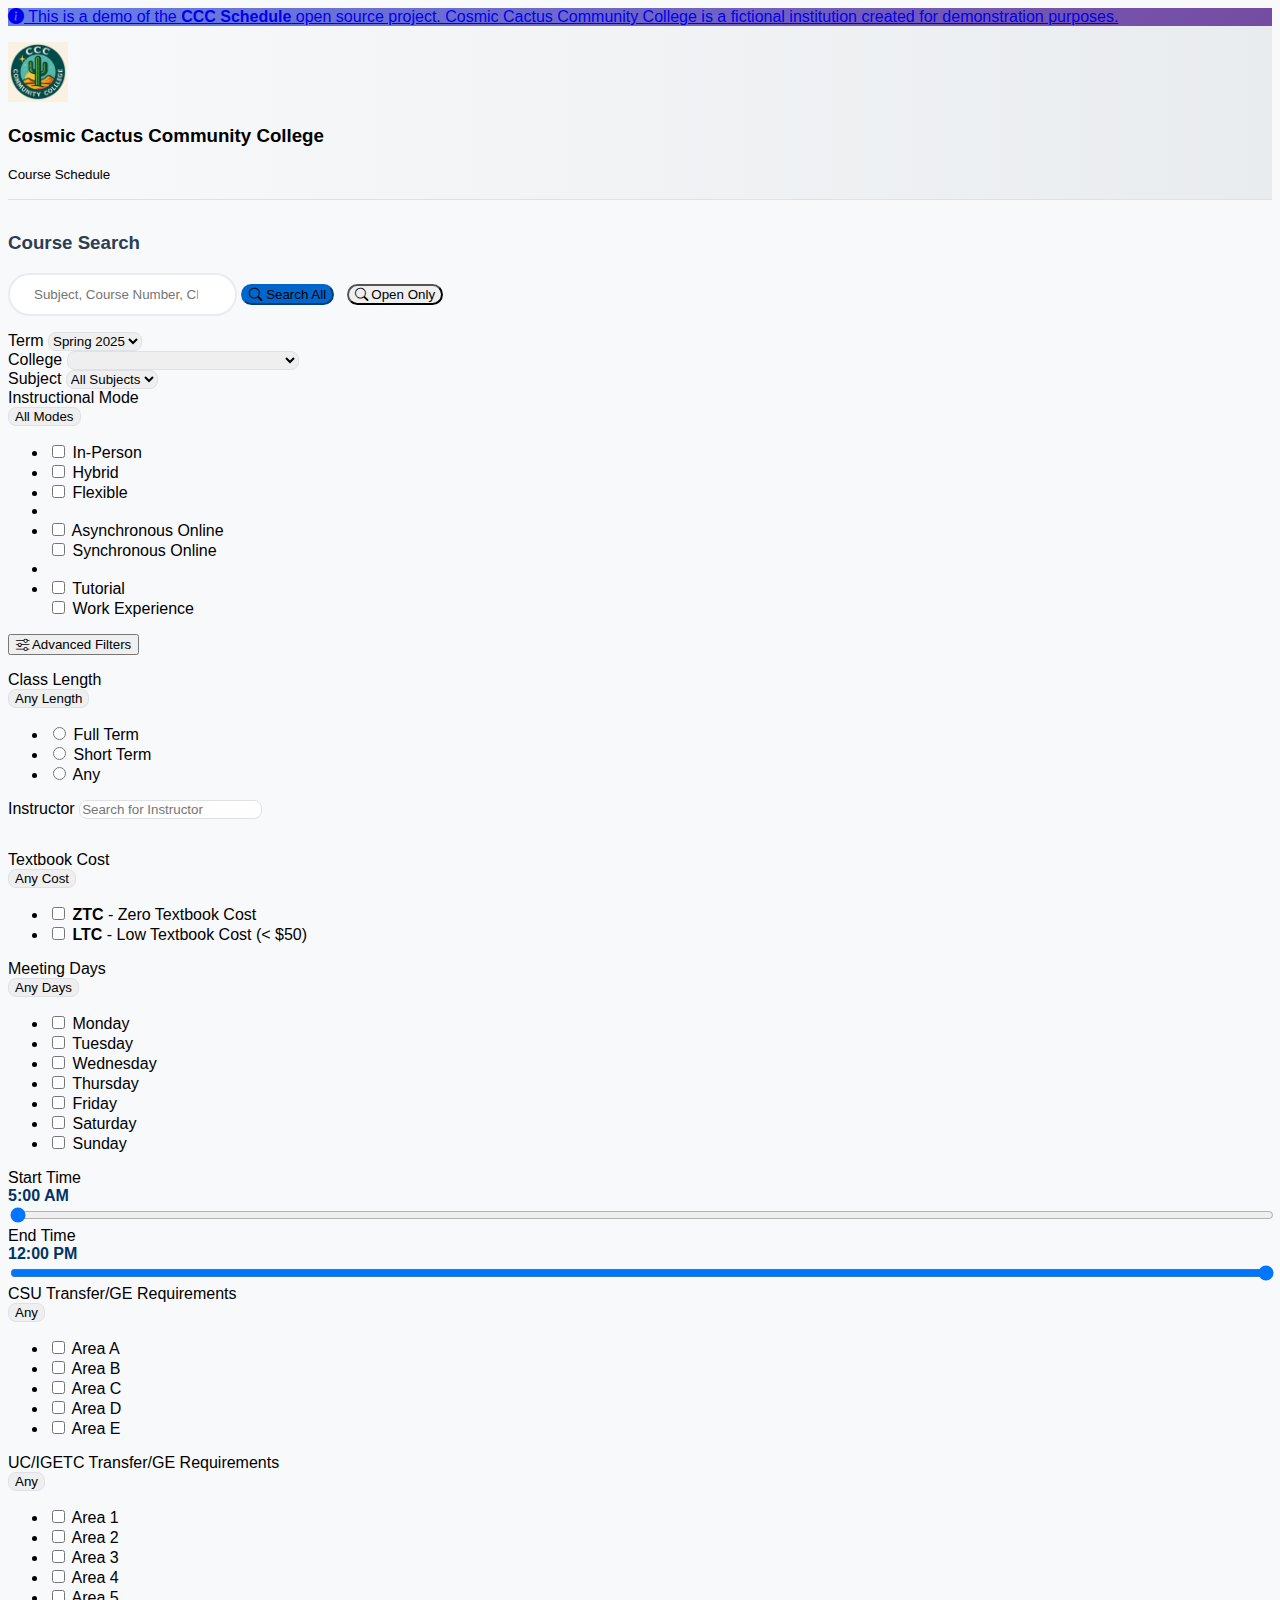
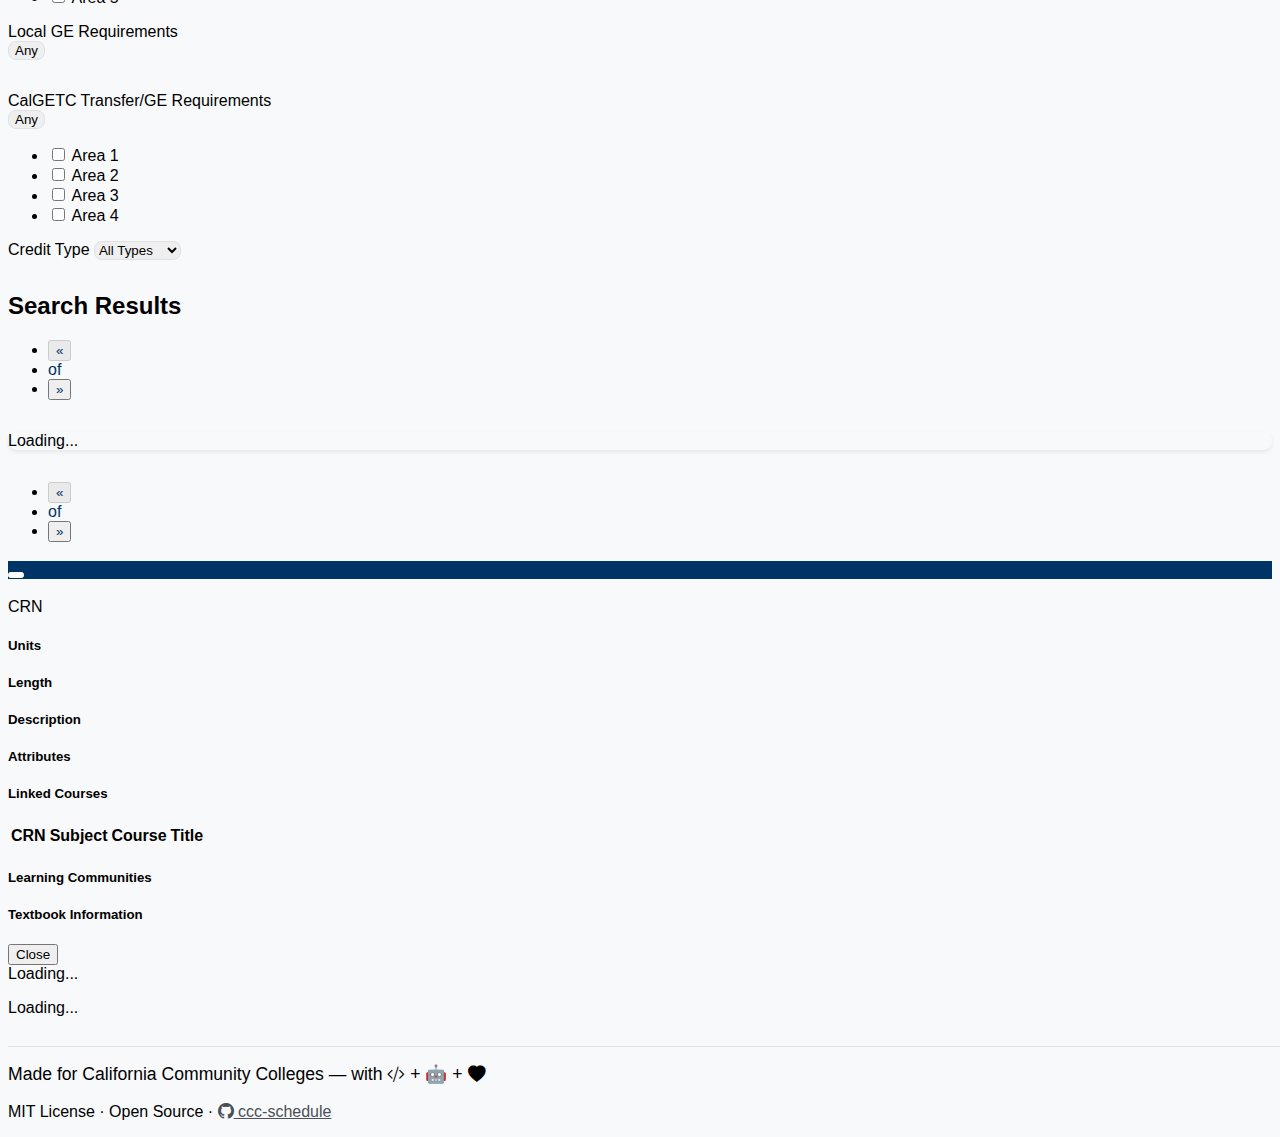
<file: index.html>
<!DOCTYPE html>
<html lang="en">
<head>
    <!-- Required meta tags -->
    <meta charset="utf-8">
    <meta name="viewport" content="width=device-width, initial-scale=1">
    <title>CCC Schedule</title>
    
    <link rel="shortcut icon" type="image/x-icon" href="favicon.ico"/>
    <!-- Bootstrap CSS -->
    <link href="https://cdn.jsdelivr.net/npm/bootstrap@5.0.2/dist/css/bootstrap.min.css" rel="stylesheet" integrity="sha384-EVSTQN3/azprG1Anm3QDgpJLIm9Nao0Yz1ztcQTwFspd3yD65VohhpuuCOmLASjC" crossorigin="anonymous">
    
    <script src="https://code.jquery.com/jquery-3.6.0.min.js" integrity="sha256-/xUj+3OJU5yExlq6GSYGSHk7tPXikynS7ogEvDej/m4=" crossorigin="anonymous"></script>
    
    <script src="https://cdn.jsdelivr.net/npm/bootstrap@5.0.2/dist/js/bootstrap.bundle.min.js" integrity="sha384-MrcW6ZMFYlzcLA8Nl+NtUVF0sA7MsXsP1UyJoMp4YLEuNSfAP+JcXn/tWtIaxVXM" crossorigin="anonymous"></script>
    <link rel="stylesheet" href="https://cdn.jsdelivr.net/npm/bootstrap-icons@1.8.0/font/bootstrap-icons.css">
    
    <!-- Custom CSS -->
    <link rel="stylesheet" href="css/schedule.css">
    <style>
        /* CRITICAL: Ensure body is always visible */
        body {
            display: block !important;
            visibility: visible !important;
            opacity: 1 !important;
            background-color: #f8f9fa;
        }
        
        /* Override Bootstrap's d-none when applied to body */
        body.d-none {
            display: block !important;
        }
        
        .bg-gradient {
            background: linear-gradient(135deg, #667eea 0%, #764ba2 100%);
        }
        .btn {
            transition: all 0.3s ease;
        }
        .btn:hover {
            transform: translateY(-2px);
            box-shadow: 0 4px 12px rgba(0, 0, 0, 0.15);
        }
        .card {
            border: none;
            border-radius: 12px;
            transition: transform 0.3s ease;
        }
        .card:hover {
            transform: translateY(-5px);
        }
        .card-header {
            border-radius: 12px 12px 0 0 !important;
            border: none;
        }
        .form-control, .form-select {
            border-radius: 8px;
            border: 1px solid #dee2e6;
        }
        .form-control:focus, .form-select:focus {
            border-color: #667eea;
            box-shadow: 0 0 0 0.2rem rgba(102, 126, 234, 0.25);
        }
        .hero-section {
            padding: 4rem 0;
        }
        .display-5 {
            font-size: 2.5rem;
        }
        @media (max-width: 768px) {
            .display-5 {
                font-size: 2rem;
            }
        }
    </style>
</head>
<body>
    <script>
        // Robust fix to ensure body is always visible
        (function() {
            // Immediately ensure body is visible
            function ensureBodyVisible() {
                document.body.classList.remove('d-none');
                document.body.style.display = 'block';
                document.body.style.visibility = 'visible';
                document.body.style.opacity = '1';
            }
            
            // Run immediately
            ensureBodyVisible();
            
            // Set up MutationObserver to watch for class changes on body
            const observer = new MutationObserver(function(mutations) {
                mutations.forEach(function(mutation) {
                    if (mutation.type === 'attributes' && mutation.attributeName === 'class') {
                        if (document.body.classList.contains('d-none')) {
                            console.warn('Body had d-none class added - removing it');
                            ensureBodyVisible();
                        }
                    }
                });
            });
            
            // Start observing the body for class attribute changes
            observer.observe(document.body, {
                attributes: true,
                attributeFilter: ['class']
            });
            
            // Also run on various page load events to be extra sure
            if (document.readyState === 'loading') {
                document.addEventListener('DOMContentLoaded', ensureBodyVisible);
            }
            window.addEventListener('load', ensureBodyVisible);
            
            // Debug: Log if body gets hidden
            setInterval(function() {
                if (document.body.classList.contains('d-none') || 
                    window.getComputedStyle(document.body).display === 'none') {
                    console.error('Body is hidden! Fixing...');
                    ensureBodyVisible();
                }
            }, 1000);
        })();
    </script>
    <!-- Demo Notice -->
    <div class="bg-info bg-gradient text-white py-2">
        <div class="container">
            <a href="https://github.com/jmcpheron/ccc-schedule" class="d-flex align-items-center justify-content-center text-white text-decoration-none" target="_blank" rel="noopener noreferrer">
                <i class="bi bi-info-circle-fill me-2"></i>
                <span>This is a demo of the <strong>CCC Schedule</strong> open source project. Cosmic Cactus Community College is a fictional institution created for demonstration purposes.</span>
            </a>
        </div>
    </div>

    <!-- Navigation -->
    <nav class="navbar navbar-light shadow-sm" id="top-navbar" aria-label="navigation" style="background: linear-gradient(to right, #f8f9fa, #e9ecef);">
        <div class="container">
            <div class="mx-auto d-flex align-items-center">
                <img src="assets/cosmic-cactus-cc-logo.png" 
                     alt="Cosmic Cactus Community College logo - A stylized cactus with stars" 
                     class="logo-size me-3"
                     style="max-width: 60px; height: auto;">
                <div class="text-center">
                    <h3 class="mb-0 text-dark" style="font-weight: 600;">Cosmic Cactus Community College</h3>
                    <small class="text-muted">Course Schedule</small>
                </div>
            </div>
        </div>
    </nav>

    <!-- Main Container -->
    <div class="container">
        <div class="mt-4">
            <form id="search-form" action=".">
                <div class="row align-items-end">
                    <div class="col-12">
                        <h3 class="text-center mb-3" style="color: #2c3e50; font-weight: 600;">Course Search</h3>
                    </div>
                    <div class="col-12 mb-3">
                        <input id="search_input_main" class="form-control form-control-lg" type="search" placeholder="Subject, Course Number, CRN, or Keyword" aria-label="#search_input_main">
                        <button class="btn btn-primary btn-lg shadow-sm" type="submit" id="button-search" value="ALL" title="Search all sections"><span class="bi bi-search"></span> Search All</button>
                        <button class="btn btn-success btn-lg shadow-sm" type="submit" id="button-search-open" value="OPEN" title="Search open sections only"><span class="bi bi-search"></span> Open Only</button>
                    </div>
                </div>
                <div class="row g-3 mb-3">
                    <div class="col-md-3">
                        <label for="term-select" class="form-label">Term</label>
                        <select class="form-select" id="term-select" aria-label="term select">
                            <option value="">All Terms</option>
                        </select>
                    </div>
                    <div class="col-md-3">
                        <label for="college-select" class="form-label">College</label>
                        <select class="form-select" id="college-select" aria-label="college select">
                            <option value="">All Colleges</option>
                        </select>
                    </div>
                    <div class="col-md-3">
                        <label for="subject-select" class="form-label">Subject</label>
                        <select class="form-select" aria-label="Select Subject" id="subject-select">
                            <option value="">All Subjects</option>
                        </select>
                    </div>
                    <div class="col-md-3">
                        <div id="instr-method-label">Instructional Mode</div>
                        <div class="dropdown" id="instr-method-drop-down">
                            <button class="form-select button-select dropdown-toggle" type="button" id="instr-method-button" data-bs-toggle="dropdown" aria-expanded="false">
                                All Modes
                            </button>
                            <ul class="dropdown-menu" aria-labelledby="instr-method-label">
                                <li class="dropdown-item">
                                    <div class="form-check">
                                        <input class="form-check-input" type="checkbox" name="flexRadioInstrMethod" id="flexRadioInstrMethod1" value="INP">
                                        <label class="form-check-label" for="flexRadioInstrMethod1">
                                            In-Person
                                        </label>
                                    </div>
                                </li>
                                <li class="dropdown-item">
                                    <div class="form-check">
                                        <input class="form-check-input" type="checkbox" name="flexRadioInstrMethod" id="flexRadioInstrMethod2" value="HYB">
                                        <label class="form-check-label" for="flexRadioInstrMethod2">
                                            Hybrid
                                        </label>
                                    </div>
                                </li>
                                <li class="dropdown-item">
                                    <div class="form-check">
                                        <input class="form-check-input" type="checkbox" name="flexRadioInstrMethod" id="flexRadioInstrMethod3" value="FLX">
                                        <label class="form-check-label" for="flexRadioInstrMethod3">
                                            Flexible
                                        </label>
                                    </div>
                                </li>
                                <li class="dropdown-divider"></li>
                                <li class="dropdown-item">
                                    <div class="row">
                                        <div class="col">
                                            <div class="form-check">
                                                <input class="form-check-input" type="checkbox" name="flexRadioInstrMethod" id="flexRadioInstrMethod4" value="AON">
                                                <label class="form-check-label" for="flexRadioInstrMethod4">
                                                    Asynchronous Online
                                                </label>
                                            </div>
                                        </div>
                                        <div class="col">
                                            <div class="form-check">
                                                <input class="form-check-input" type="checkbox" name="flexRadioInstrMethod" id="flexRadioInstrMethod5" value="SON">
                                                <label class="form-check-label" for="flexRadioInstrMethod5">
                                                    Synchronous Online
                                                </label>
                                            </div>
                                        </div>
                                    </div>
                                </li>
                                <li class="dropdown-divider"></li>
                                <li class="dropdown-item">
                                    <div class="row">
                                        <div class="col">
                                            <div class="form-check">
                                                <input class="form-check-input" type="checkbox" name="flexRadioInstrMethod" id="flexRadioInstrMethod6" value="TUT">
                                                <label class="form-check-label" for="flexRadioInstrMethod6">
                                                    Tutorial
                                                </label>
                                            </div>
                                        </div>
                                        <div class="col">
                                            <div class="form-check">
                                                <input class="form-check-input" type="checkbox" name="flexRadioInstrMethod" id="flexRadioInstrMethod7" value="WRK">
                                                <label class="form-check-label" for="flexRadioInstrMethod7">
                                                    Work Experience
                                                </label>
                                            </div>
                                        </div>
                                    </div>
                                </li>
                            </ul>
                        </div>
                    </div>
                </div>
            </form>
        </div>

        <div class="text-center mb-3">
            <button class="btn btn-outline-secondary" type="button" data-bs-toggle="collapse" data-bs-target="#more-options" aria-expanded="false" aria-controls="more-options">
                <i class="bi bi-sliders"></i> Advanced Filters
            </button>
        </div>

        <!-- More Options Collapsible Section -->
        <div class="collapse p-3" id="more-options">
            <div class="row g-3">
                <div class="col-md-3">
                    <div id="sessions-label">Class Length</div>
                    <div class="dropdown">
                        <button class="form-select button-select dropdown-toggle" type="button" id="dropdownMenuButtonSessions" data-bs-toggle="dropdown" aria-expanded="false">
                            Any Length
                        </button>
                        <ul class="dropdown-menu" aria-labelledby="sessions-label" id="sessions-list">
                            <li class="dropdown-item">
                                <div class="form-check">
                                    <input class="form-check-input" type="radio" name="flexRadioSessions" id="flexRadioSessions1" value="1">
                                    <label class="form-check-label" for="flexRadioSessions1">Full Term</label>
                                </div>
                            </li>
                            <li class="dropdown-item">
                                <div class="form-check">
                                    <input class="form-check-input" type="radio" name="flexRadioSessions" id="flexRadioSessions2" value="S">
                                    <label class="form-check-label" for="flexRadioSessions2">Short Term</label>
                                </div>
                            </li>
                            <li class="dropdown-item">
                                <div class="form-check">
                                    <input class="form-check-input" type="radio" name="flexRadioSessions" id="flexRadioSessions3" value="x">
                                    <label class="form-check-label" for="flexRadioSessions3">Any</label>
                                </div>
                            </li>
                        </ul>
                    </div>
                </div>
                <div class="col-md-3">
                    <label for="instructor-input" class="form-label">Instructor</label>
                    <input class="form-control" type="text" placeholder="Search for Instructor" aria-label="instructor" id="instructor-input" data-bs-toggle="dropdown">
                    <input class="d-none" type="hidden" id="instructor-input-email">
                    <ul class="dropdown-menu" id="instructor-drop-down">
                    </ul>
                </div>
                <div class="col-md-3">
                    <div id="textbook-cost-label">Textbook Cost</div>
                    <div class="dropdown">
                        <button class="form-select button-select dropdown-toggle" type="button" id="textbookDropDown" data-bs-toggle="dropdown" aria-expanded="false">Any Cost</button>
                        <ul class="dropdown-menu" aria-labelledby="textbook-cost-label">
                            <li class="dropdown-item">
                                <div class="form-check">
                                    <input class="form-check-input" type="checkbox" value="ZTC" name="textbookCost" id="textbookCost1">
                                    <label class="form-check-label" for="textbookCost1">
                                        <strong>ZTC</strong> - Zero Textbook Cost
                                    </label>
                                </div>
                            </li>
                            <li class="dropdown-item">
                                <div class="form-check">
                                    <input class="form-check-input" type="checkbox" value="LTC" name="textbookCost" id="textbookCost2">
                                    <label class="form-check-label" for="textbookCost2">
                                        <strong>LTC</strong> - Low Textbook Cost (< $50)
                                    </label>
                                </div>
                            </li>
                        </ul>
                    </div>
                </div>
                <div class="col-md-3">
                    <div id="meeting-days-label">Meeting Days</div>
                    <div class="dropdown" id="instr-method-drop-down">
                        <button class="form-select button-select dropdown-toggle" type="button" id="meetingDropdown" data-bs-toggle="dropdown" aria-expanded="false">
                            Any Days
                        </button>
                        <ul class="dropdown-menu" aria-labelledby="meeting-days-label">
                            <li class="dropdown-item">
                                <div class="form-check">
                                    <input class="form-check-input" type="checkbox" name="flexRadioMeetingDays" id="flexRadioMeetingDays1" value="M">
                                    <label class="form-check-label" for="flexRadioMeetingDays1">Monday</label>
                                </div>
                            </li>
                            <li class="dropdown-item">
                                <div class="form-check">
                                    <input class="form-check-input" type="checkbox" name="flexRadioMeetingDays" id="flexRadioMeetingDays2" value="T">
                                    <label class="form-check-label" for="flexRadioMeetingDays2">Tuesday</label>
                                </div>
                            </li>
                            <li class="dropdown-item">
                                <div class="form-check">
                                    <input class="form-check-input" type="checkbox" name="flexRadioMeetingDays" id="flexRadioMeetingDays3" value="W">
                                    <label class="form-check-label" for="flexRadioMeetingDays3">Wednesday</label>
                                </div>
                            </li>
                            <li class="dropdown-item">
                                <div class="form-check">
                                    <input class="form-check-input" type="checkbox" name="flexRadioMeetingDays" id="flexRadioMeetingDays4" value="R">
                                    <label class="form-check-label" for="flexRadioMeetingDays4">Thursday</label>
                                </div>
                            </li>
                            <li class="dropdown-item">
                                <div class="form-check">
                                    <input class="form-check-input" type="checkbox" name="flexRadioMeetingDays" id="flexRadioMeetingDays5" value="F">
                                    <label class="form-check-label" for="flexRadioMeetingDays5">Friday</label>
                                </div>
                            </li>
                            <li class="dropdown-item">
                                <div class="form-check">
                                    <input class="form-check-input" type="checkbox" name="flexRadioMeetingDays" id="flexRadioMeetingDays6" value="S">
                                    <label class="form-check-label" for="flexRadioMeetingDays6">Saturday</label>
                                </div>
                            </li>
                            <li class="dropdown-item">
                                <div class="form-check">
                                    <input class="form-check-input" type="checkbox" name="flexRadioMeetingDays" id="flexRadioMeetingDays7" value="U">
                                    <label class="form-check-label" for="flexRadioMeetingDays7">Sunday</label>
                                </div>
                            </li>
                        </ul>
                    </div>
                </div>
            </div>
            <div class="row g-3 mt-3">
                <div class="col-md-6">
                    <label for="start-time" class="form-label">Start Time</label>
                    <div><span id="start-time-result">05:00 AM</span></div>
                    <input type="range" class="form-range" min="5" max="23" step="0.5" value="5" id="start-time">
                </div>
                <div class="col-md-6">
                    <label for="end-time" class="form-label">End Time</label>
                    <div><span id="end-time-result">12:00 AM</span></div>
                    <input type="range" class="form-range" min="5" max="24" step="0.5" value="24" id="end-time">
                </div>
            </div>
            <div class="row g-3 mt-3">
                <div class="col-md-3">
                    <div id="csuge-label">CSU Transfer/GE Requirements</div>
                    <div class="dropdown">
                        <button class="form-select dropdown-toggle" type="button" id="dropdownMenuButtonCSUGE" data-bs-toggle="dropdown" aria-expanded="false">
                            Any
                        </button>
                        <ul class="dropdown-menu" aria-labelledby="csuge-label" id="csuge-list">
                        </ul>
                    </div>
                </div>
                <div class="col-md-3">
                    <div id="igetc-label">UC/IGETC Transfer/GE Requirements</div>
                    <div class="dropdown">
                        <button class="form-select dropdown-toggle" type="button" id="dropdownMenuButtonIGETC" data-bs-toggle="dropdown" aria-expanded="false">
                            Any
                        </button>
                        <ul class="dropdown-menu" aria-labelledby="igetc-label" id="igetc-list">
                        </ul>
                    </div>
                </div>
                <div class="col-md-3">
                    <div id="wvm-label">Local GE Requirements</div>
                    <div class="dropdown">
                        <button class="form-select dropdown-toggle" type="button" id="dropdownMenuButtonWVM" data-bs-toggle="dropdown" aria-expanded="false">
                            Any
                        </button>
                        <ul class="dropdown-menu" aria-labelledby="wvm-label" id="wvm-list">
                        </ul>
                    </div>
                </div>
                <div class="col-md-3">
                    <div id="calgetc-label">CalGETC Transfer/GE Requirements</div>
                    <div class="dropdown">
                        <button class="form-select dropdown-toggle" type="button" id="dropdownMenuButtonCALGETC" data-bs-toggle="dropdown" aria-expanded="false">
                            Any
                        </button>
                        <ul class="dropdown-menu" aria-labelledby="calgetc-label" id="calgetc-list">
                        </ul>
                    </div>
                </div>
            </div>
            <div class="row g-3 mt-3">
                <div class="col-md-3">
                    <label for="credit-select" class="form-label">Credit Type</label>
                    <select class="form-select" aria-label="Credit Type" id="credit-select" name="credit-select">
                        <option value="">All Types</option>
                        <option value="CR">Credit</option>
                        <option value="NC">Non-Credit</option>
                    </select>
                </div>
            </div>
        </div>
    </div>

    <!-- Search Results Container -->
    <div id="search-results-container" class="container d-none">
        <div class="row">
            <div class="col-12">
                <h2 class="mt-4"><span id="term-title"></span>Search Results</h2>
                <nav aria-label="Page navigation">
                    <ul class="pagination">
                        <li class="page-item">
                            <button id="results-pagination-previous" class="page-link" type="button" aria-label="Previous" data-min=0 disabled>
                                <span aria-hidden="true">&laquo;</span>
                            </button>
                        </li>
                        <li class="page-item"><span class="page-link text"><span id="results-display-count"></span> of <span id="results-total-count"></span></span></li>
                        <li class="page-item">
                            <button class="page-link" id="results-pagination-next" type="button" aria-label="Next" data-min=0>
                                <span aria-hidden="true">&raquo;</span>
                            </button>
                        </li>
                    </ul>
                </nav>
            </div>
        </div>
        <div class="card" style="display:none" id="search-results-spinner">
            <div class="card-body text-center">
                <div class="spinner-border" role="status">
                    <span class="visually-hidden">Loading...</span>
                </div>
            </div>
        </div>
        <div>
            <ul class="list-style-none" id="class-search-results">
            </ul>
        </div>
        <nav aria-label="Page navigation">
            <ul class="pagination">
                <li class="page-item">
                    <button id="results-pagination-previous-bottom" class="page-link" type="button" aria-label="Previous" data-min=0 disabled>
                        <span aria-hidden="true">&laquo;</span>
                    </button>
                </li>
                <li class="page-item"><span class="page-link text"><span id="results-display-count-bottom"></span> of <span id="results-total-count-bottom"></span></span></li>
                <li class="page-item">
                    <button class="page-link" id="results-pagination-next-bottom" type="button" aria-label="Next" data-min=0>
                        <span aria-hidden="true">&raquo;</span>
                    </button>
                </li>
            </ul>
        </nav>
    </div>

    <!-- Section Details Modal -->
    <div class="modal fade" id="section-details-modal" tabindex="-1" aria-labelledby="section-details-college" aria-hidden="true">
        <div class="modal-dialog modal-lg">
            <div class="modal-content">
                <div class="modal-header">
                    <h3 class="modal-title" id="section-details-college"></h3>
                    <button type="button" class="btn-close" data-bs-dismiss="modal" aria-label="Close"></button>
                </div>
                <div class="modal-body">
                    <h3 class="h3"><span id="section-details-subj"></span> <span id="section-details-crse"></span> <span id="section-details-title"></span></h3>
                    <div class="row">
                        <div>CRN <span id="section-details-crn"></span></div>
                    </div>
                    <div class="row mt-3">
                        <div id="section-details-instructors">
                        </div>
                    </div>
                    <div class="row mt-3">
                        <div class="col-md-4">
                            <h5>Units</h5>
                            <span id="section-details-units"></span>
                        </div>
                        <div class="col-md-4">
                            <h5>Length</h5>
                            <span id="section-details-length"></span>
                        </div>
                        <div class="col-md-4">
                            <h5>Description</h5>
                            <span id="section-details-description"></span>
                        </div>
                    </div>
                    <div class="row mt-3">
                        <div class="col">
                            <h5>Attributes</h5>
                            <ul class="list-group" id="section-details-attributes"></ul>
                        </div>
                    </div>
                    <div class="row mt-3">
                        <div id="section-details-linked-courses">
                            <h5>Linked Courses</h5>
                            <table class="table" id="">
                                <thead>
                                    <tr>
                                        <th>CRN</th>
                                        <th>Subject</th>
                                        <th>Course</th>
                                        <th>Title</th>
                                    </tr>
                                </thead>
                                <tbody id="section-details-linked-courses-tbody">
                                </tbody>
                            </table>
                        </div>
                    </div>
                    <div class="p-2" id="section-details-cohorts-container">
                        <h5>Learning Communities</h5>
                        <ul class="list-group" id="section-details-cohorts"></ul>
                    </div>
                    <div class="row mt-3">
                        <div class="col">
                            <h5>Textbook Information</h5>
                            <span id="section-details-bookstore-link"></span>
                        </div>
                    </div>
                </div>
                <div class="modal-footer">
                    <button type="button" class="btn btn-secondary" data-bs-dismiss="modal">Close</button>
                </div>
            </div>
        </div>
    </div>

    <!-- Spinner Modal -->
    <div class="modal fade" id="spinner-modal" tabindex="-1" data-bs-backdrop="static" data-bs-keyboard="false">
        <div class="modal-dialog modal-sm modal-dialog-centered">
            <div class="modal-content">
                <div class="modal-body text-center">
                    <div class="spinner-border text-primary" role="status">
                        <span class="visually-hidden">Loading...</span>
                    </div>
                    <p class="mt-2">Loading...</p>
                </div>
            </div>
        </div>
    </div>

    <!-- Scripts already loaded in head section -->
    
    <!-- Custom JS -->
    <script src="js/schedule-enhanced.js"></script>
    <script>
        // Ensure body is visible on page load and load sample data
        document.addEventListener('DOMContentLoaded', function() {
            // Ensure body is visible
            document.body.classList.remove('d-none');
            
            // Keep search results hidden initially
            const searchResults = document.getElementById('search-results-container');
            if (searchResults) searchResults.classList.add('d-none');
            
            // Auto-load the sample schedule after a brief delay
            setTimeout(function() {
                if (typeof loadCosmicCactusDemo === 'function') {
                    loadCosmicCactusDemo();
                }
            }, 500);
        });
    </script>

    <!-- Footer -->
    <footer class="mt-auto py-4 bg-light">
        <div class="container">
            <div class="text-center">
                <p class="mb-2 text-muted" style="font-size: 1.1rem;">
                    Made for California Community Colleges — with <i class="bi bi-code-slash text-primary"></i> + 🤖 + <i class="bi bi-heart-fill text-danger"></i>
                </p>
                <p class="text-muted small mb-0">
                    <span class="me-2">MIT License</span>
                    <span class="text-secondary">·</span>
                    <span class="mx-2">Open Source</span>
                    <span class="text-secondary">·</span>
                    <span class="ms-2">
                        <a href="https://github.com/jmcpheron/ccc-schedule" class="text-decoration-none link-secondary" target="_blank" rel="noopener noreferrer">
                            <i class="bi bi-github"></i> ccc-schedule
                        </a>
                    </span>
                </p>
            </div>
        </div>
    </footer>
</body>
</html>
</file>
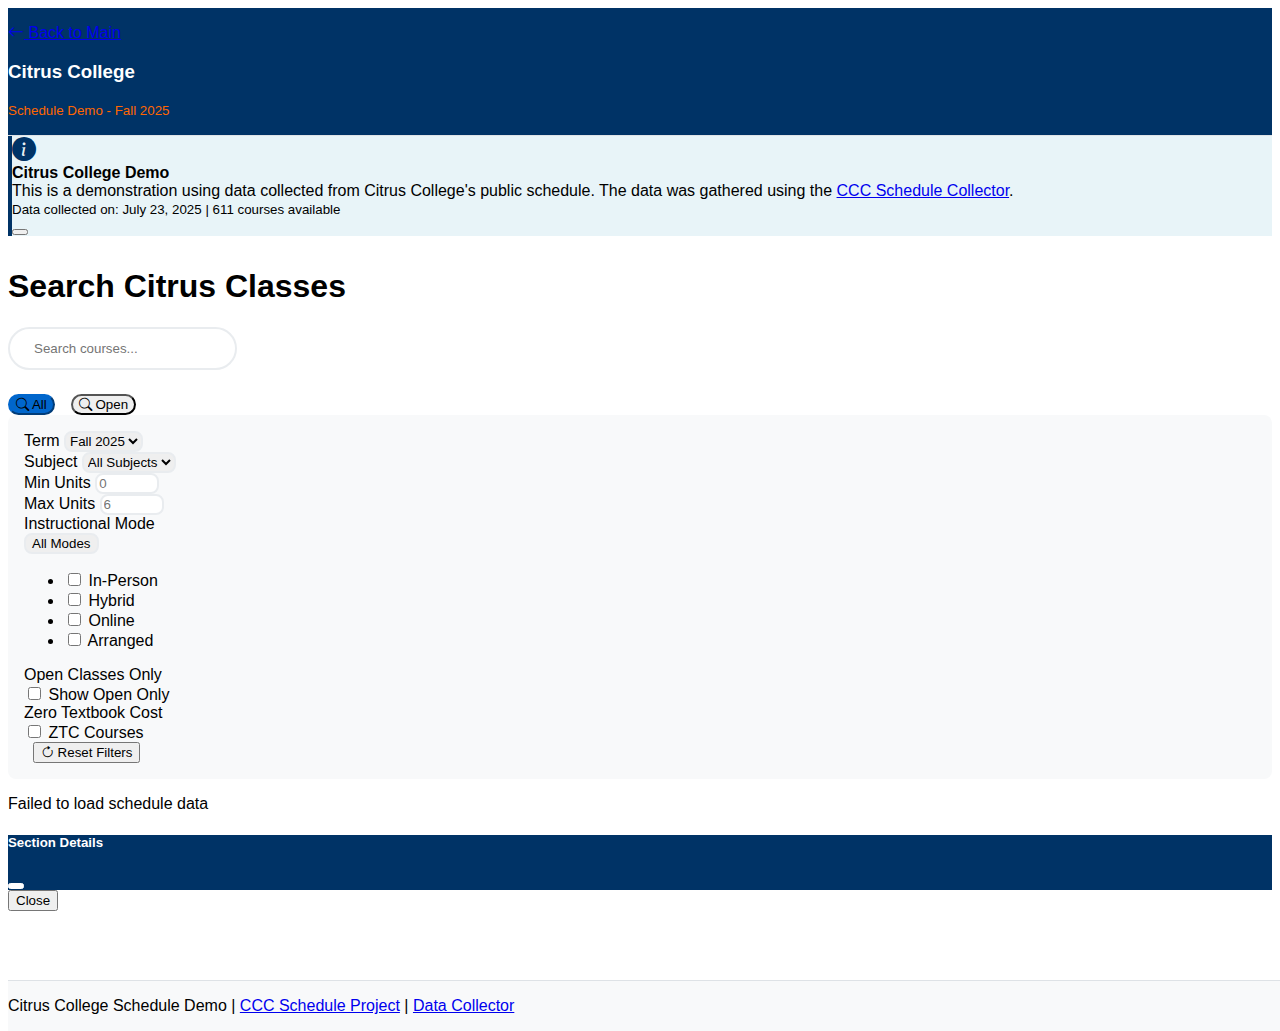
<file: ccc-schedule-examples/citrus/index.html>
<!DOCTYPE html>
<html lang="en">
<head>
    <!-- Required meta tags -->
    <meta charset="utf-8">
    <meta name="viewport" content="width=device-width, initial-scale=1, maximum-scale=5, user-scalable=yes">
    <title>Citrus College - Schedule Demo</title>
    
    <link rel="shortcut icon" type="image/x-icon" href="../../favicon.ico"/>
    <!-- Bootstrap CSS -->
    <link href="https://cdn.jsdelivr.net/npm/bootstrap@5.0.2/dist/css/bootstrap.min.css" rel="stylesheet" integrity="sha384-EVSTQN3/azprG1Anm3QDgpJLIm9Nao0Yz1ztcQTwFspd3yD65VohhpuuCOmLASjC" crossorigin="anonymous">
    
    <script src="https://code.jquery.com/jquery-3.6.0.min.js" integrity="sha256-/xUj+3OJU5yExlq6GSYGSHk7tPXikynS7ogEvDej/m4=" crossorigin="anonymous"></script>
    
    <script src="https://cdn.jsdelivr.net/npm/bootstrap@5.0.2/dist/js/bootstrap.bundle.min.js" integrity="sha384-MrcW6ZMFYlzcLA8Nl+NtUVF0sA7MsXsP1UyJoMp4YLEuNSfAP+JcXn/tWtIaxVXM" crossorigin="anonymous"></script>
    <link rel="stylesheet" href="https://cdn.jsdelivr.net/npm/bootstrap-icons@1.8.0/font/bootstrap-icons.css">
    
    <!-- Custom CSS -->
    <link rel="stylesheet" href="../../css/schedule.css">
    
    <style>
        .citrus-header {
            background-color: #003366;
            color: white;
            padding: 1rem 0;
        }
        .citrus-accent {
            color: #FF6600;
        }
        .demo-notice {
            background-color: #e8f4f8;
            border-left: 4px solid #003366;
        }
        
        /* Mobile-first approach */
        .filters-section {
            background: #f8f9fa;
            border-radius: 8px;
            padding: 1rem;
            margin-bottom: 1rem;
        }
        
        .mobile-filter-toggle {
            display: none;
            width: 100%;
            justify-content: space-between;
            align-items: center;
            padding: 0.75rem;
            background: white;
            border: 1px solid #dee2e6;
            border-radius: 8px;
            margin-bottom: 1rem;
        }
        
        /* Mobile styles */
        @media (max-width: 767px) {
            .citrus-header {
                padding: 0.75rem 0;
            }
            .citrus-header h3 {
                font-size: 1.1rem;
            }
            .citrus-header small {
                font-size: 0.7rem;
            }
            
            /* Hide back button text on very small screens */
            @media (max-width: 375px) {
                .btn-outline-light span {
                    display: none !important;
                }
            }
            
            /* Collapsible filters */
            .mobile-filter-toggle {
                display: flex;
            }
            
            .filters-section {
                display: none;
                margin-top: 0;
            }
            
            .filters-section.show {
                display: block;
            }
            
            /* Search section */
            #search_input_main {
                font-size: 16px;
                border-radius: 25px;
                padding: 0.75rem 1.25rem;
            }
            
            .search-button-group {
                margin-top: 0.75rem;
            }
            
            .search-button-group button {
                padding: 0.5rem 1rem;
                font-size: 0.9rem;
            }
            
            /* Demo notice */
            .demo-notice {
                font-size: 0.8rem;
                padding: 0.75rem;
            }
            
            .demo-notice i {
                display: none;
            }
            
            /* Results header */
            #results-container .d-flex {
                gap: 0.75rem;
            }
            
            #result-count {
                font-size: 1rem;
            }
            
            .btn-group {
                width: 100%;
            }
            
            .btn-group label {
                padding: 0.375rem 0.75rem;
                font-size: 0.8rem;
            }
            
            .btn-group label i {
                font-size: 0.875rem;
            }
            
            /* Course cards */
            .card {
                margin-bottom: 0.75rem;
                border-radius: 12px;
                overflow: hidden;
                box-shadow: 0 2px 4px rgba(0,0,0,0.1);
            }
            
            .card-header {
                padding: 0.75rem;
            }
            
            .card-header h5 {
                font-size: 0.95rem;
                margin-bottom: 0.25rem;
            }
            
            .card-body {
                padding: 0.75rem;
            }
            
            /* Mobile table in cards */
            .card .table {
                font-size: 0.8rem;
            }
            
            .card .table th,
            .card .table td {
                padding: 0.5rem 0.25rem;
            }
            
            /* Hide less important columns on mobile */
            .card .table th:nth-child(5),
            .card .table td:nth-child(5) {
                display: none;
            }
            
            /* Table view */
            .table-responsive {
                margin: 0 -15px;
            }
            
            .table {
                font-size: 0.75rem;
            }
            
            .table th,
            .table td {
                padding: 0.5rem 0.25rem;
                white-space: nowrap;
            }
            
            /* Pagination */
            .pagination {
                justify-content: center;
                flex-wrap: wrap;
            }
            
            .page-link {
                padding: 0.375rem 0.5rem;
                font-size: 0.875rem;
            }
        }
        
        /* Additional mobile optimizations */
        .search-button-group {
            display: flex;
            gap: 0.5rem;
            width: 100%;
        }
        
        @media (max-width: 767px) {
            .search-button-group {
                flex-direction: row;
            }
            .search-button-group button {
                flex: 1;
            }
        }
        
        /* Improve filter layout on mobile */
        @media (max-width: 575px) {
            .form-label {
                font-size: 0.875rem;
                margin-bottom: 0.25rem;
            }
            
            .form-select,
            .form-control {
                font-size: 0.875rem;
                padding: 0.5rem 0.75rem;
            }
            
            .btn-outline-success,
            .btn-outline-primary,
            .btn-secondary {
                font-size: 0.875rem;
                padding: 0.5rem;
            }
        }
        
        /* Mobile section cards */
        .section-mobile {
            background: #f8f9fa;
            font-size: 0.875rem;
        }
        
        .section-mobile strong {
            color: #003366;
        }
        
        /* Clickable sections */
        .section-clickable {
            cursor: pointer;
            transition: all 0.2s;
        }
        
        .section-clickable:hover {
            transform: translateY(-2px);
            box-shadow: 0 4px 8px rgba(0,0,0,0.15);
        }
        
        tr.section-clickable:hover {
            background-color: #e8f4f8;
            transform: none;
            box-shadow: none;
        }
        
        /* Hide table view option on very small screens */
        @media (max-width: 480px) {
            #table-view,
            label[for="table-view"] {
                display: none;
            }
        }
    </style>
</head>
<body>
    <!-- Navigation -->
    <nav class="navbar navbar-dark citrus-header" id="top-navbar" aria-label="navigation">
        <div class="container">
            <div class="d-flex justify-content-between align-items-center w-100">
                <a href="../../index.html" class="btn btn-outline-light btn-sm">
                    <i class="bi bi-arrow-left"></i> <span class="d-none d-sm-inline">Back to Main</span>
                </a>
                <div class="text-center flex-grow-1">
                    <h3 class="mb-0">Citrus College</h3>
                    <small class="citrus-accent">Schedule Demo - Fall 2025</small>
                </div>
                <div class="d-none d-sm-block" style="width: 120px;"></div> <!-- Spacer for centering -->
            </div>
        </div>
    </nav>

    <!-- Main Search Container -->
    <div class="container">
        <div class="mt-4">
            <!-- Demo Notice -->
            <div class="alert demo-notice alert-dismissible fade show" role="alert">
                <div class="d-flex align-items-start">
                    <i class="bi bi-info-circle-fill me-3 flex-shrink-0" style="font-size: 1.5rem; color: #003366;"></i>
                    <div>
                        <strong>Citrus College Demo</strong><br>
                        This is a demonstration using data collected from Citrus College's public schedule. 
                        The data was gathered using the <a href="https://github.com/jmcpheron/ccc-schedule-collector" target="_blank">CCC Schedule Collector</a>.
                        <br>
                        <small class="text-muted">Data collected on: July 23, 2025 | 611 courses available</small>
                    </div>
                </div>
                <button type="button" class="btn-close" data-bs-dismiss="alert" aria-label="Close"></button>
            </div>

            <form id="search-form" action=".">
                <div class="row align-items-end">
                    <div class="col-12">
                        <h1 class="text-center mb-3 mb-md-4">Search Citrus Classes</h1>
                    </div>
                    <div class="col-12 mb-3">
                        <input id="search_input_main" class="form-control form-control-lg" type="search" placeholder="Search courses..." aria-label="#search_input_main">
                        <div class="search-button-group">
                            <button class="btn btn-primary btn-lg" type="submit" id="button-search" value="ALL" title="Search all sections"><i class="bi bi-search"></i> <span class="d-none d-sm-inline">All</span></button>
                            <button class="btn btn-success btn-lg" type="submit" id="button-search-open" value="OPEN" title="Search open sections only"><i class="bi bi-search"></i> <span class="d-none d-sm-inline">Open</span></button>
                        </div>
                    </div>
                </div>
                
                <!-- Mobile filter toggle -->
                <div class="mobile-filter-toggle" onclick="toggleFilters()">
                    <span><i class="bi bi-funnel"></i> Filters</span>
                    <i class="bi bi-chevron-down" id="filter-chevron"></i>
                </div>
                
                <!-- Filters section -->
                <div class="filters-section" id="filters-section">
                <div class="row g-3 mb-3">
                    <div class="col-sm-6 col-md-3">
                        <label for="term-select" class="form-label">Term</label>
                        <select class="form-select" id="term-select" aria-label="term select">
                            <option value="202620" selected>Fall 2025</option>
                        </select>
                    </div>
                    <div class="col-sm-6 col-md-3">
                        <label for="subject-select" class="form-label">Subject</label>
                        <select class="form-select" aria-label="Select Subject" id="subject-select">
                            <option value="">All Subjects</option>
                        </select>
                    </div>
                    <div class="col-6 col-md-3">
                        <label for="units-min" class="form-label">Min Units</label>
                        <input type="number" class="form-control" id="units-min" min="0" max="6" step="0.5" placeholder="0">
                    </div>
                    <div class="col-6 col-md-3">
                        <label for="units-max" class="form-label">Max Units</label>
                        <input type="number" class="form-control" id="units-max" min="0" max="6" step="0.5" placeholder="6">
                    </div>
                </div>
                <div class="row g-3 mb-3">
                    <div class="col-sm-6 col-md-3">
                        <div id="instr-method-label">Instructional Mode</div>
                        <div class="dropdown" id="instr-method-drop-down">
                            <button class="form-select button-select dropdown-toggle" type="button" id="instr-method-button" data-bs-toggle="dropdown" aria-expanded="false">
                                All Modes
                            </button>
                            <ul class="dropdown-menu" aria-labelledby="instr-method-label">
                                <li class="dropdown-item">
                                    <div class="form-check">
                                        <input class="form-check-input" type="checkbox" name="flexRadioInstrMethod" id="flexRadioInstrMethod1" value="In Person">
                                        <label class="form-check-label" for="flexRadioInstrMethod1">
                                            In-Person
                                        </label>
                                    </div>
                                </li>
                                <li class="dropdown-item">
                                    <div class="form-check">
                                        <input class="form-check-input" type="checkbox" name="flexRadioInstrMethod" id="flexRadioInstrMethod2" value="Hybrid">
                                        <label class="form-check-label" for="flexRadioInstrMethod2">
                                            Hybrid
                                        </label>
                                    </div>
                                </li>
                                <li class="dropdown-item">
                                    <div class="form-check">
                                        <input class="form-check-input" type="checkbox" name="flexRadioInstrMethod" id="flexRadioInstrMethod3" value="Online">
                                        <label class="form-check-label" for="flexRadioInstrMethod3">
                                            Online
                                        </label>
                                    </div>
                                </li>
                                <li class="dropdown-item">
                                    <div class="form-check">
                                        <input class="form-check-input" type="checkbox" name="flexRadioInstrMethod" id="flexRadioInstrMethod4" value="Arranged">
                                        <label class="form-check-label" for="flexRadioInstrMethod4">
                                            Arranged
                                        </label>
                                    </div>
                                </li>
                            </ul>
                        </div>
                    </div>
                    <div class="col-sm-6 col-md-3">
                        <label class="form-label">Open Classes Only</label>
                        <div>
                            <input type="checkbox" class="btn-check" id="open-only" autocomplete="off">
                            <label class="btn btn-outline-success w-100" for="open-only">Show Open Only</label>
                        </div>
                    </div>
                    <div class="col-sm-6 col-md-3">
                        <label class="form-label">Zero Textbook Cost</label>
                        <div>
                            <input type="checkbox" class="btn-check" id="ztc-only" autocomplete="off">
                            <label class="btn btn-outline-primary w-100" for="ztc-only">ZTC Courses</label>
                        </div>
                    </div>
                    <div class="col-sm-6 col-md-3">
                        <label class="form-label d-none d-md-block">&nbsp;</label>
                        <button type="button" class="btn btn-secondary w-100" id="reset-filters">
                            <i class="bi bi-arrow-clockwise"></i> Reset Filters
                        </button>
                    </div>
                </div>
                </div>
            </form>
        </div>
        
        <!-- Results Container -->
        <div id="loading-spinner" class="text-center my-5">
            <div class="spinner-border text-primary" role="status">
                <span class="visually-hidden">Loading...</span>
            </div>
            <p class="mt-2">Loading schedule data...</p>
        </div>

        <div id="results-container" style="display: none;">
            <div class="d-flex flex-column flex-sm-row justify-content-between align-items-start align-items-sm-center mb-3 gap-2">
                <h5 id="result-count" class="mb-0">0 courses found</h5>
                <div class="btn-group" role="group">
                    <input type="radio" class="btn-check" name="view-mode" id="card-view" checked>
                    <label class="btn btn-outline-primary" for="card-view">
                        <i class="bi bi-grid-3x2-gap"></i> Card View
                    </label>
                    <input type="radio" class="btn-check" name="view-mode" id="table-view">
                    <label class="btn btn-outline-primary" for="table-view">
                        <i class="bi bi-table"></i> Table View
                    </label>
                </div>
            </div>

            <div id="no-results" class="alert alert-info" style="display: none;">
                <i class="bi bi-info-circle"></i> No courses found matching your criteria. Try adjusting your filters.
            </div>

            <div id="card-view-container" class="row g-3"></div>
            <div id="table-view-container" style="display: none;">
                <div class="table-responsive">
                    <table class="table table-hover">
                        <thead>
                            <tr>
                                <th>CRN</th>
                                <th>Course</th>
                                <th>Title</th>
                                <th>Instructor</th>
                                <th>Days/Times</th>
                                <th>Location</th>
                                <th>Units</th>
                                <th>Status</th>
                            </tr>
                        </thead>
                        <tbody id="table-body"></tbody>
                    </table>
                </div>
            </div>

            <nav aria-label="Search results pagination">
                <ul class="pagination justify-content-center" id="pagination"></ul>
            </nav>
        </div>
    </div>

    <!-- Section Details Modal -->
    <div class="modal fade" id="sectionDetailsModal" tabindex="-1" aria-labelledby="sectionDetailsModalLabel" aria-hidden="true">
        <div class="modal-dialog modal-lg">
            <div class="modal-content">
                <div class="modal-header">
                    <h5 class="modal-title" id="sectionDetailsModalLabel">Section Details</h5>
                    <button type="button" class="btn-close" data-bs-dismiss="modal" aria-label="Close"></button>
                </div>
                <div class="modal-body" id="sectionDetailsBody">
                    <!-- Section details will be populated here -->
                </div>
                <div class="modal-footer">
                    <button type="button" class="btn btn-secondary" data-bs-dismiss="modal">Close</button>
                </div>
            </div>
        </div>
    </div>

    <!-- Footer -->
    <footer class="mt-5 py-3 bg-light">
        <div class="container text-center">
            <p class="text-muted mb-0">
                Citrus College Schedule Demo | 
                <a href="https://github.com/jmcpheron/ccc-schedule" target="_blank">CCC Schedule Project</a> | 
                <a href="https://github.com/jmcpheron/ccc-schedule-collector" target="_blank">Data Collector</a>
            </p>
        </div>
    </footer>

    <!-- Rio Hondo specific JavaScript -->
    <script src="js/citrus-schedule.js"></script>
    <script>
        // Toggle filters on mobile
        function toggleFilters() {
            const filtersSection = document.getElementById('filters-section');
            const chevron = document.getElementById('filter-chevron');
            
            filtersSection.classList.toggle('show');
            
            if (filtersSection.classList.contains('show')) {
                chevron.classList.remove('bi-chevron-down');
                chevron.classList.add('bi-chevron-up');
            } else {
                chevron.classList.remove('bi-chevron-up');
                chevron.classList.add('bi-chevron-down');
            }
        }
    </script>
</body>
</html>
</file>
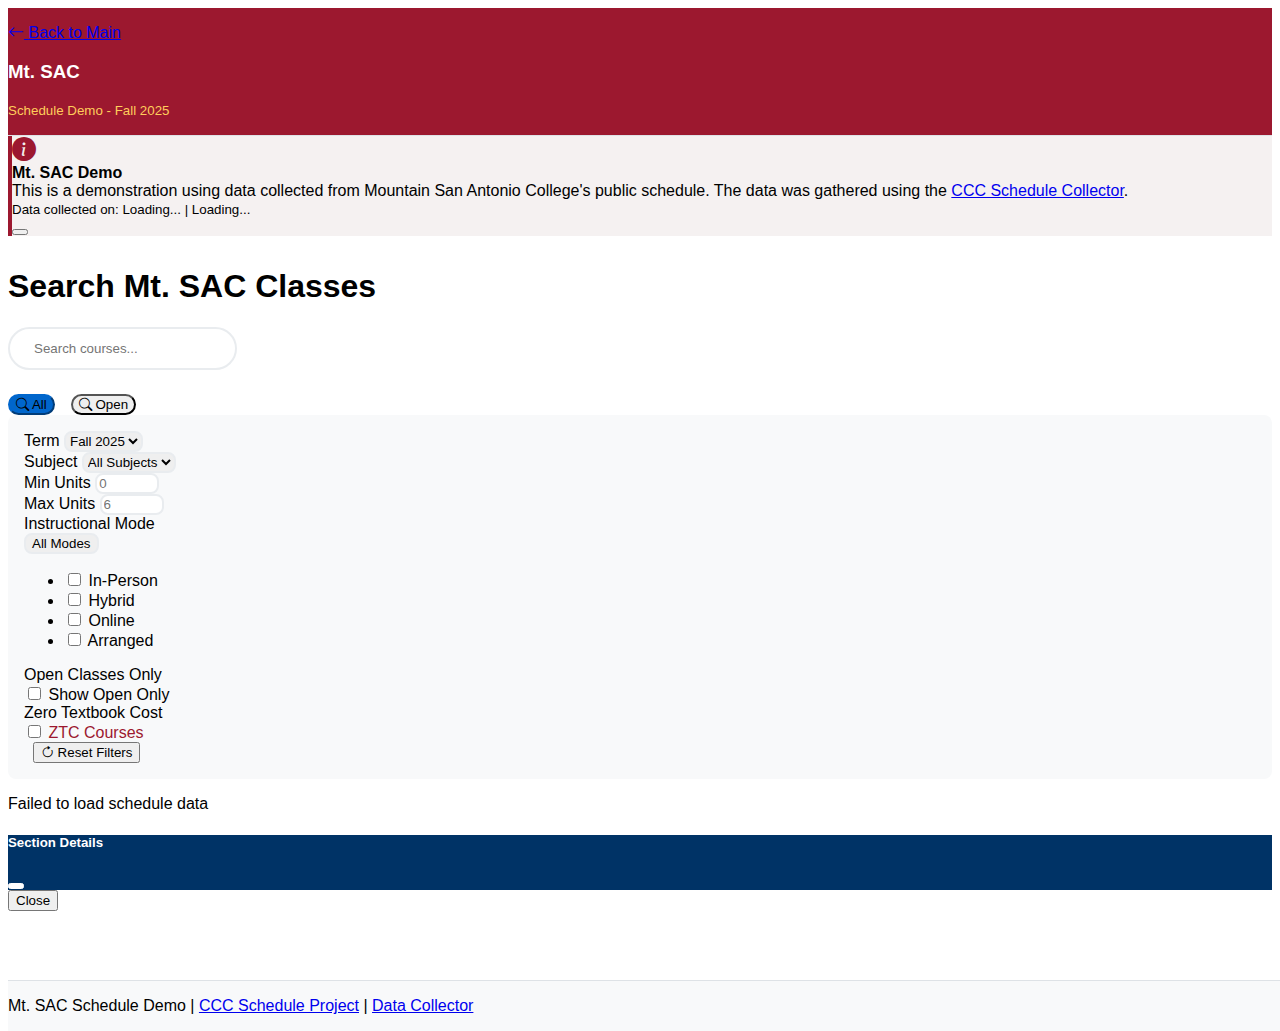
<file: ccc-schedule-examples/mtsac/index.html>
<!DOCTYPE html>
<html lang="en">
<head>
    <!-- Required meta tags -->
    <meta charset="utf-8">
    <meta name="viewport" content="width=device-width, initial-scale=1, maximum-scale=5, user-scalable=yes">
    <title>Mt. SAC - Schedule Demo</title>
    
    <link rel="shortcut icon" type="image/x-icon" href="../../favicon.ico"/>
    <!-- Bootstrap CSS -->
    <link href="https://cdn.jsdelivr.net/npm/bootstrap@5.0.2/dist/css/bootstrap.min.css" rel="stylesheet" integrity="sha384-EVSTQN3/azprG1Anm3QDgpJLIm9Nao0Yz1ztcQTwFspd3yD65VohhpuuCOmLASjC" crossorigin="anonymous">
    
    <script src="https://code.jquery.com/jquery-3.6.0.min.js" integrity="sha256-/xUj+3OJU5yExlq6GSYGSHk7tPXikynS7ogEvDej/m4=" crossorigin="anonymous"></script>
    
    <script src="https://cdn.jsdelivr.net/npm/bootstrap@5.0.2/dist/js/bootstrap.bundle.min.js" integrity="sha384-MrcW6ZMFYlzcLA8Nl+NtUVF0sA7MsXsP1UyJoMp4YLEuNSfAP+JcXn/tWtIaxVXM" crossorigin="anonymous"></script>
    <link rel="stylesheet" href="https://cdn.jsdelivr.net/npm/bootstrap-icons@1.8.0/font/bootstrap-icons.css">
    
    <!-- Custom CSS -->
    <link rel="stylesheet" href="../../css/schedule.css">
    
    <style>
        .mtsac-header {
            background-color: #9c182f;
            color: white;
            padding: 1rem 0;
        }
        .mtsac-accent {
            color: #ffcd5b;
        }
        .demo-notice {
            background-color: #f5f1f1;
            border-left: 4px solid #9c182f;
        }
        
        /* Mt. SAC Custom Brand Colors */
        .mtsac-card-header {
            background-color: #9c182f !important;
            color: white !important;
        }
        
        .btn-primary {
            background-color: #9c182f;
            border-color: #9c182f;
        }
        
        .btn-primary:hover, .btn-primary:focus, .btn-primary:active {
            background-color: #7d1325;
            border-color: #7d1325;
        }
        
        .btn-outline-primary {
            color: #9c182f;
            border-color: #9c182f;
        }
        
        .btn-outline-primary:hover, .btn-outline-primary:focus, .btn-outline-primary:active {
            background-color: #9c182f;
            border-color: #9c182f;
            color: white;
        }
        
        .btn-check:checked + .btn-outline-primary {
            background-color: #9c182f;
            border-color: #9c182f;
            color: white;
        }
        
        .spinner-border.text-primary {
            color: #9c182f !important;
        }
        
        .text-primary {
            color: #9c182f !important;
        }
        
        .bg-primary {
            background-color: #9c182f !important;
        }
        
        /* Mobile-first approach */
        .filters-section {
            background: #f8f9fa;
            border-radius: 8px;
            padding: 1rem;
            margin-bottom: 1rem;
        }
        
        .mobile-filter-toggle {
            display: none;
            width: 100%;
            justify-content: space-between;
            align-items: center;
            padding: 0.75rem;
            background: white;
            border: 1px solid #dee2e6;
            border-radius: 8px;
            margin-bottom: 1rem;
        }
        
        /* Mobile styles */
        @media (max-width: 767px) {
            .mtsac-header {
                padding: 0.75rem 0;
            }
            .mtsac-header h3 {
                font-size: 1.1rem;
            }
            .mtsac-header small {
                font-size: 0.7rem;
            }
            
            /* Hide back button text on very small screens */
            @media (max-width: 375px) {
                .btn-outline-light span {
                    display: none !important;
                }
            }
            
            /* Collapsible filters */
            .mobile-filter-toggle {
                display: flex;
            }
            
            .filters-section {
                display: none;
                margin-top: 0;
            }
            
            .filters-section.show {
                display: block;
            }
            
            /* Search section */
            #search_input_main {
                font-size: 16px;
                border-radius: 25px;
                padding: 0.75rem 1.25rem;
            }
            
            .search-button-group {
                margin-top: 0.75rem;
            }
            
            .search-button-group button {
                padding: 0.5rem 1rem;
                font-size: 0.9rem;
            }
            
            /* Demo notice */
            .demo-notice {
                font-size: 0.8rem;
                padding: 0.75rem;
            }
            
            .demo-notice i {
                display: none;
            }
            
            /* Results header */
            #results-container .d-flex {
                gap: 0.75rem;
            }
            
            #result-count {
                font-size: 1rem;
            }
            
            .btn-group {
                width: 100%;
            }
            
            .btn-group label {
                padding: 0.375rem 0.75rem;
                font-size: 0.8rem;
            }
            
            .btn-group label i {
                font-size: 0.875rem;
            }
            
            /* Course cards */
            .card {
                margin-bottom: 0.75rem;
                border-radius: 12px;
                overflow: hidden;
                box-shadow: 0 2px 4px rgba(0,0,0,0.1);
            }
            
            .card-header {
                padding: 0.75rem;
            }
            
            .card-header h5 {
                font-size: 0.95rem;
                margin-bottom: 0.25rem;
            }
            
            .card-body {
                padding: 0.75rem;
            }
            
            /* Mobile table in cards */
            .card .table {
                font-size: 0.8rem;
            }
            
            .card .table th,
            .card .table td {
                padding: 0.5rem 0.25rem;
            }
            
            /* Hide less important columns on mobile */
            .card .table th:nth-child(5),
            .card .table td:nth-child(5) {
                display: none;
            }
            
            /* Table view */
            .table-responsive {
                margin: 0 -15px;
            }
            
            .table {
                font-size: 0.75rem;
            }
            
            .table th,
            .table td {
                padding: 0.5rem 0.25rem;
                white-space: nowrap;
            }
            
            /* Pagination */
            .pagination {
                justify-content: center;
                flex-wrap: wrap;
            }
            
            .page-link {
                padding: 0.375rem 0.5rem;
                font-size: 0.875rem;
            }
        }
        
        /* Additional mobile optimizations */
        .search-button-group {
            display: flex;
            gap: 0.5rem;
            width: 100%;
        }
        
        @media (max-width: 767px) {
            .search-button-group {
                flex-direction: row;
            }
            .search-button-group button {
                flex: 1;
            }
        }
        
        /* Improve filter layout on mobile */
        @media (max-width: 575px) {
            .form-label {
                font-size: 0.875rem;
                margin-bottom: 0.25rem;
            }
            
            .form-select,
            .form-control {
                font-size: 0.875rem;
                padding: 0.5rem 0.75rem;
            }
            
            .btn-outline-success,
            .btn-outline-primary,
            .btn-secondary {
                font-size: 0.875rem;
                padding: 0.5rem;
            }
        }
        
        /* Mobile section cards */
        .section-mobile {
            background: #f8f9fa;
            font-size: 0.875rem;
        }
        
        .section-mobile strong {
            color: #9c182f;
        }
        
        /* Clickable sections */
        .section-clickable {
            cursor: pointer;
            transition: all 0.2s;
        }
        
        .section-clickable:hover {
            transform: translateY(-2px);
            box-shadow: 0 4px 8px rgba(0,0,0,0.15);
        }
        
        tr.section-clickable:hover {
            background-color: #f5f1f1;
            transform: none;
            box-shadow: none;
        }
        
        /* Hide table view option on very small screens */
        @media (max-width: 480px) {
            #table-view,
            label[for="table-view"] {
                display: none;
            }
        }
    </style>
</head>
<body>
    <!-- Navigation -->
    <nav class="navbar navbar-dark mtsac-header" id="top-navbar" aria-label="navigation">
        <div class="container">
            <div class="d-flex justify-content-between align-items-center w-100">
                <a href="../../index.html" class="btn btn-outline-light btn-sm">
                    <i class="bi bi-arrow-left"></i> <span class="d-none d-sm-inline">Back to Main</span>
                </a>
                <div class="text-center flex-grow-1">
                    <h3 class="mb-0">Mt. SAC</h3>
                    <small class="mtsac-accent">Schedule Demo - Fall 2025</small>
                </div>
                <div class="d-none d-sm-block" style="width: 120px;"></div> <!-- Spacer for centering -->
            </div>
        </div>
    </nav>

    <!-- Main Search Container -->
    <div class="container">
        <div class="mt-4">
            <!-- Demo Notice -->
            <div class="alert demo-notice alert-dismissible fade show" role="alert">
                <div class="d-flex align-items-start">
                    <i class="bi bi-info-circle-fill me-3 flex-shrink-0" style="font-size: 1.5rem; color: #9c182f;"></i>
                    <div>
                        <strong>Mt. SAC Demo</strong><br>
                        This is a demonstration using data collected from Mountain San Antonio College's public schedule. 
                        The data was gathered using the <a href="https://github.com/jmcpheron/ccc-schedule-collector" target="_blank">CCC Schedule Collector</a>.
                        <br>
                        <small class="text-muted">Data collected on: Loading... | Loading...</small>
                    </div>
                </div>
                <button type="button" class="btn-close" data-bs-dismiss="alert" aria-label="Close"></button>
            </div>

            <form id="search-form" action=".">
                <div class="row align-items-end">
                    <div class="col-12">
                        <h1 class="text-center mb-3 mb-md-4">Search Mt. SAC Classes</h1>
                    </div>
                    <div class="col-12 mb-3">
                        <input id="search_input_main" class="form-control form-control-lg" type="search" placeholder="Search courses..." aria-label="#search_input_main">
                        <div class="search-button-group">
                            <button class="btn btn-primary btn-lg" type="submit" id="button-search" value="ALL" title="Search all sections"><i class="bi bi-search"></i> <span class="d-none d-sm-inline">All</span></button>
                            <button class="btn btn-success btn-lg" type="submit" id="button-search-open" value="OPEN" title="Search open sections only"><i class="bi bi-search"></i> <span class="d-none d-sm-inline">Open</span></button>
                        </div>
                    </div>
                </div>
                
                <!-- Mobile filter toggle -->
                <div class="mobile-filter-toggle" onclick="toggleFilters()">
                    <span><i class="bi bi-funnel"></i> Filters</span>
                    <i class="bi bi-chevron-down" id="filter-chevron"></i>
                </div>
                
                <!-- Filters section -->
                <div class="filters-section" id="filters-section">
                <div class="row g-3 mb-3">
                    <div class="col-sm-6 col-md-3">
                        <label for="term-select" class="form-label">Term</label>
                        <select class="form-select" id="term-select" aria-label="term select">
                            <option value="202520" selected>Fall 2025</option>
                        </select>
                    </div>
                    <div class="col-sm-6 col-md-3">
                        <label for="subject-select" class="form-label">Subject</label>
                        <select class="form-select" aria-label="Select Subject" id="subject-select">
                            <option value="">All Subjects</option>
                        </select>
                    </div>
                    <div class="col-6 col-md-3">
                        <label for="units-min" class="form-label">Min Units</label>
                        <input type="number" class="form-control" id="units-min" min="0" max="6" step="0.5" placeholder="0">
                    </div>
                    <div class="col-6 col-md-3">
                        <label for="units-max" class="form-label">Max Units</label>
                        <input type="number" class="form-control" id="units-max" min="0" max="6" step="0.5" placeholder="6">
                    </div>
                </div>
                <div class="row g-3 mb-3">
                    <div class="col-sm-6 col-md-3">
                        <div id="instr-method-label">Instructional Mode</div>
                        <div class="dropdown" id="instr-method-drop-down">
                            <button class="form-select button-select dropdown-toggle" type="button" id="instr-method-button" data-bs-toggle="dropdown" aria-expanded="false">
                                All Modes
                            </button>
                            <ul class="dropdown-menu" aria-labelledby="instr-method-label">
                                <li class="dropdown-item">
                                    <div class="form-check">
                                        <input class="form-check-input" type="checkbox" name="flexRadioInstrMethod" id="flexRadioInstrMethod1" value="In Person">
                                        <label class="form-check-label" for="flexRadioInstrMethod1">
                                            In-Person
                                        </label>
                                    </div>
                                </li>
                                <li class="dropdown-item">
                                    <div class="form-check">
                                        <input class="form-check-input" type="checkbox" name="flexRadioInstrMethod" id="flexRadioInstrMethod2" value="Hybrid">
                                        <label class="form-check-label" for="flexRadioInstrMethod2">
                                            Hybrid
                                        </label>
                                    </div>
                                </li>
                                <li class="dropdown-item">
                                    <div class="form-check">
                                        <input class="form-check-input" type="checkbox" name="flexRadioInstrMethod" id="flexRadioInstrMethod3" value="Online">
                                        <label class="form-check-label" for="flexRadioInstrMethod3">
                                            Online
                                        </label>
                                    </div>
                                </li>
                                <li class="dropdown-item">
                                    <div class="form-check">
                                        <input class="form-check-input" type="checkbox" name="flexRadioInstrMethod" id="flexRadioInstrMethod4" value="Arranged">
                                        <label class="form-check-label" for="flexRadioInstrMethod4">
                                            Arranged
                                        </label>
                                    </div>
                                </li>
                            </ul>
                        </div>
                    </div>
                    <div class="col-sm-6 col-md-3">
                        <label class="form-label">Open Classes Only</label>
                        <div>
                            <input type="checkbox" class="btn-check" id="open-only" autocomplete="off">
                            <label class="btn btn-outline-success w-100" for="open-only">Show Open Only</label>
                        </div>
                    </div>
                    <div class="col-sm-6 col-md-3">
                        <label class="form-label">Zero Textbook Cost</label>
                        <div>
                            <input type="checkbox" class="btn-check" id="ztc-only" autocomplete="off">
                            <label class="btn btn-outline-primary w-100" for="ztc-only">ZTC Courses</label>
                        </div>
                    </div>
                    <div class="col-sm-6 col-md-3">
                        <label class="form-label d-none d-md-block">&nbsp;</label>
                        <button type="button" class="btn btn-secondary w-100" id="reset-filters">
                            <i class="bi bi-arrow-clockwise"></i> Reset Filters
                        </button>
                    </div>
                </div>
                </div>
            </form>
        </div>
        
        <!-- Results Container -->
        <div id="loading-spinner" class="text-center my-5">
            <div class="spinner-border text-primary" role="status">
                <span class="visually-hidden">Loading...</span>
            </div>
            <p class="mt-2">Loading schedule data...</p>
        </div>

        <div id="results-container" style="display: none;">
            <div class="d-flex flex-column flex-sm-row justify-content-between align-items-start align-items-sm-center mb-3 gap-2">
                <h5 id="result-count" class="mb-0">0 courses found</h5>
                <div class="btn-group" role="group">
                    <input type="radio" class="btn-check" name="view-mode" id="card-view" checked>
                    <label class="btn btn-outline-primary" for="card-view">
                        <i class="bi bi-grid-3x2-gap"></i> Card View
                    </label>
                    <input type="radio" class="btn-check" name="view-mode" id="table-view">
                    <label class="btn btn-outline-primary" for="table-view">
                        <i class="bi bi-table"></i> Table View
                    </label>
                </div>
            </div>

            <div id="no-results" class="alert alert-info" style="display: none;">
                <i class="bi bi-info-circle"></i> No courses found matching your criteria. Try adjusting your filters.
            </div>

            <div id="card-view-container" class="row g-3"></div>
            <div id="table-view-container" style="display: none;">
                <div class="table-responsive">
                    <table class="table table-hover">
                        <thead>
                            <tr>
                                <th>CRN</th>
                                <th>Course</th>
                                <th>Title</th>
                                <th>Instructor</th>
                                <th>Days/Times</th>
                                <th>Location</th>
                                <th>Units</th>
                                <th>Status</th>
                            </tr>
                        </thead>
                        <tbody id="table-body"></tbody>
                    </table>
                </div>
            </div>

            <nav aria-label="Search results pagination">
                <ul class="pagination justify-content-center" id="pagination"></ul>
            </nav>
        </div>
    </div>

    <!-- Section Details Modal -->
    <div class="modal fade" id="sectionDetailsModal" tabindex="-1" aria-labelledby="sectionDetailsModalLabel" aria-hidden="true">
        <div class="modal-dialog modal-lg">
            <div class="modal-content">
                <div class="modal-header">
                    <h5 class="modal-title" id="sectionDetailsModalLabel">Section Details</h5>
                    <button type="button" class="btn-close" data-bs-dismiss="modal" aria-label="Close"></button>
                </div>
                <div class="modal-body" id="sectionDetailsBody">
                    <!-- Section details will be populated here -->
                </div>
                <div class="modal-footer">
                    <button type="button" class="btn btn-secondary" data-bs-dismiss="modal">Close</button>
                </div>
            </div>
        </div>
    </div>

    <!-- Footer -->
    <footer class="mt-5 py-3 bg-light">
        <div class="container text-center">
            <p class="text-muted mb-0">
                Mt. SAC Schedule Demo | 
                <a href="https://github.com/jmcpheron/ccc-schedule" target="_blank">CCC Schedule Project</a> | 
                <a href="https://github.com/jmcpheron/ccc-schedule-collector" target="_blank">Data Collector</a>
            </p>
        </div>
    </footer>

    <!-- Mt. SAC specific JavaScript -->
    <script src="js/mtsac-schedule.js"></script>
    <script>
        // Toggle filters on mobile
        function toggleFilters() {
            const filtersSection = document.getElementById('filters-section');
            const chevron = document.getElementById('filter-chevron');
            
            filtersSection.classList.toggle('show');
            
            if (filtersSection.classList.contains('show')) {
                chevron.classList.remove('bi-chevron-down');
                chevron.classList.add('bi-chevron-up');
            } else {
                chevron.classList.remove('bi-chevron-up');
                chevron.classList.add('bi-chevron-down');
            }
        }
    </script>
</body>
</html>
</file>
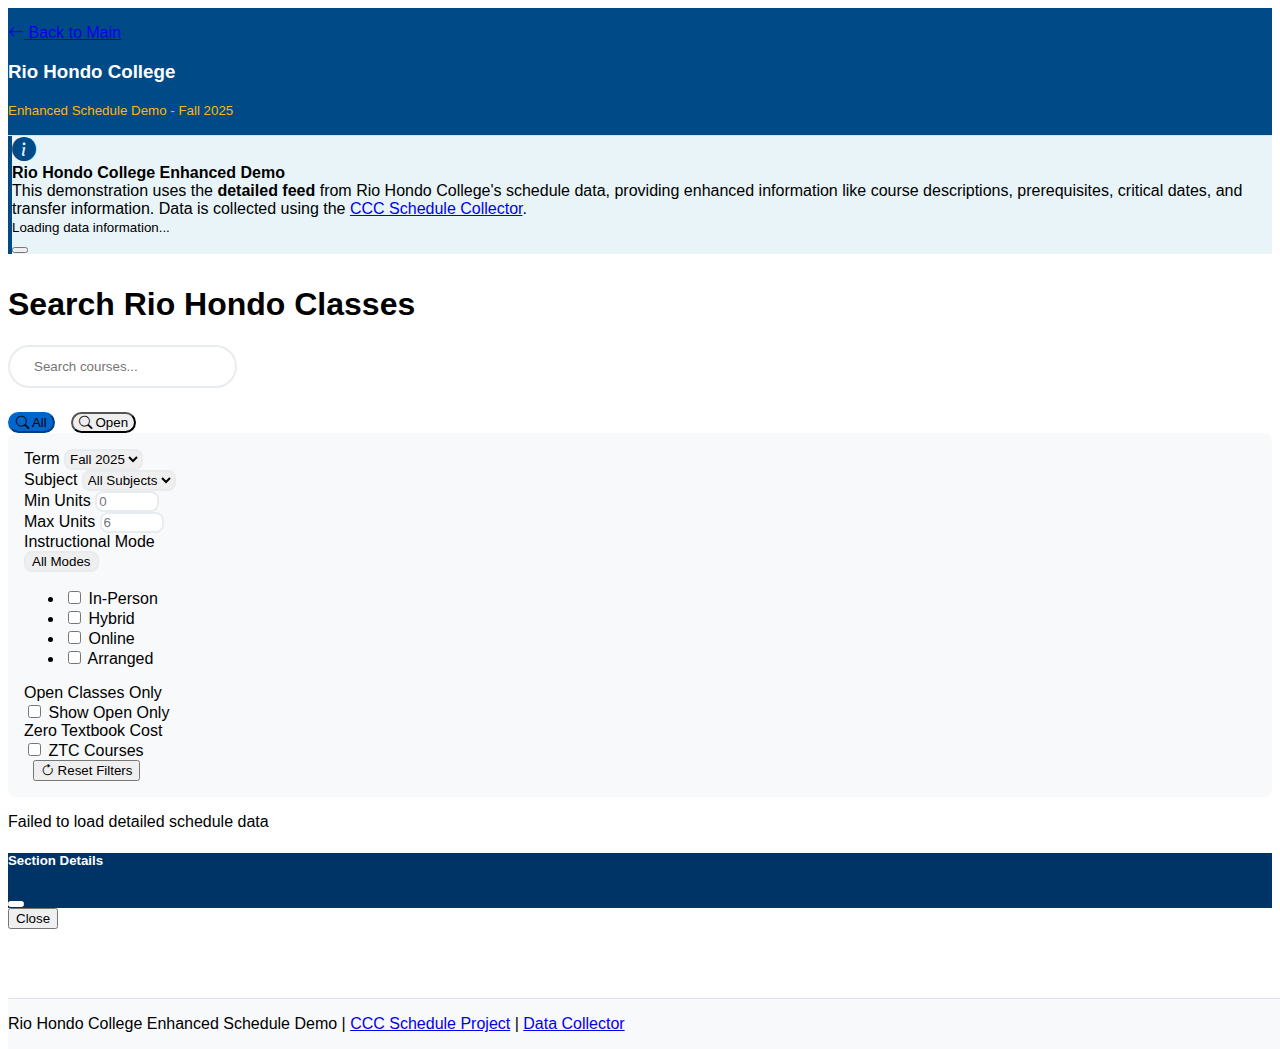
<file: ccc-schedule-examples/rhe/index.html>
<!DOCTYPE html>
<html lang="en">
<head>
    <!-- Required meta tags -->
    <meta charset="utf-8">
    <meta name="viewport" content="width=device-width, initial-scale=1, maximum-scale=5, user-scalable=yes">
    <title>Rio Hondo College - Enhanced Schedule Demo</title>
    
    <link rel="shortcut icon" type="image/x-icon" href="../../favicon.ico"/>
    <!-- Bootstrap CSS -->
    <link href="https://cdn.jsdelivr.net/npm/bootstrap@5.0.2/dist/css/bootstrap.min.css" rel="stylesheet" integrity="sha384-EVSTQN3/azprG1Anm3QDgpJLIm9Nao0Yz1ztcQTwFspd3yD65VohhpuuCOmLASjC" crossorigin="anonymous">
    
    <script src="https://code.jquery.com/jquery-3.6.0.min.js" integrity="sha256-/xUj+3OJU5yExlq6GSYGSHk7tPXikynS7ogEvDej/m4=" crossorigin="anonymous"></script>
    
    <script src="https://cdn.jsdelivr.net/npm/bootstrap@5.0.2/dist/js/bootstrap.bundle.min.js" integrity="sha384-MrcW6ZMFYlzcLA8Nl+NtUVF0sA7MsXsP1UyJoMp4YLEuNSfAP+JcXn/tWtIaxVXM" crossorigin="anonymous"></script>
    <link rel="stylesheet" href="https://cdn.jsdelivr.net/npm/bootstrap-icons@1.8.0/font/bootstrap-icons.css">
    
    <!-- Custom CSS -->
    <link rel="stylesheet" href="../../css/schedule.css">
    
    <style>
        .rio-hondo-header {
            background-color: #004B87;
            color: white;
            padding: 1rem 0;
        }
        .rio-hondo-accent {
            color: #FDB515;
        }
        .demo-notice {
            background-color: #e8f4f8;
            border-left: 4px solid #004B87;
        }
        
        /* Mobile-first approach */
        .filters-section {
            background: #f8f9fa;
            border-radius: 8px;
            padding: 1rem;
            margin-bottom: 1rem;
        }
        
        .mobile-filter-toggle {
            display: none;
            width: 100%;
            justify-content: space-between;
            align-items: center;
            padding: 0.75rem;
            background: white;
            border: 1px solid #dee2e6;
            border-radius: 8px;
            margin-bottom: 1rem;
        }
        
        /* Mobile styles */
        @media (max-width: 767px) {
            .rio-hondo-header {
                padding: 0.75rem 0;
            }
            .rio-hondo-header h3 {
                font-size: 1.1rem;
            }
            .rio-hondo-header small {
                font-size: 0.7rem;
            }
            
            /* Hide back button text on very small screens */
            @media (max-width: 375px) {
                .btn-outline-light span {
                    display: none !important;
                }
            }
            
            /* Collapsible filters */
            .mobile-filter-toggle {
                display: flex;
            }
            
            .filters-section {
                display: none;
                margin-top: 0;
            }
            
            .filters-section.show {
                display: block;
            }
            
            /* Search section */
            #search_input_main {
                font-size: 16px;
                border-radius: 25px;
                padding: 0.75rem 1.25rem;
            }
            
            .search-button-group {
                margin-top: 0.75rem;
            }
            
            .search-button-group button {
                padding: 0.5rem 1rem;
                font-size: 0.9rem;
            }
            
            /* Demo notice */
            .demo-notice {
                font-size: 0.8rem;
                padding: 0.75rem;
            }
            
            .demo-notice i {
                display: none;
            }
            
            /* Results header */
            #results-container .d-flex {
                gap: 0.75rem;
            }
            
            #result-count {
                font-size: 1rem;
            }
            
            .btn-group {
                width: 100%;
            }
            
            .btn-group label {
                padding: 0.375rem 0.75rem;
                font-size: 0.8rem;
            }
            
            .btn-group label i {
                font-size: 0.875rem;
            }
            
            /* Course cards */
            .card {
                margin-bottom: 0.75rem;
                border-radius: 12px;
                overflow: hidden;
                box-shadow: 0 2px 4px rgba(0,0,0,0.1);
            }
            
            .card-header {
                padding: 0.75rem;
            }
            
            .card-header h5 {
                font-size: 0.95rem;
                margin-bottom: 0.25rem;
            }
            
            .card-body {
                padding: 0.75rem;
            }
            
            /* Mobile table in cards */
            .card .table {
                font-size: 0.8rem;
            }
            
            .card .table th,
            .card .table td {
                padding: 0.5rem 0.25rem;
            }
            
            /* Hide less important columns on mobile */
            .card .table th:nth-child(5),
            .card .table td:nth-child(5) {
                display: none;
            }
            
            /* Table view */
            .table-responsive {
                margin: 0 -15px;
            }
            
            .table {
                font-size: 0.75rem;
            }
            
            .table th,
            .table td {
                padding: 0.5rem 0.25rem;
                white-space: nowrap;
            }
            
            /* Pagination */
            .pagination {
                justify-content: center;
                flex-wrap: wrap;
            }
            
            .page-link {
                padding: 0.375rem 0.5rem;
                font-size: 0.875rem;
            }
        }
        
        /* Additional mobile optimizations */
        .search-button-group {
            display: flex;
            gap: 0.5rem;
            width: 100%;
        }
        
        @media (max-width: 767px) {
            .search-button-group {
                flex-direction: row;
            }
            .search-button-group button {
                flex: 1;
            }
        }
        
        /* Improve filter layout on mobile */
        @media (max-width: 575px) {
            .form-label {
                font-size: 0.875rem;
                margin-bottom: 0.25rem;
            }
            
            .form-select,
            .form-control {
                font-size: 0.875rem;
                padding: 0.5rem 0.75rem;
            }
            
            .btn-outline-success,
            .btn-outline-primary,
            .btn-secondary {
                font-size: 0.875rem;
                padding: 0.5rem;
            }
        }
        
        /* Mobile section cards */
        .section-mobile {
            background: #f8f9fa;
            font-size: 0.875rem;
        }
        
        .section-mobile strong {
            color: #004B87;
        }
        
        /* Clickable sections */
        .section-clickable {
            cursor: pointer;
            transition: all 0.2s;
        }
        
        .section-clickable:hover {
            transform: translateY(-2px);
            box-shadow: 0 4px 8px rgba(0,0,0,0.15);
        }
        
        tr.section-clickable:hover {
            background-color: #e8f4f8;
            transform: none;
            box-shadow: none;
        }
        
        /* Hide table view option on very small screens */
        @media (max-width: 480px) {
            #table-view,
            label[for="table-view"] {
                display: none;
            }
        }

        /* Enhanced modal styles for detailed information */
        .section-detail-group {
            margin-bottom: 1.5rem;
        }
        
        .section-detail-group h6 {
            color: #004B87;
            border-bottom: 1px solid #dee2e6;
            padding-bottom: 0.5rem;
            margin-bottom: 0.75rem;
        }
        
        .critical-dates-grid {
            display: grid;
            grid-template-columns: repeat(auto-fit, minmax(200px, 1fr));
            gap: 0.5rem;
        }
        
        .critical-date-item {
            padding: 0.5rem;
            background: #f8f9fa;
            border-radius: 4px;
            font-size: 0.875rem;
        }
        
        .critical-date-label {
            font-weight: 600;
            color: #004B87;
            display: block;
        }
        
        .badge-ztc {
            background-color: #28a745;
            color: white;
        }
        
        .seating-progress {
            height: 20px;
            border-radius: 10px;
            background-color: #e9ecef;
            overflow: hidden;
            position: relative;
        }
        
        .seating-fill {
            height: 100%;
            background: linear-gradient(45deg, #004B87 25%, transparent 25%), 
                        linear-gradient(-45deg, #004B87 25%, transparent 25%), 
                        linear-gradient(45deg, transparent 75%, #004B87 75%), 
                        linear-gradient(-45deg, transparent 75%, #004B87 75%);
            background-size: 20px 20px;
            background-position: 0 0, 0 10px, 10px -10px, -10px 0px;
            transition: width 0.3s ease;
        }
    </style>
</head>
<body>
    <!-- Navigation -->
    <nav class="navbar navbar-dark rio-hondo-header" id="top-navbar" aria-label="navigation">
        <div class="container">
            <div class="d-flex justify-content-between align-items-center w-100">
                <a href="../../index.html" class="btn btn-outline-light btn-sm">
                    <i class="bi bi-arrow-left"></i> <span class="d-none d-sm-inline">Back to Main</span>
                </a>
                <div class="text-center flex-grow-1">
                    <h3 class="mb-0">Rio Hondo College</h3>
                    <small class="rio-hondo-accent">Enhanced Schedule Demo - Fall 2025</small>
                </div>
                <div class="d-none d-sm-block" style="width: 120px;"></div> <!-- Spacer for centering -->
            </div>
        </div>
    </nav>

    <!-- Main Search Container -->
    <div class="container">
        <div class="mt-4">
            <!-- Demo Notice -->
            <div class="alert demo-notice alert-dismissible fade show" role="alert">
                <div class="d-flex align-items-start">
                    <i class="bi bi-info-circle-fill me-3 flex-shrink-0" style="font-size: 1.5rem; color: #004B87;"></i>
                    <div>
                        <strong>Rio Hondo College Enhanced Demo</strong><br>
                        This demonstration uses the <strong>detailed feed</strong> from Rio Hondo College's schedule data, 
                        providing enhanced information like course descriptions, prerequisites, critical dates, and transfer information.
                        Data is collected using the <a href="https://github.com/jmcpheron/ccc-schedule-collector" target="_blank">CCC Schedule Collector</a>.
                        <br>
                        <small class="text-muted" id="data-collection-info">Loading data information...</small>
                    </div>
                </div>
                <button type="button" class="btn-close" data-bs-dismiss="alert" aria-label="Close"></button>
            </div>

            <form id="search-form" action=".">
                <div class="row align-items-end">
                    <div class="col-12">
                        <h1 class="text-center mb-3 mb-md-4">Search Rio Hondo Classes</h1>
                    </div>
                    <div class="col-12 mb-3">
                        <input id="search_input_main" class="form-control form-control-lg" type="search" placeholder="Search courses..." aria-label="#search_input_main">
                        <div class="search-button-group">
                            <button class="btn btn-primary btn-lg" type="submit" id="button-search" value="ALL" title="Search all sections"><i class="bi bi-search"></i> <span class="d-none d-sm-inline">All</span></button>
                            <button class="btn btn-success btn-lg" type="submit" id="button-search-open" value="OPEN" title="Search open sections only"><i class="bi bi-search"></i> <span class="d-none d-sm-inline">Open</span></button>
                        </div>
                    </div>
                </div>
                
                <!-- Mobile filter toggle -->
                <div class="mobile-filter-toggle" onclick="toggleFilters()">
                    <span><i class="bi bi-funnel"></i> Filters</span>
                    <i class="bi bi-chevron-down" id="filter-chevron"></i>
                </div>
                
                <!-- Filters section -->
                <div class="filters-section" id="filters-section">
                <div class="row g-3 mb-3">
                    <div class="col-sm-6 col-md-3">
                        <label for="term-select" class="form-label">Term</label>
                        <select class="form-select" id="term-select" aria-label="term select">
                            <option value="202570" selected>Fall 2025</option>
                        </select>
                    </div>
                    <div class="col-sm-6 col-md-3">
                        <label for="subject-select" class="form-label">Subject</label>
                        <select class="form-select" aria-label="Select Subject" id="subject-select">
                            <option value="">All Subjects</option>
                        </select>
                    </div>
                    <div class="col-6 col-md-3">
                        <label for="units-min" class="form-label">Min Units</label>
                        <input type="number" class="form-control" id="units-min" min="0" max="6" step="0.5" placeholder="0">
                    </div>
                    <div class="col-6 col-md-3">
                        <label for="units-max" class="form-label">Max Units</label>
                        <input type="number" class="form-control" id="units-max" min="0" max="6" step="0.5" placeholder="6">
                    </div>
                </div>
                <div class="row g-3 mb-3">
                    <div class="col-sm-6 col-md-3">
                        <div id="instr-method-label">Instructional Mode</div>
                        <div class="dropdown" id="instr-method-drop-down">
                            <button class="form-select button-select dropdown-toggle" type="button" id="instr-method-button" data-bs-toggle="dropdown" aria-expanded="false">
                                All Modes
                            </button>
                            <ul class="dropdown-menu" aria-labelledby="instr-method-label">
                                <li class="dropdown-item">
                                    <div class="form-check">
                                        <input class="form-check-input" type="checkbox" name="flexRadioInstrMethod" id="flexRadioInstrMethod1" value="In Person">
                                        <label class="form-check-label" for="flexRadioInstrMethod1">
                                            In-Person
                                        </label>
                                    </div>
                                </li>
                                <li class="dropdown-item">
                                    <div class="form-check">
                                        <input class="form-check-input" type="checkbox" name="flexRadioInstrMethod" id="flexRadioInstrMethod2" value="Hybrid">
                                        <label class="form-check-label" for="flexRadioInstrMethod2">
                                            Hybrid
                                        </label>
                                    </div>
                                </li>
                                <li class="dropdown-item">
                                    <div class="form-check">
                                        <input class="form-check-input" type="checkbox" name="flexRadioInstrMethod" id="flexRadioInstrMethod3" value="Online">
                                        <label class="form-check-label" for="flexRadioInstrMethod3">
                                            Online
                                        </label>
                                    </div>
                                </li>
                                <li class="dropdown-item">
                                    <div class="form-check">
                                        <input class="form-check-input" type="checkbox" name="flexRadioInstrMethod" id="flexRadioInstrMethod4" value="Arranged">
                                        <label class="form-check-label" for="flexRadioInstrMethod4">
                                            Arranged
                                        </label>
                                    </div>
                                </li>
                            </ul>
                        </div>
                    </div>
                    <div class="col-sm-6 col-md-3">
                        <label class="form-label">Open Classes Only</label>
                        <div>
                            <input type="checkbox" class="btn-check" id="open-only" autocomplete="off">
                            <label class="btn btn-outline-success w-100" for="open-only">Show Open Only</label>
                        </div>
                    </div>
                    <div class="col-sm-6 col-md-3">
                        <label class="form-label">Zero Textbook Cost</label>
                        <div>
                            <input type="checkbox" class="btn-check" id="ztc-only" autocomplete="off">
                            <label class="btn btn-outline-primary w-100" for="ztc-only">ZTC Courses</label>
                        </div>
                    </div>
                    <div class="col-sm-6 col-md-3">
                        <label class="form-label d-none d-md-block">&nbsp;</label>
                        <button type="button" class="btn btn-secondary w-100" id="reset-filters">
                            <i class="bi bi-arrow-clockwise"></i> Reset Filters
                        </button>
                    </div>
                </div>
                </div>
            </form>
        </div>
        
        <!-- Results Container -->
        <div id="loading-spinner" class="text-center my-5">
            <div class="spinner-border text-primary" role="status">
                <span class="visually-hidden">Loading...</span>
            </div>
            <p class="mt-2">Loading detailed schedule data...</p>
        </div>

        <div id="results-container" style="display: none;">
            <div class="d-flex flex-column flex-sm-row justify-content-between align-items-start align-items-sm-center mb-3 gap-2">
                <h5 id="result-count" class="mb-0">0 courses found</h5>
                <div class="btn-group" role="group">
                    <input type="radio" class="btn-check" name="view-mode" id="card-view" checked>
                    <label class="btn btn-outline-primary" for="card-view">
                        <i class="bi bi-grid-3x2-gap"></i> Card View
                    </label>
                    <input type="radio" class="btn-check" name="view-mode" id="table-view">
                    <label class="btn btn-outline-primary" for="table-view">
                        <i class="bi bi-table"></i> Table View
                    </label>
                </div>
            </div>

            <div id="no-results" class="alert alert-info" style="display: none;">
                <i class="bi bi-info-circle"></i> No courses found matching your criteria. Try adjusting your filters.
            </div>

            <div id="card-view-container" class="row g-3"></div>
            <div id="table-view-container" style="display: none;">
                <div class="table-responsive">
                    <table class="table table-hover">
                        <thead>
                            <tr>
                                <th>CRN</th>
                                <th>Course</th>
                                <th>Title</th>
                                <th>Instructor</th>
                                <th>Days/Times</th>
                                <th>Location</th>
                                <th>Units</th>
                                <th>Status</th>
                            </tr>
                        </thead>
                        <tbody id="table-body"></tbody>
                    </table>
                </div>
            </div>

            <nav aria-label="Search results pagination">
                <ul class="pagination justify-content-center" id="pagination"></ul>
            </nav>
        </div>
    </div>

    <!-- Enhanced Section Details Modal -->
    <div class="modal fade" id="sectionDetailsModal" tabindex="-1" aria-labelledby="sectionDetailsModalLabel" aria-hidden="true">
        <div class="modal-dialog modal-xl">
            <div class="modal-content">
                <div class="modal-header">
                    <h5 class="modal-title" id="sectionDetailsModalLabel">Section Details</h5>
                    <button type="button" class="btn-close" data-bs-dismiss="modal" aria-label="Close"></button>
                </div>
                <div class="modal-body" id="sectionDetailsBody">
                    <!-- Enhanced section details will be populated here -->
                </div>
                <div class="modal-footer">
                    <button type="button" class="btn btn-secondary" data-bs-dismiss="modal">Close</button>
                </div>
            </div>
        </div>
    </div>

    <!-- Footer -->
    <footer class="mt-5 py-3 bg-light">
        <div class="container text-center">
            <p class="text-muted mb-0">
                Rio Hondo College Enhanced Schedule Demo | 
                <a href="https://github.com/jmcpheron/ccc-schedule" target="_blank">CCC Schedule Project</a> | 
                <a href="https://github.com/jmcpheron/ccc-schedule-collector" target="_blank">Data Collector</a>
            </p>
        </div>
    </footer>

    <!-- RHE specific JavaScript -->
    <script src="js/rhe-schedule.js"></script>
    <script>
        // Toggle filters on mobile
        function toggleFilters() {
            const filtersSection = document.getElementById('filters-section');
            const chevron = document.getElementById('filter-chevron');
            
            filtersSection.classList.toggle('show');
            
            if (filtersSection.classList.contains('show')) {
                chevron.classList.remove('bi-chevron-down');
                chevron.classList.add('bi-chevron-up');
            } else {
                chevron.classList.remove('bi-chevron-up');
                chevron.classList.add('bi-chevron-down');
            }
        }
    </script>
</body>
</html>
</file>
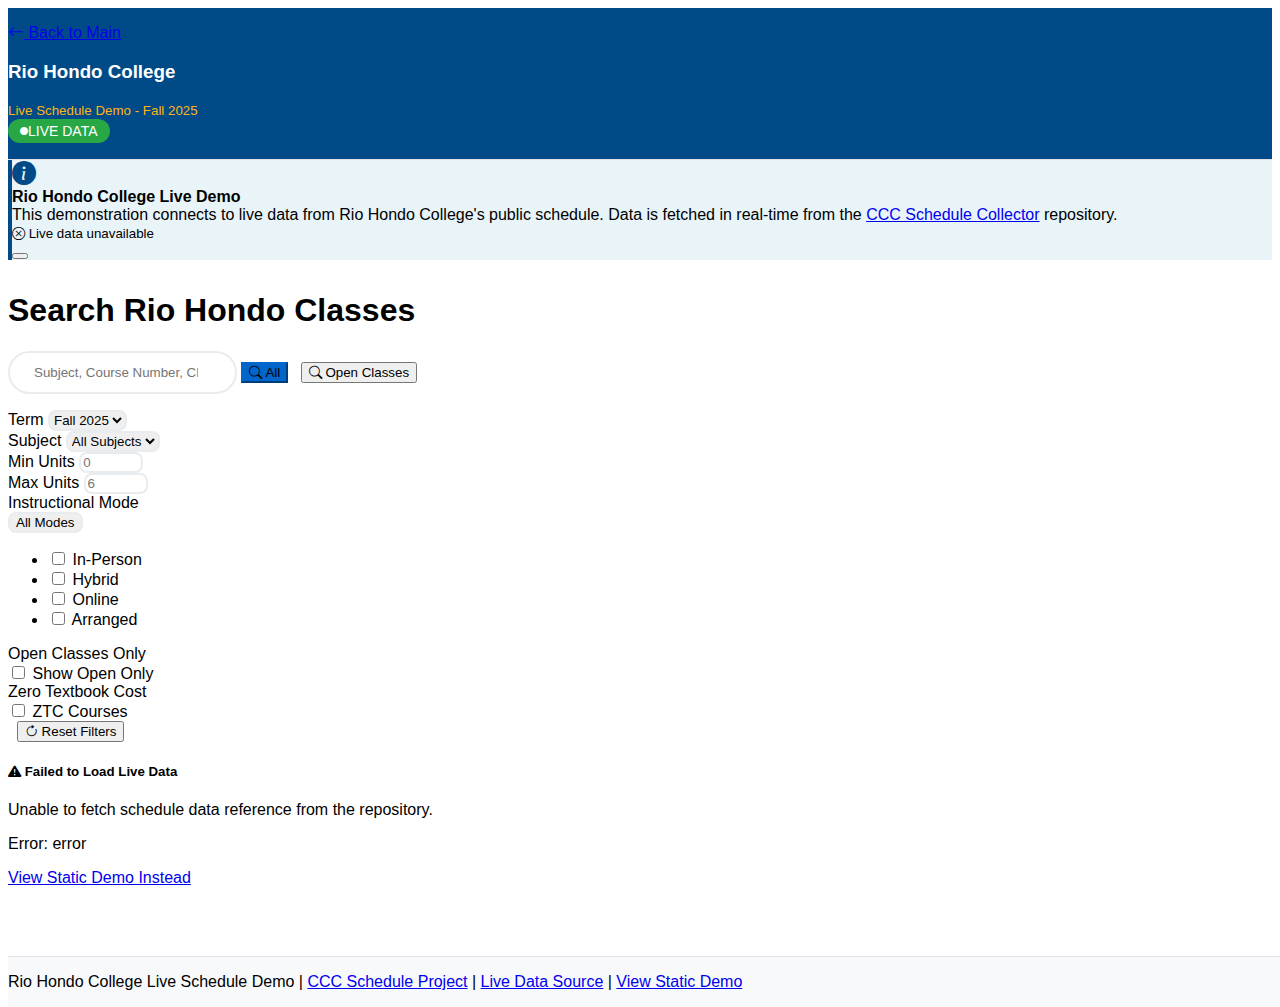
<file: ccc-schedule-examples/rio-hondo-live/index.html>
<!DOCTYPE html>
<html lang="en">
<head>
    <!-- Required meta tags -->
    <meta charset="utf-8">
    <meta name="viewport" content="width=device-width, initial-scale=1">
    <title>Rio Hondo College - Live Schedule Demo</title>
    
    <link rel="shortcut icon" type="image/x-icon" href="../favicon.ico"/>
    <!-- Bootstrap CSS -->
    <link href="https://cdn.jsdelivr.net/npm/bootstrap@5.0.2/dist/css/bootstrap.min.css" rel="stylesheet" integrity="sha384-EVSTQN3/azprG1Anm3QDgpJLIm9Nao0Yz1ztcQTwFspd3yD65VohhpuuCOmLASjC" crossorigin="anonymous">
    
    <script src="https://code.jquery.com/jquery-3.6.0.min.js" integrity="sha256-/xUj+3OJU5yExlq6GSYGSHk7tPXikynS7ogEvDej/m4=" crossorigin="anonymous"></script>
    
    <script src="https://cdn.jsdelivr.net/npm/bootstrap@5.0.2/dist/js/bootstrap.bundle.min.js" integrity="sha384-MrcW6ZMFYlzcLA8Nl+NtUVF0sA7MsXsP1UyJoMp4YLEuNSfAP+JcXn/tWtIaxVXM" crossorigin="anonymous"></script>
    <link rel="stylesheet" href="https://cdn.jsdelivr.net/npm/bootstrap-icons@1.8.0/font/bootstrap-icons.css">
    
    <!-- Custom CSS -->
    <link rel="stylesheet" href="../../css/schedule.css">
    
    <style>
        .rio-hondo-header {
            background-color: #004B87;
            color: white;
            padding: 1rem 0;
        }
        .rio-hondo-accent {
            color: #FDB515;
        }
        .demo-notice {
            background-color: #e8f4f8;
            border-left: 4px solid #004B87;
        }
        .live-indicator {
            display: inline-flex;
            align-items: center;
            background-color: #28a745;
            color: white;
            padding: 0.25rem 0.75rem;
            border-radius: 20px;
            font-size: 0.875rem;
            font-weight: 500;
            animation: pulse 2s infinite;
        }
        @keyframes pulse {
            0% { opacity: 1; }
            50% { opacity: 0.8; }
            100% { opacity: 1; }
        }
        .spin {
            animation: spin 1s linear infinite;
        }
        @keyframes spin {
            from { transform: rotate(0deg); }
            to { transform: rotate(360deg); }
        }
    </style>
</head>
<body>
    <!-- Navigation -->
    <nav class="navbar navbar-dark rio-hondo-header" id="top-navbar" aria-label="navigation">
        <div class="container">
            <div class="d-flex justify-content-between align-items-center w-100">
                <a href="../../index.html" class="btn btn-outline-light btn-sm">
                    <i class="bi bi-arrow-left"></i> Back to Main
                </a>
                <div class="text-center">
                    <h3 class="mb-0">Rio Hondo College</h3>
                    <small class="rio-hondo-accent">Live Schedule Demo - Fall 2025</small>
                    <div class="mt-2">
                        <span class="live-indicator">
                            <i class="bi bi-circle-fill me-1" style="font-size: 0.5rem;"></i>
                            LIVE DATA
                        </span>
                    </div>
                </div>
                <div style="width: 120px;"></div> <!-- Spacer for centering -->
            </div>
        </div>
    </nav>

    <!-- Main Search Container -->
    <div class="container">
        <div class="mt-4">
            <!-- Demo Notice -->
            <div class="alert demo-notice alert-dismissible fade show" role="alert">
                <div class="d-flex align-items-start">
                    <i class="bi bi-info-circle-fill me-3 flex-shrink-0" style="font-size: 1.5rem; color: #004B87;"></i>
                    <div>
                        <strong>Rio Hondo College Live Demo</strong><br>
                        This demonstration connects to live data from Rio Hondo College's public schedule. 
                        Data is fetched in real-time from the <a href="https://github.com/jmcpheron/ccc-schedule-collector" target="_blank">CCC Schedule Collector</a> repository.
                        <br>
                        <small class="text-muted" id="data-status">Loading live data...</small>
                    </div>
                </div>
                <button type="button" class="btn-close" data-bs-dismiss="alert" aria-label="Close"></button>
            </div>

            <form id="search-form" action=".">
                <div class="row align-items-end">
                    <div class="col-12">
                        <h1 class="text-center mb-4">Search Rio Hondo Classes</h1>
                    </div>
                    <div class="col-12 mb-3">
                        <input id="search_input_main" class="form-control form-control-lg" type="search" placeholder="Subject, Course Number, CRN, or Keyword" aria-label="#search_input_main">
                        <button class="btn btn-primary" type="submit" id="button-search" value="ALL" title="Search all sections"><span class="bi bi-search"></span> All</button>
                        <button class="btn btn-success" type="submit" id="button-search-open" value="OPEN" title="Search open sections only"><span class="bi bi-search"></span> Open Classes</button>
                    </div>
                </div>
                <div class="row g-3 mb-3">
                    <div class="col-md-3">
                        <label for="term-select" class="form-label">Term</label>
                        <select class="form-select" id="term-select" aria-label="term select">
                            <option value="202570" selected>Fall 2025</option>
                        </select>
                    </div>
                    <div class="col-md-3">
                        <label for="subject-select" class="form-label">Subject</label>
                        <select class="form-select" aria-label="Select Subject" id="subject-select">
                            <option value="">All Subjects</option>
                        </select>
                    </div>
                    <div class="col-md-3">
                        <label for="units-min" class="form-label">Min Units</label>
                        <input type="number" class="form-control" id="units-min" min="0" max="6" step="0.5" placeholder="0">
                    </div>
                    <div class="col-md-3">
                        <label for="units-max" class="form-label">Max Units</label>
                        <input type="number" class="form-control" id="units-max" min="0" max="6" step="0.5" placeholder="6">
                    </div>
                </div>
                <div class="row g-3 mb-3">
                    <div class="col-md-3">
                        <div id="instr-method-label">Instructional Mode</div>
                        <div class="dropdown" id="instr-method-drop-down">
                            <button class="form-select button-select dropdown-toggle" type="button" id="instr-method-button" data-bs-toggle="dropdown" aria-expanded="false">
                                All Modes
                            </button>
                            <ul class="dropdown-menu" aria-labelledby="instr-method-label">
                                <li class="dropdown-item">
                                    <div class="form-check">
                                        <input class="form-check-input" type="checkbox" name="flexRadioInstrMethod" id="flexRadioInstrMethod1" value="In Person">
                                        <label class="form-check-label" for="flexRadioInstrMethod1">
                                            In-Person
                                        </label>
                                    </div>
                                </li>
                                <li class="dropdown-item">
                                    <div class="form-check">
                                        <input class="form-check-input" type="checkbox" name="flexRadioInstrMethod" id="flexRadioInstrMethod2" value="Hybrid">
                                        <label class="form-check-label" for="flexRadioInstrMethod2">
                                            Hybrid
                                        </label>
                                    </div>
                                </li>
                                <li class="dropdown-item">
                                    <div class="form-check">
                                        <input class="form-check-input" type="checkbox" name="flexRadioInstrMethod" id="flexRadioInstrMethod3" value="Online">
                                        <label class="form-check-label" for="flexRadioInstrMethod3">
                                            Online
                                        </label>
                                    </div>
                                </li>
                                <li class="dropdown-item">
                                    <div class="form-check">
                                        <input class="form-check-input" type="checkbox" name="flexRadioInstrMethod" id="flexRadioInstrMethod4" value="Arranged">
                                        <label class="form-check-label" for="flexRadioInstrMethod4">
                                            Arranged
                                        </label>
                                    </div>
                                </li>
                            </ul>
                        </div>
                    </div>
                    <div class="col-md-3">
                        <label class="form-label">Open Classes Only</label>
                        <div>
                            <input type="checkbox" class="btn-check" id="open-only" autocomplete="off">
                            <label class="btn btn-outline-success w-100" for="open-only">Show Open Only</label>
                        </div>
                    </div>
                    <div class="col-md-3">
                        <label class="form-label">Zero Textbook Cost</label>
                        <div>
                            <input type="checkbox" class="btn-check" id="ztc-only" autocomplete="off">
                            <label class="btn btn-outline-primary w-100" for="ztc-only">ZTC Courses</label>
                        </div>
                    </div>
                    <div class="col-md-3">
                        <label class="form-label">&nbsp;</label>
                        <button type="button" class="btn btn-secondary w-100" id="reset-filters">
                            <i class="bi bi-arrow-clockwise"></i> Reset Filters
                        </button>
                    </div>
                </div>
            </form>
        </div>
        
        <!-- Results Container -->
        <div id="loading-spinner" class="text-center my-5">
            <div class="spinner-border text-primary" role="status">
                <span class="visually-hidden">Loading...</span>
            </div>
            <p class="mt-2">Loading schedule data...</p>
        </div>

        <div id="results-container" style="display: none;">
            <div class="d-flex justify-content-between align-items-center mb-3">
                <h5 id="result-count">0 courses found</h5>
                <div class="btn-group" role="group">
                    <input type="radio" class="btn-check" name="view-mode" id="card-view" checked>
                    <label class="btn btn-outline-primary" for="card-view">
                        <i class="bi bi-grid-3x2-gap"></i> Card View
                    </label>
                    <input type="radio" class="btn-check" name="view-mode" id="table-view">
                    <label class="btn btn-outline-primary" for="table-view">
                        <i class="bi bi-table"></i> Table View
                    </label>
                </div>
            </div>

            <div id="no-results" class="alert alert-info" style="display: none;">
                <i class="bi bi-info-circle"></i> No courses found matching your criteria. Try adjusting your filters.
            </div>

            <div id="card-view-container" class="row g-3"></div>
            <div id="table-view-container" style="display: none;">
                <div class="table-responsive">
                    <table class="table table-hover">
                        <thead>
                            <tr>
                                <th>CRN</th>
                                <th>Course</th>
                                <th>Title</th>
                                <th>Instructor</th>
                                <th>Days/Times</th>
                                <th>Location</th>
                                <th>Units</th>
                                <th>Status</th>
                            </tr>
                        </thead>
                        <tbody id="table-body"></tbody>
                    </table>
                </div>
            </div>

            <nav aria-label="Search results pagination">
                <ul class="pagination justify-content-center" id="pagination"></ul>
            </nav>
        </div>
    </div>

    <!-- Footer -->
    <footer class="mt-5 py-3 bg-light">
        <div class="container text-center">
            <p class="text-muted mb-0">
                Rio Hondo College Live Schedule Demo | 
                <a href="https://github.com/jmcpheron/ccc-schedule" target="_blank">CCC Schedule Project</a> | 
                <a href="https://github.com/jmcpheron/ccc-schedule-collector" target="_blank">Live Data Source</a> | 
                <a href="../rio-hondo/" class="text-primary">View Static Demo</a>
            </p>
        </div>
    </footer>

    <!-- Rio Hondo Live specific JavaScript -->
    <script src="js/rio-hondo-live-schedule.js"></script>
</body>
</html>
</file>
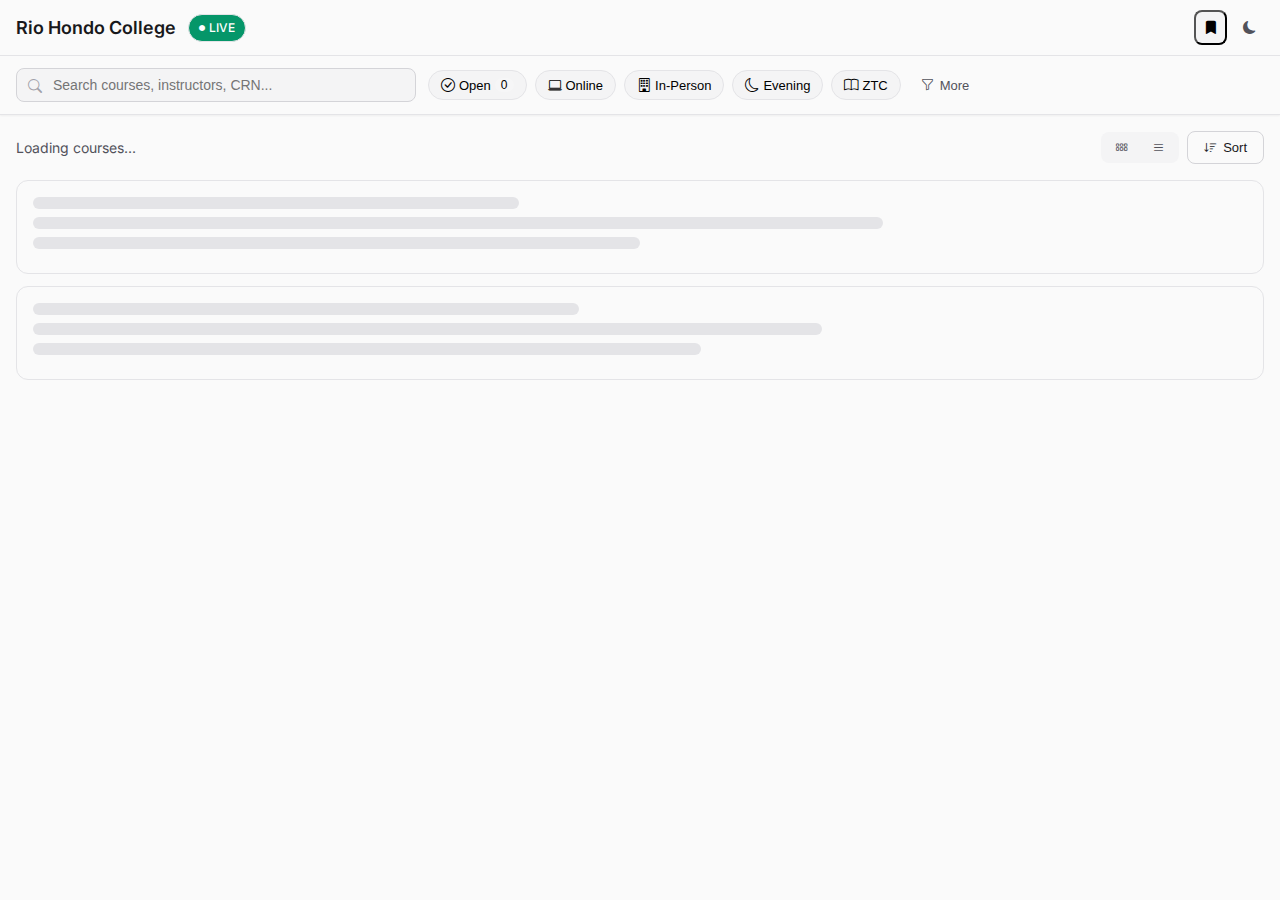
<file: ccc-schedule-examples/rio-hondo-modern/index.html>
<!DOCTYPE html>
<html lang="en">
<head>
    <meta charset="utf-8">
    <meta name="viewport" content="width=device-width, initial-scale=1, maximum-scale=1, user-scalable=no">
    <title>Rio Hondo College - Course Schedule</title>
    
    <link rel="shortcut icon" type="image/x-icon" href="../favicon.ico"/>
    
    <!-- Modern Font -->
    <link rel="preconnect" href="https://fonts.googleapis.com">
    <link rel="preconnect" href="https://fonts.gstatic.com" crossorigin>
    <link href="https://fonts.googleapis.com/css2?family=Inter:wght@300;400;500;600;700&display=swap" rel="stylesheet">
    
    <!-- Bootstrap Icons -->
    <link rel="stylesheet" href="https://cdn.jsdelivr.net/npm/bootstrap-icons@1.11.0/font/bootstrap-icons.css">
    
    <!-- Custom Modern CSS -->
    <style>
        :root {
            --primary: #5b21b6;
            --primary-light: #7c3aed;
            --primary-dark: #4c1d95;
            --success: #059669;
            --warning: #d97706;
            --danger: #dc2626;
            --info: #0891b2;
            --dark: #18181b;
            --light: #fafafa;
            --gray-50: #fafafa;
            --gray-100: #f4f4f5;
            --gray-200: #e4e4e7;
            --gray-300: #d4d4d8;
            --gray-400: #a1a1aa;
            --gray-500: #71717a;
            --gray-600: #52525b;
            --gray-700: #3f3f46;
            --gray-800: #27272a;
            --gray-900: #18181b;
            --shadow-sm: 0 1px 2px 0 rgb(0 0 0 / 0.05);
            --shadow: 0 1px 3px 0 rgb(0 0 0 / 0.1), 0 1px 2px -1px rgb(0 0 0 / 0.1);
            --shadow-md: 0 4px 6px -1px rgb(0 0 0 / 0.1), 0 2px 4px -2px rgb(0 0 0 / 0.1);
            --radius: 0.5rem;
            --radius-lg: 0.75rem;
        }
        
        [data-theme="dark"] {
            --primary: #7c3aed;
            --primary-light: #8b5cf6;
            --primary-dark: #6d28d9;
            --success: #10b981;
            --warning: #f59e0b;
            --danger: #ef4444;
            --info: #06b6d4;
            --dark: #f9fafb;
            --light: #18181b;
            --gray-50: #18181b;
            --gray-100: #27272a;
            --gray-200: #3f3f46;
            --gray-300: #52525b;
            --gray-400: #71717a;
            --gray-500: #a1a1aa;
            --gray-600: #d4d4d8;
            --gray-700: #e4e4e7;
            --gray-800: #f4f4f5;
            --gray-900: #fafafa;
            --shadow-sm: 0 1px 2px 0 rgb(0 0 0 / 0.3);
            --shadow: 0 1px 3px 0 rgb(0 0 0 / 0.4), 0 1px 2px -1px rgb(0 0 0 / 0.4);
            --shadow-md: 0 4px 6px -1px rgb(0 0 0 / 0.5), 0 2px 4px -2px rgb(0 0 0 / 0.5);
        }
        
        * { margin: 0; padding: 0; box-sizing: border-box; }
        
        body {
            font-family: 'Inter', -apple-system, system-ui, sans-serif;
            background: var(--gray-50);
            color: var(--dark);
            font-size: 14px;
            line-height: 1.5;
            overflow-x: hidden;
        }
        
        /* Compact Navigation */
        .nav-header {
            background: var(--gray-50);
            border-bottom: 1px solid var(--gray-200);
            position: sticky;
            top: 0;
            z-index: 50;
            height: 56px;
        }
        
        .nav-container {
            max-width: 1400px;
            margin: 0 auto;
            padding: 0 1rem;
            height: 100%;
            display: flex;
            align-items: center;
            justify-content: space-between;
        }
        
        .logo-section {
            display: flex;
            align-items: center;
            gap: 0.75rem;
        }
        
        .logo-section h1 {
            font-size: 1.125rem;
            font-weight: 600;
        }
        
        .nav-actions {
            display: flex;
            align-items: center;
            gap: 0.5rem;
        }
        
        .saved-count {
            position: relative;
            padding: 0.5rem;
            background: var(--gray-100);
            border-radius: var(--radius);
            cursor: pointer;
            transition: all 0.2s;
        }
        
        .saved-count:hover {
            background: var(--gray-200);
        }
        
        .saved-badge {
            position: absolute;
            top: -4px;
            right: -4px;
            background: var(--danger);
            color: white;
            font-size: 10px;
            font-weight: 600;
            padding: 2px 6px;
            border-radius: 999px;
            min-width: 18px;
            text-align: center;
        }
        
        /* Sticky Filter Bar */
        .filter-bar {
            background: var(--gray-50);
            border-bottom: 1px solid var(--gray-200);
            position: sticky;
            top: 56px;
            z-index: 40;
            box-shadow: var(--shadow-sm);
        }
        
        .filter-container {
            max-width: 1400px;
            margin: 0 auto;
            padding: 0.75rem 1rem;
        }
        
        .filter-row {
            display: flex;
            gap: 0.75rem;
            align-items: center;
            flex-wrap: wrap;
        }
        
        /* Compact Search */
        .search-wrapper {
            position: relative;
            flex: 1;
            min-width: 200px;
            max-width: 400px;
        }
        
        .search-input {
            width: 100%;
            padding: 0.5rem 2.5rem 0.5rem 2.25rem;
            font-size: 0.875rem;
            border: 1px solid var(--gray-300);
            border-radius: var(--radius);
            background: var(--gray-100);
            color: var(--dark);
            transition: all 0.2s;
        }
        
        .search-input:focus {
            outline: none;
            border-color: var(--primary);
            background: var(--gray-50);
            box-shadow: 0 0 0 3px rgba(124, 58, 237, 0.2);
        }
        
        .search-icon {
            position: absolute;
            left: 0.75rem;
            top: 50%;
            transform: translateY(-50%);
            color: var(--gray-400);
            font-size: 0.875rem;
        }
        
        .search-clear {
            position: absolute;
            right: 0.5rem;
            top: 50%;
            transform: translateY(-50%);
            background: none;
            border: none;
            color: var(--gray-400);
            cursor: pointer;
            padding: 0.25rem;
            border-radius: var(--radius);
            display: none;
        }
        
        .search-clear:hover {
            background: var(--gray-100);
            color: var(--gray-600);
        }
        
        /* Filter Chips */
        .filter-chips {
            display: flex;
            gap: 0.5rem;
            align-items: center;
        }
        
        .chip {
            display: inline-flex;
            align-items: center;
            gap: 0.25rem;
            padding: 0.375rem 0.75rem;
            background: var(--gray-100);
            border: 1px solid var(--gray-200);
            border-radius: 999px;
            font-size: 0.8125rem;
            font-weight: 500;
            cursor: pointer;
            transition: all 0.15s;
            white-space: nowrap;
        }
        
        .chip:hover {
            background: var(--gray-200);
            border-color: var(--gray-300);
        }
        
        .chip.active {
            background: var(--primary);
            color: white;
            border-color: var(--primary);
        }
        
        .chip-count {
            background: rgba(255, 255, 255, 0.2);
            padding: 0 0.375rem;
            border-radius: 999px;
            font-size: 0.75rem;
        }
        
        .chip.active .chip-count {
            background: rgba(255, 255, 255, 0.3);
        }
        
        /* Action Buttons */
        .filter-actions {
            display: flex;
            gap: 0.5rem;
            align-items: center;
        }
        
        .btn {
            padding: 0.5rem 1rem;
            border: 1px solid var(--gray-300);
            background: var(--gray-50);
            color: var(--dark);
            border-radius: var(--radius);
            font-size: 0.8125rem;
            font-weight: 500;
            cursor: pointer;
            transition: all 0.15s;
            display: inline-flex;
            align-items: center;
            gap: 0.375rem;
            white-space: nowrap;
        }
        
        .btn:hover {
            background: var(--gray-100);
            border-color: var(--gray-400);
        }
        
        .btn.btn-primary {
            background: var(--primary);
            color: white;
            border-color: var(--primary);
        }
        
        .btn.btn-primary:hover {
            background: var(--primary-dark);
        }
        
        .btn.btn-ghost {
            background: transparent;
            border: none;
            color: var(--gray-600);
            padding: 0.5rem;
        }
        
        .btn.btn-ghost:hover {
            background: var(--gray-100);
            color: var(--gray-800);
        }
        
        /* Filter Count Badge */
        .filter-count {
            background: var(--primary);
            color: white;
            padding: 0.125rem 0.5rem;
            border-radius: 999px;
            font-size: 0.75rem;
            font-weight: 600;
        }
        
        /* Main Layout */
        .main-layout {
            display: flex;
            max-width: 1400px;
            margin: 0 auto;
            gap: 1rem;
            padding: 1rem;
            position: relative;
        }
        
        .content-area {
            flex: 1;
            min-width: 0;
        }
        
        /* Results Header */
        .results-header {
            display: flex;
            justify-content: space-between;
            align-items: center;
            margin-bottom: 1rem;
            flex-wrap: wrap;
            gap: 0.75rem;
        }
        
        .results-info {
            display: flex;
            align-items: center;
            gap: 1rem;
            font-size: 0.875rem;
            color: var(--gray-600);
        }
        
        .sort-dropdown {
            position: relative;
        }
        
        .sort-menu {
            position: absolute;
            top: 100%;
            right: 0;
            margin-top: 0.25rem;
            background: var(--gray-50);
            border: 1px solid var(--gray-200);
            border-radius: var(--radius);
            box-shadow: var(--shadow-md);
            min-width: 200px;
            display: none;
            z-index: 30;
        }
        
        .sort-menu.show {
            display: block;
        }
        
        .sort-option {
            display: block;
            width: 100%;
            padding: 0.5rem 1rem;
            text-align: left;
            border: none;
            background: none;
            font-size: 0.875rem;
            cursor: pointer;
            transition: background 0.15s;
        }
        
        .sort-option:hover {
            background: var(--gray-100);
        }
        
        .sort-option.active {
            color: var(--primary);
            font-weight: 500;
        }
        
        /* Compact Course Cards */
        .courses-grid {
            display: grid;
            gap: 0.75rem;
        }
        
        .course-card {
            background: var(--gray-50);
            border: 1px solid var(--gray-200);
            border-radius: var(--radius-lg);
            overflow: hidden;
            transition: all 0.2s;
            cursor: pointer;
        }
        
        .course-card:hover {
            border-color: var(--gray-300);
            box-shadow: var(--shadow-md);
            transform: translateY(-1px);
        }
        
        .course-card-header {
            padding: 0.75rem 1rem;
            border-bottom: 1px solid var(--gray-100);
            display: flex;
            justify-content: space-between;
            align-items: start;
            gap: 1rem;
        }
        
        .course-main-info {
            flex: 1;
            min-width: 0;
        }
        
        .course-code-title {
            display: flex;
            align-items: baseline;
            gap: 0.5rem;
            flex-wrap: wrap;
            margin-bottom: 0.25rem;
        }
        
        .course-code {
            font-weight: 600;
            color: var(--primary);
            font-size: 0.9375rem;
        }
        
        .course-title {
            color: var(--gray-700);
            font-size: 0.875rem;
        }
        
        .course-meta {
            display: flex;
            gap: 0.75rem;
            font-size: 0.75rem;
            color: var(--gray-500);
        }
        
        .course-status {
            padding: 0.25rem 0.625rem;
            border-radius: 999px;
            font-size: 0.75rem;
            font-weight: 600;
            white-space: nowrap;
        }
        
        .status-open {
            background: var(--success);
            color: white;
        }
        
        .status-waitlisted {
            background: var(--warning);
            color: white;
        }
        
        .status-closed {
            background: var(--danger);
            color: white;
        }
        
        /* Enhanced chip styles for dark mode */
        [data-theme="dark"] .chip {
            background: var(--gray-200);
            border-color: var(--gray-300);
        }
        
        [data-theme="dark"] .chip:hover {
            background: var(--gray-300);
            border-color: var(--gray-400);
        }
        
        [data-theme="dark"] .chip.active {
            background: var(--primary);
            border-color: var(--primary);
        }
        
        /* Fix input styles in dark mode */
        [data-theme="dark"] select,
        [data-theme="dark"] input[type="range"] {
            background: var(--gray-200);
            color: var(--dark);
            border-color: var(--gray-300);
        }
        
        .course-card-body {
            padding: 0.75rem 1rem;
            display: grid;
            grid-template-columns: 1fr 1fr 1fr auto;
            gap: 1rem;
            align-items: center;
        }
        
        .course-info-group {
            display: flex;
            align-items: center;
            gap: 0.375rem;
            font-size: 0.8125rem;
        }
        
        .course-info-group i {
            color: var(--gray-400);
            font-size: 0.875rem;
        }
        
        .enrollment-info {
            display: flex;
            align-items: center;
            gap: 0.5rem;
            font-size: 0.8125rem;
        }
        
        .enrollment-bar {
            width: 60px;
            height: 4px;
            background: var(--gray-200);
            border-radius: 999px;
            overflow: hidden;
        }
        
        .enrollment-fill {
            height: 100%;
            background: var(--success);
            transition: width 0.3s ease;
        }
        
        .enrollment-fill.high {
            background: var(--warning);
        }
        
        .enrollment-fill.full {
            background: var(--danger);
        }
        
        .quick-actions {
            display: flex;
            gap: 0.25rem;
        }
        
        .quick-action {
            padding: 0.375rem;
            background: transparent;
            border: 1px solid var(--gray-200);
            border-radius: var(--radius);
            cursor: pointer;
            transition: all 0.15s;
            color: var(--gray-600);
        }
        
        .quick-action:hover {
            background: var(--gray-100);
            border-color: var(--gray-300);
            color: var(--gray-800);
        }
        
        .quick-action.saved {
            background: var(--primary);
            color: white;
            border-color: var(--primary);
        }
        
        /* Saved Courses Sidebar */
        .saved-sidebar {
            position: fixed;
            right: 0;
            top: 56px;
            bottom: 0;
            width: 320px;
            background: var(--gray-50);
            border-left: 1px solid var(--gray-200);
            transform: translateX(100%);
            transition: transform 0.3s ease;
            z-index: 45;
            overflow-y: auto;
        }
        
        .saved-sidebar.show {
            transform: translateX(0);
            box-shadow: -4px 0 12px rgba(0, 0, 0, 0.1);
        }
        
        .sidebar-header {
            padding: 1rem;
            border-bottom: 1px solid var(--gray-200);
            display: flex;
            justify-content: space-between;
            align-items: center;
        }
        
        .sidebar-content {
            padding: 1rem;
        }
        
        .saved-course-item {
            padding: 0.75rem;
            border: 1px solid var(--gray-200);
            border-radius: var(--radius);
            margin-bottom: 0.5rem;
            font-size: 0.875rem;
        }
        
        /* List View */
        .list-view {
            background: var(--gray-50);
            border: 1px solid var(--gray-200);
            border-radius: var(--radius-lg);
            overflow: hidden;
        }
        
        .list-header {
            display: grid;
            grid-template-columns: 2fr 1.5fr 1fr 1fr 80px;
            padding: 0.75rem 1rem;
            background: var(--gray-100);
            border-bottom: 1px solid var(--gray-200);
            font-size: 0.8125rem;
            font-weight: 600;
            color: var(--gray-700);
        }
        
        .list-row {
            display: grid;
            grid-template-columns: 2fr 1.5fr 1fr 1fr 80px;
            padding: 0.75rem 1rem;
            border-bottom: 1px solid var(--gray-100);
            font-size: 0.8125rem;
            align-items: center;
            transition: background 0.15s;
        }
        
        .list-row:hover {
            background: var(--gray-100);
        }
        
        /* Loading State */
        .loading-skeleton {
            display: grid;
            gap: 0.75rem;
        }
        
        .skeleton-card {
            background: var(--gray-50);
            border: 1px solid var(--gray-200);
            border-radius: var(--radius-lg);
            padding: 1rem;
        }
        
        .skeleton-line {
            height: 12px;
            background: var(--gray-200);
            border-radius: var(--radius);
            margin-bottom: 0.5rem;
            animation: pulse 1.5s ease-in-out infinite;
        }
        
        @keyframes pulse {
            0%, 100% { opacity: 1; }
            50% { opacity: 0.5; }
        }
        
        /* Pagination */
        .pagination {
            display: flex;
            justify-content: center;
            align-items: center;
            gap: 0.5rem;
            margin-top: 2rem;
        }
        
        .page-btn {
            padding: 0.375rem 0.75rem;
            border: 1px solid var(--gray-300);
            background: var(--gray-50);
            color: var(--dark);
            border-radius: var(--radius);
            font-size: 0.8125rem;
            cursor: pointer;
            transition: all 0.15s;
        }
        
        .page-btn:hover:not(:disabled) {
            background: var(--gray-100);
            border-color: var(--gray-400);
        }
        
        .page-btn.active {
            background: var(--primary);
            color: white;
            border-color: var(--primary);
        }
        
        .page-btn:disabled {
            opacity: 0.5;
            cursor: not-allowed;
        }
        
        /* Mobile Optimizations */
        @media (max-width: 768px) {
            .filter-row {
                gap: 0.5rem;
            }
            
            .search-wrapper {
                order: -1;
                flex-basis: 100%;
                max-width: 100%;
            }
            
            .filter-chips {
                overflow-x: auto;
                -webkit-overflow-scrolling: touch;
                scrollbar-width: none;
            }
            
            .filter-chips::-webkit-scrollbar {
                display: none;
            }
            
            .course-card-body {
                grid-template-columns: 1fr 1fr;
                gap: 0.5rem;
            }
            
            .saved-sidebar {
                width: 100%;
            }
            
            .list-header, .list-row {
                grid-template-columns: 1fr;
                gap: 0.25rem;
            }
            
            .list-header > *:not(:first-child),
            .list-row > *:not(:first-child) {
                display: none;
            }
        }
        
        /* Tooltips */
        [data-tooltip] {
            position: relative;
        }
        
        [data-tooltip]:hover::after {
            content: attr(data-tooltip);
            position: absolute;
            bottom: 100%;
            left: 50%;
            transform: translateX(-50%);
            background: var(--gray-800);
            color: var(--gray-50);
            padding: 0.375rem 0.75rem;
            border-radius: var(--radius);
            font-size: 0.75rem;
            white-space: nowrap;
            z-index: 100;
            margin-bottom: 0.25rem;
        }
        
        /* Keyboard Focus Styles */
        :focus-visible {
            outline: 2px solid var(--primary);
            outline-offset: 2px;
        }
    </style>
</head>
<body>
    <!-- Navigation -->
    <header class="nav-header">
        <div class="nav-container">
            <div class="logo-section">
                <h1>Rio Hondo College</h1>
                <span class="chip" style="background: var(--success); color: white; font-size: 0.75rem; padding: 0.25rem 0.625rem;">
                    <i class="bi bi-circle-fill" style="font-size: 0.375rem;"></i> LIVE
                </span>
            </div>
            
            <div class="nav-actions">
                <button class="saved-count" id="savedCoursesBtn" data-tooltip="Saved Courses">
                    <i class="bi bi-bookmark-fill"></i>
                    <span class="saved-badge" id="savedBadge" style="display: none;">0</span>
                </button>
                <button class="btn btn-ghost" id="themeToggle" data-tooltip="Toggle Theme">
                    <i class="bi bi-moon-fill"></i>
                </button>
            </div>
        </div>
    </header>
    
    <!-- Sticky Filter Bar -->
    <div class="filter-bar">
        <div class="filter-container">
            <div class="filter-row">
                <!-- Search -->
                <div class="search-wrapper">
                    <i class="bi bi-search search-icon"></i>
                    <input type="text" 
                           class="search-input" 
                           id="searchInput" 
                           placeholder="Search courses, instructors, CRN..."
                           autocomplete="off">
                    <button class="search-clear" id="searchClear">
                        <i class="bi bi-x"></i>
                    </button>
                </div>
                
                <!-- Quick Filters -->
                <div class="filter-chips">
                    <button class="chip" data-filter="open">
                        <i class="bi bi-check-circle" style="font-size: 0.875rem;"></i>
                        Open
                        <span class="chip-count" id="openCount">0</span>
                    </button>
                    <button class="chip" data-filter="online">
                        <i class="bi bi-laptop" style="font-size: 0.875rem;"></i>
                        Online
                    </button>
                    <button class="chip" data-filter="in-person">
                        <i class="bi bi-building" style="font-size: 0.875rem;"></i>
                        In-Person
                    </button>
                    <button class="chip" data-filter="evening">
                        <i class="bi bi-moon" style="font-size: 0.875rem;"></i>
                        Evening
                    </button>
                    <button class="chip" data-filter="ztc">
                        <i class="bi bi-book" style="font-size: 0.875rem;"></i>
                        ZTC
                    </button>
                </div>
                
                <!-- Filter Actions -->
                <div class="filter-actions">
                    <button class="btn btn-ghost" id="moreFiltersBtn">
                        <i class="bi bi-funnel"></i>
                        More
                    </button>
                    <button class="btn" id="resetFiltersBtn" style="display: none;">
                        <i class="bi bi-arrow-clockwise"></i>
                        Reset
                        <span class="filter-count" id="activeFilterCount">0</span>
                    </button>
                </div>
            </div>
            
            <!-- Advanced Filters (Hidden by default) -->
            <div id="advancedFilters" style="display: none; margin-top: 0.75rem; padding-top: 0.75rem; border-top: 1px solid var(--gray-200);">
                <div style="display: grid; grid-template-columns: repeat(auto-fit, minmax(150px, 1fr)); gap: 0.75rem;">
                    <div>
                        <label style="font-size: 0.75rem; color: var(--gray-600); display: block; margin-bottom: 0.25rem;">Subject</label>
                        <select id="subjectFilter" class="search-input" style="font-size: 0.8125rem; padding: 0.375rem 0.75rem;">
                            <option value="">All Subjects</option>
                        </select>
                    </div>
                    <div>
                        <label style="font-size: 0.75rem; color: var(--gray-600); display: block; margin-bottom: 0.25rem;">Max Units</label>
                        <div style="display: flex; align-items: center; gap: 0.5rem;">
                            <input type="range" id="unitsFilter" min="0" max="5" step="0.5" value="5" style="flex: 1;">
                            <span id="unitsValue" style="font-size: 0.8125rem; min-width: 32px;">5</span>
                        </div>
                    </div>
                    <div>
                        <label style="font-size: 0.75rem; color: var(--gray-600); display: block; margin-bottom: 0.25rem;">Days</label>
                        <div style="display: flex; gap: 0.25rem;">
                            <button class="chip" data-day="M" style="padding: 0.25rem 0.5rem; font-size: 0.75rem;">M</button>
                            <button class="chip" data-day="T" style="padding: 0.25rem 0.5rem; font-size: 0.75rem;">T</button>
                            <button class="chip" data-day="W" style="padding: 0.25rem 0.5rem; font-size: 0.75rem;">W</button>
                            <button class="chip" data-day="R" style="padding: 0.25rem 0.5rem; font-size: 0.75rem;">R</button>
                            <button class="chip" data-day="F" style="padding: 0.25rem 0.5rem; font-size: 0.75rem;">F</button>
                        </div>
                    </div>
                </div>
            </div>
        </div>
    </div>
    
    <!-- Main Content -->
    <div class="main-layout">
        <main class="content-area">
            <!-- Results Header -->
            <div class="results-header">
                <div class="results-info">
                    <span id="resultsCount">Loading courses...</span>
                    <span id="lastUpdateTime" style="color: var(--gray-500);"></span>
                </div>
                
                <div style="display: flex; gap: 0.5rem; align-items: center;">
                    <!-- View Toggle -->
                    <div style="display: flex; background: var(--gray-100); border-radius: var(--radius); padding: 2px;">
                        <button class="btn btn-ghost active" data-view="grid" style="padding: 0.375rem 0.75rem;">
                            <i class="bi bi-grid-3x2-gap"></i>
                        </button>
                        <button class="btn btn-ghost" data-view="list" style="padding: 0.375rem 0.75rem;">
                            <i class="bi bi-list"></i>
                        </button>
                    </div>
                    
                    <!-- Sort Dropdown -->
                    <div class="sort-dropdown">
                        <button class="btn" id="sortBtn">
                            <i class="bi bi-sort-down"></i>
                            Sort
                        </button>
                        <div class="sort-menu" id="sortMenu">
                            <button class="sort-option active" data-sort="default">Default</button>
                            <button class="sort-option" data-sort="course">Course Code</button>
                            <button class="sort-option" data-sort="time">Meeting Time</button>
                            <button class="sort-option" data-sort="enrollment">Enrollment</button>
                            <button class="sort-option" data-sort="units">Units</button>
                        </div>
                    </div>
                </div>
            </div>
            
            <!-- Loading State -->
            <div class="loading-skeleton" id="loadingState">
                <div class="skeleton-card">
                    <div class="skeleton-line" style="width: 40%;"></div>
                    <div class="skeleton-line" style="width: 70%;"></div>
                    <div class="skeleton-line" style="width: 50%;"></div>
                </div>
                <div class="skeleton-card">
                    <div class="skeleton-line" style="width: 45%;"></div>
                    <div class="skeleton-line" style="width: 65%;"></div>
                    <div class="skeleton-line" style="width: 55%;"></div>
                </div>
            </div>
            
            <!-- Course Grid -->
            <div class="courses-grid" id="coursesGrid" style="display: none;"></div>
            
            <!-- List View -->
            <div class="list-view" id="listView" style="display: none;"></div>
            
            <!-- No Results -->
            <div style="text-align: center; padding: 3rem; display: none;" id="noResults">
                <i class="bi bi-search" style="font-size: 2.5rem; color: var(--gray-300);"></i>
                <h3 style="margin-top: 0.75rem; color: var(--gray-600); font-weight: 500;">No courses found</h3>
                <p style="color: var(--gray-500); margin-top: 0.5rem;">Try adjusting your filters or search terms</p>
                <button class="btn btn-primary" onclick="document.getElementById('resetFiltersBtn').click();" style="margin-top: 1rem;">
                    Clear All Filters
                </button>
            </div>
            
            <!-- Pagination -->
            <div class="pagination" id="pagination" style="display: none;"></div>
        </main>
    </div>
    
    <!-- Saved Courses Sidebar -->
    <aside class="saved-sidebar" id="savedSidebar">
        <div class="sidebar-header">
            <h3 style="font-size: 1rem; font-weight: 600;">Saved Courses</h3>
            <button class="btn btn-ghost" id="closeSidebarBtn">
                <i class="bi bi-x-lg"></i>
            </button>
        </div>
        <div class="sidebar-content" id="savedCoursesContent">
            <p style="text-align: center; color: var(--gray-500); padding: 2rem 0;">
                No saved courses yet
            </p>
        </div>
    </aside>
    
    <!-- Modern JavaScript -->
    <script src="js/rio-hondo-modern.js"></script>
</body>
</html>
</file>
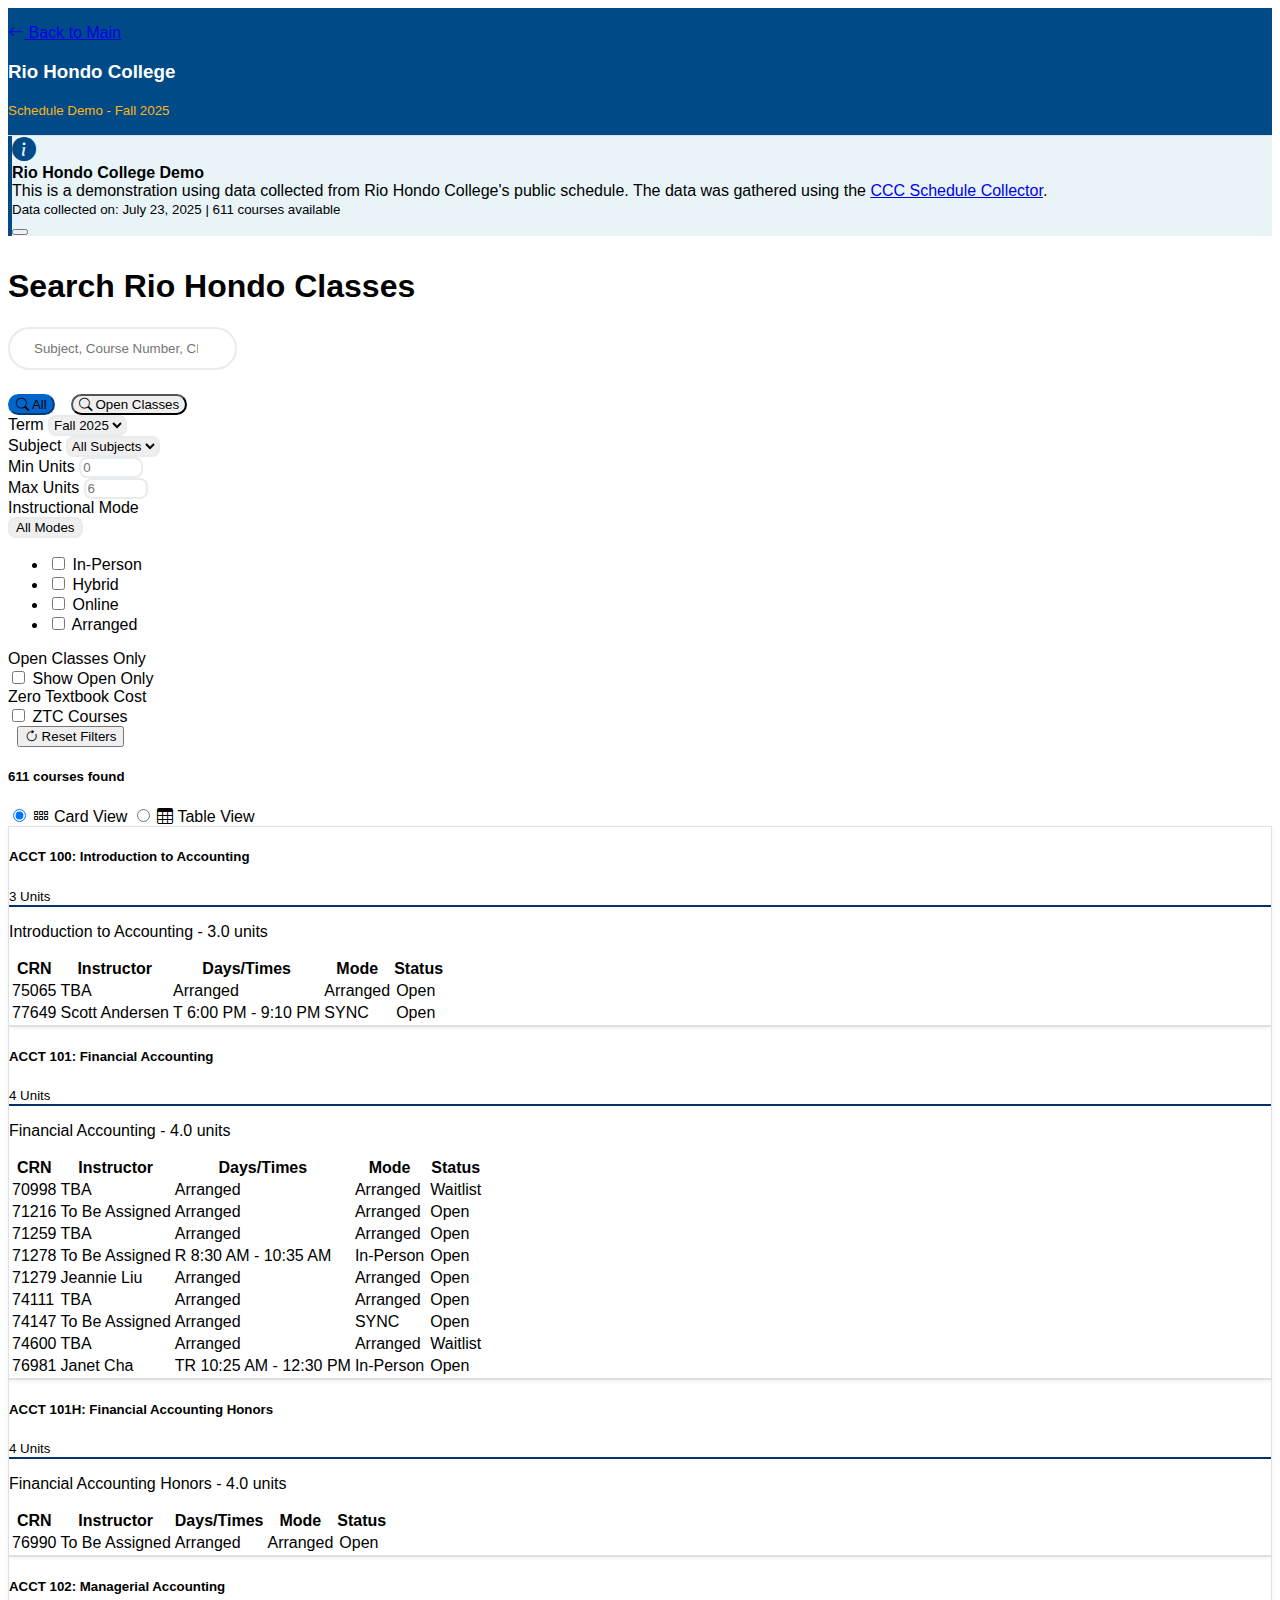
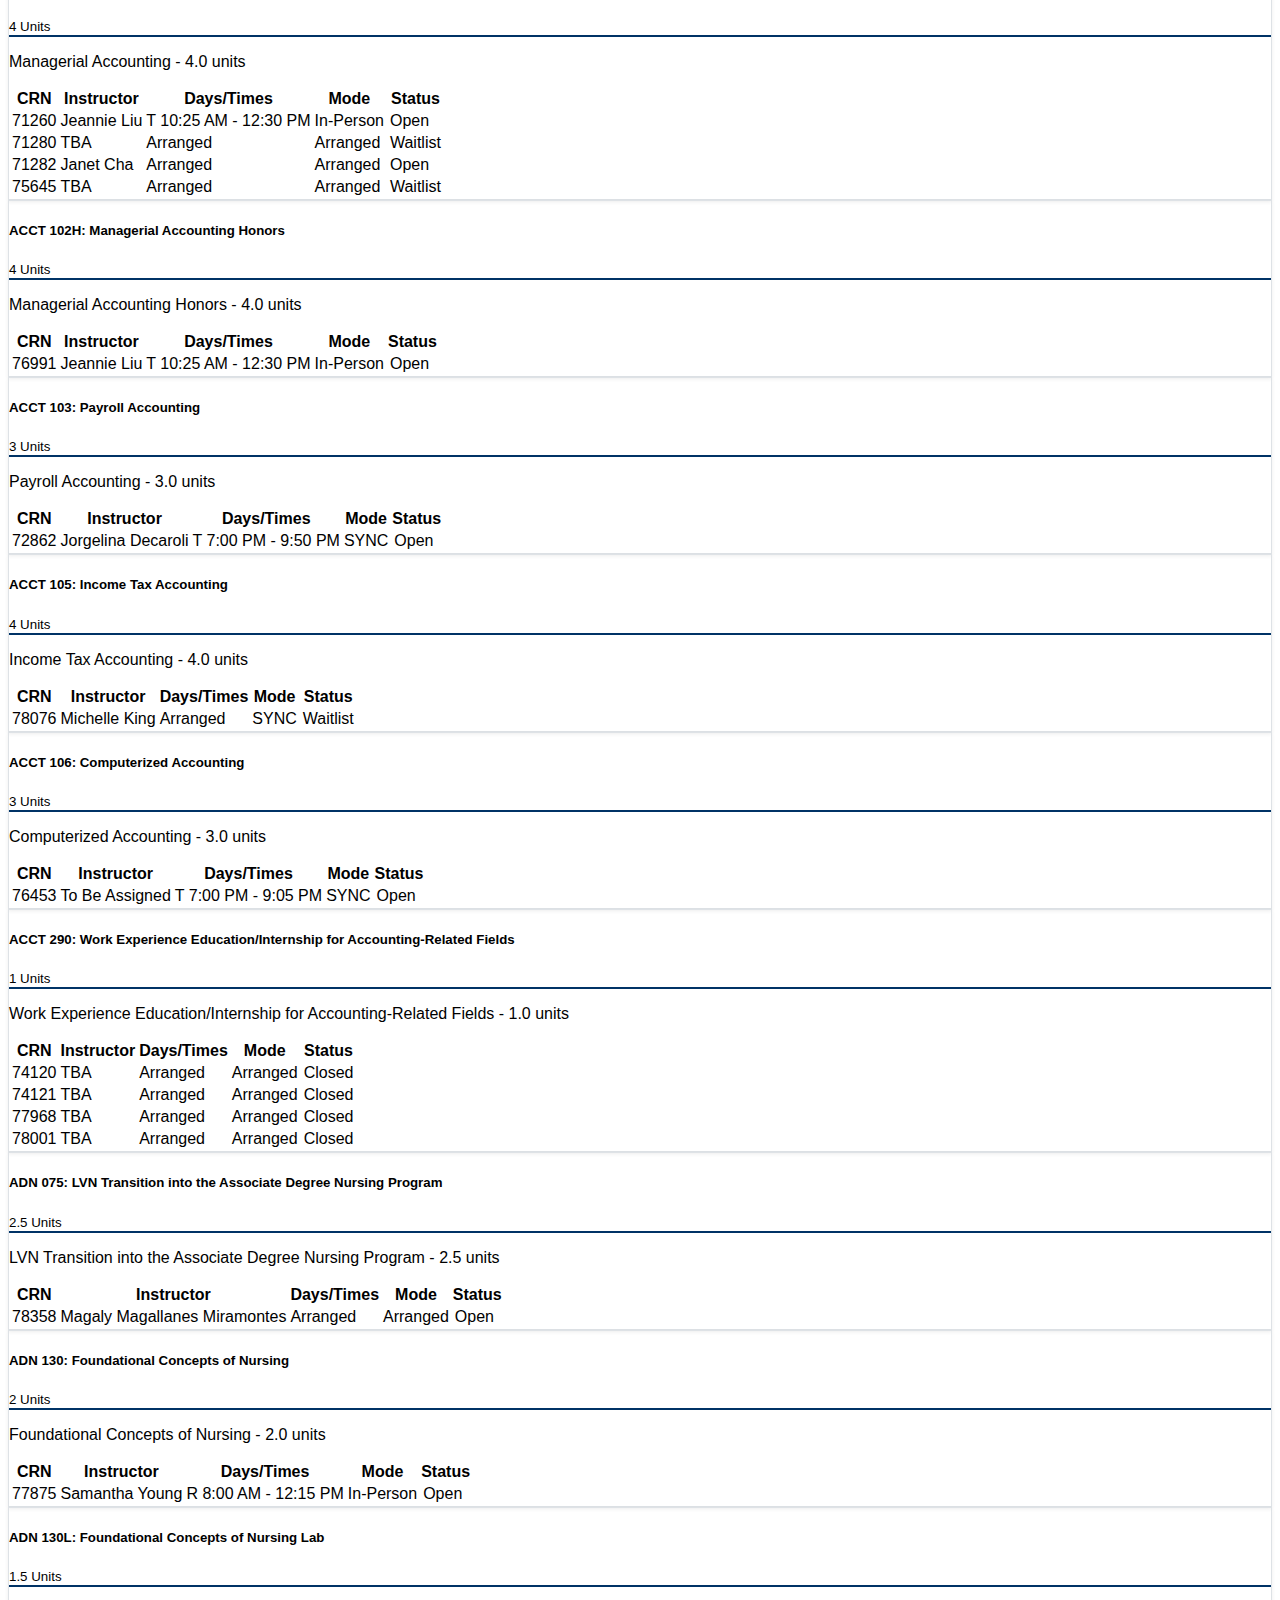
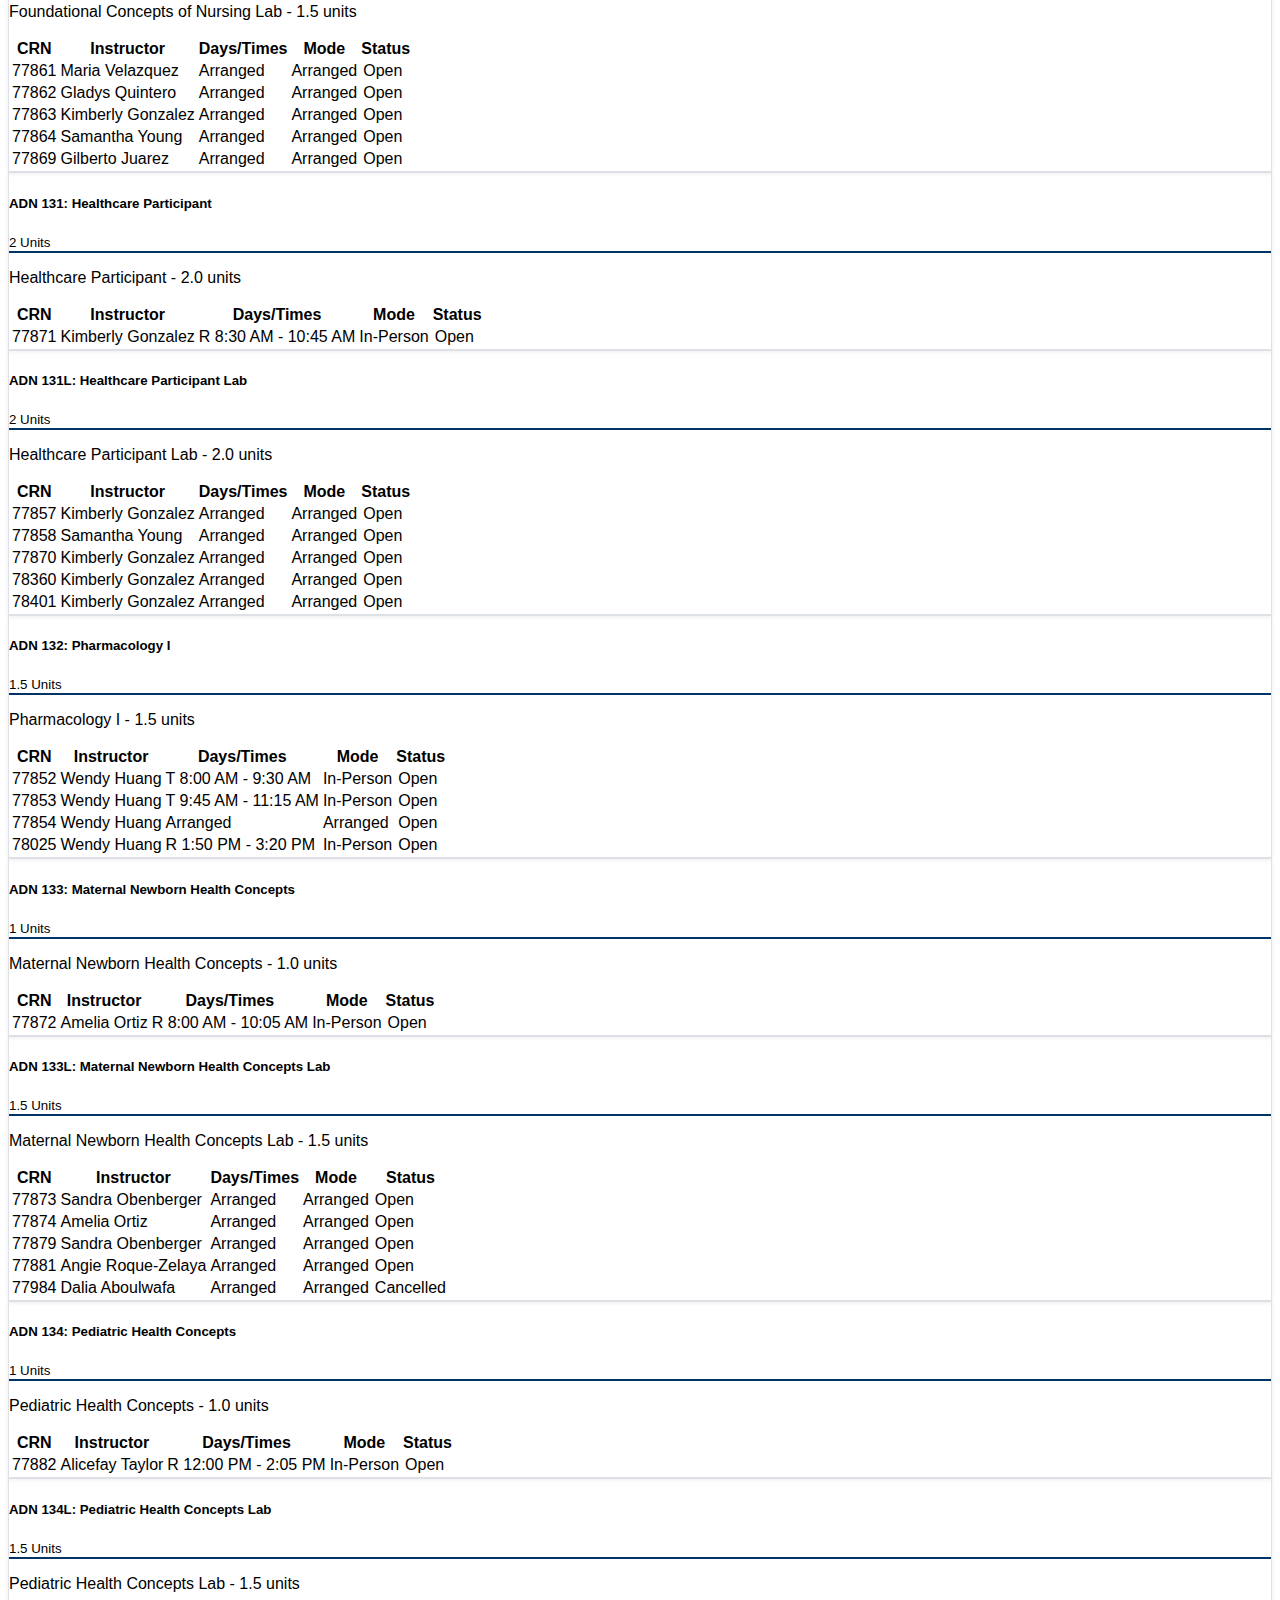
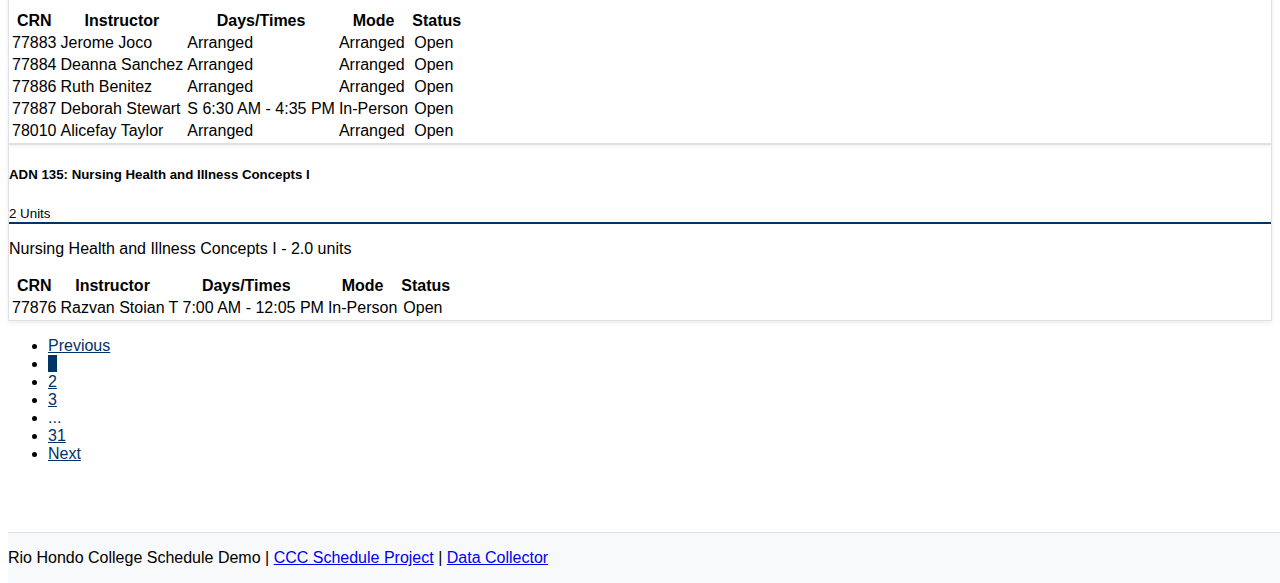
<file: ccc-schedule-examples/rio-hondo/index.html>
<!DOCTYPE html>
<html lang="en">
<head>
    <!-- Required meta tags -->
    <meta charset="utf-8">
    <meta name="viewport" content="width=device-width, initial-scale=1, maximum-scale=5, user-scalable=yes">
    <title>Rio Hondo College - Schedule Demo</title>
    
    <link rel="shortcut icon" type="image/x-icon" href="../../favicon.ico"/>
    <!-- Bootstrap CSS -->
    <link href="https://cdn.jsdelivr.net/npm/bootstrap@5.0.2/dist/css/bootstrap.min.css" rel="stylesheet" integrity="sha384-EVSTQN3/azprG1Anm3QDgpJLIm9Nao0Yz1ztcQTwFspd3yD65VohhpuuCOmLASjC" crossorigin="anonymous">
    
    <script src="https://code.jquery.com/jquery-3.6.0.min.js" integrity="sha256-/xUj+3OJU5yExlq6GSYGSHk7tPXikynS7ogEvDej/m4=" crossorigin="anonymous"></script>
    
    <script src="https://cdn.jsdelivr.net/npm/bootstrap@5.0.2/dist/js/bootstrap.bundle.min.js" integrity="sha384-MrcW6ZMFYlzcLA8Nl+NtUVF0sA7MsXsP1UyJoMp4YLEuNSfAP+JcXn/tWtIaxVXM" crossorigin="anonymous"></script>
    <link rel="stylesheet" href="https://cdn.jsdelivr.net/npm/bootstrap-icons@1.8.0/font/bootstrap-icons.css">
    
    <!-- Custom CSS -->
    <link rel="stylesheet" href="../../css/schedule.css">
    
    <style>
        .rio-hondo-header {
            background-color: #004B87;
            color: white;
            padding: 1rem 0;
        }
        .rio-hondo-accent {
            color: #FDB515;
        }
        .demo-notice {
            background-color: #e8f4f8;
            border-left: 4px solid #004B87;
        }
        
        /* Mobile-specific styles */
        @media (max-width: 767px) {
            .rio-hondo-header h3 {
                font-size: 1.25rem;
            }
            .rio-hondo-header small {
                font-size: 0.75rem;
            }
            #search-form .btn {
                width: 100%;
                margin-top: 0.5rem;
            }
            .search-button-group {
                display: flex;
                flex-direction: column;
                gap: 0.5rem;
                margin-top: 1rem;
            }
            #results-container .btn-group {
                width: 100%;
            }
            #results-container .btn-group label {
                font-size: 0.875rem;
            }
            .table-responsive {
                font-size: 0.875rem;
            }
            .card-header h5 {
                font-size: 1.1rem;
            }
            /* Prevent horizontal scroll */
            .container {
                padding-left: 15px;
                padding-right: 15px;
            }
            .demo-notice {
                font-size: 0.875rem;
            }
            .demo-notice i {
                font-size: 1.25rem !important;
            }
        }
        
        /* Search input mobile adjustment */
        @media (max-width: 575px) {
            #search_input_main {
                font-size: 16px; /* Prevents zoom on iOS */
            }
        }
        
        /* Additional mobile optimizations */
        .search-button-group {
            display: inline-flex;
            gap: 0.5rem;
            width: 100%;
        }
        
        @media (max-width: 767px) {
            .search-button-group {
                flex-direction: column;
            }
            .search-button-group button {
                width: 100%;
            }
        }
        
        /* Ensure buttons don't overflow on mobile */
        #button-search, #button-search-open {
            white-space: nowrap;
            overflow: hidden;
            text-overflow: ellipsis;
        }
        
        /* Mobile table improvements */
        @media (max-width: 576px) {
            .table-responsive table {
                min-width: 600px;
            }
            .pagination {
                flex-wrap: wrap;
            }
            .page-item {
                margin: 2px;
            }
        }
    </style>
</head>
<body>
    <!-- Navigation -->
    <nav class="navbar navbar-dark rio-hondo-header" id="top-navbar" aria-label="navigation">
        <div class="container">
            <div class="d-flex justify-content-between align-items-center w-100">
                <a href="../../index.html" class="btn btn-outline-light btn-sm">
                    <i class="bi bi-arrow-left"></i> <span class="d-none d-sm-inline">Back to Main</span>
                </a>
                <div class="text-center flex-grow-1">
                    <h3 class="mb-0">Rio Hondo College</h3>
                    <small class="rio-hondo-accent">Schedule Demo - Fall 2025</small>
                </div>
                <div class="d-none d-sm-block" style="width: 120px;"></div> <!-- Spacer for centering -->
            </div>
        </div>
    </nav>

    <!-- Main Search Container -->
    <div class="container">
        <div class="mt-4">
            <!-- Demo Notice -->
            <div class="alert demo-notice alert-dismissible fade show" role="alert">
                <div class="d-flex align-items-start">
                    <i class="bi bi-info-circle-fill me-3 flex-shrink-0" style="font-size: 1.5rem; color: #004B87;"></i>
                    <div>
                        <strong>Rio Hondo College Demo</strong><br>
                        This is a demonstration using data collected from Rio Hondo College's public schedule. 
                        The data was gathered using the <a href="https://github.com/jmcpheron/ccc-schedule-collector" target="_blank">CCC Schedule Collector</a>.
                        <br>
                        <small class="text-muted">Data collected on: July 23, 2025 | 611 courses available</small>
                    </div>
                </div>
                <button type="button" class="btn-close" data-bs-dismiss="alert" aria-label="Close"></button>
            </div>

            <form id="search-form" action=".">
                <div class="row align-items-end">
                    <div class="col-12">
                        <h1 class="text-center mb-4">Search Rio Hondo Classes</h1>
                    </div>
                    <div class="col-12 mb-3">
                        <input id="search_input_main" class="form-control form-control-lg mb-3 mb-md-0" type="search" placeholder="Subject, Course Number, CRN, or Keyword" aria-label="#search_input_main">
                        <div class="search-button-group d-flex flex-column flex-md-row gap-2">
                            <button class="btn btn-primary btn-lg flex-fill" type="submit" id="button-search" value="ALL" title="Search all sections"><span class="bi bi-search"></span> All</button>
                            <button class="btn btn-success btn-lg flex-fill" type="submit" id="button-search-open" value="OPEN" title="Search open sections only"><span class="bi bi-search"></span> Open Classes</button>
                        </div>
                    </div>
                </div>
                <div class="row g-3 mb-3">
                    <div class="col-sm-6 col-md-3">
                        <label for="term-select" class="form-label">Term</label>
                        <select class="form-select" id="term-select" aria-label="term select">
                            <option value="202570" selected>Fall 2025</option>
                        </select>
                    </div>
                    <div class="col-sm-6 col-md-3">
                        <label for="subject-select" class="form-label">Subject</label>
                        <select class="form-select" aria-label="Select Subject" id="subject-select">
                            <option value="">All Subjects</option>
                        </select>
                    </div>
                    <div class="col-6 col-md-3">
                        <label for="units-min" class="form-label">Min Units</label>
                        <input type="number" class="form-control" id="units-min" min="0" max="6" step="0.5" placeholder="0">
                    </div>
                    <div class="col-6 col-md-3">
                        <label for="units-max" class="form-label">Max Units</label>
                        <input type="number" class="form-control" id="units-max" min="0" max="6" step="0.5" placeholder="6">
                    </div>
                </div>
                <div class="row g-3 mb-3">
                    <div class="col-sm-6 col-md-3">
                        <div id="instr-method-label">Instructional Mode</div>
                        <div class="dropdown" id="instr-method-drop-down">
                            <button class="form-select button-select dropdown-toggle" type="button" id="instr-method-button" data-bs-toggle="dropdown" aria-expanded="false">
                                All Modes
                            </button>
                            <ul class="dropdown-menu" aria-labelledby="instr-method-label">
                                <li class="dropdown-item">
                                    <div class="form-check">
                                        <input class="form-check-input" type="checkbox" name="flexRadioInstrMethod" id="flexRadioInstrMethod1" value="In Person">
                                        <label class="form-check-label" for="flexRadioInstrMethod1">
                                            In-Person
                                        </label>
                                    </div>
                                </li>
                                <li class="dropdown-item">
                                    <div class="form-check">
                                        <input class="form-check-input" type="checkbox" name="flexRadioInstrMethod" id="flexRadioInstrMethod2" value="Hybrid">
                                        <label class="form-check-label" for="flexRadioInstrMethod2">
                                            Hybrid
                                        </label>
                                    </div>
                                </li>
                                <li class="dropdown-item">
                                    <div class="form-check">
                                        <input class="form-check-input" type="checkbox" name="flexRadioInstrMethod" id="flexRadioInstrMethod3" value="Online">
                                        <label class="form-check-label" for="flexRadioInstrMethod3">
                                            Online
                                        </label>
                                    </div>
                                </li>
                                <li class="dropdown-item">
                                    <div class="form-check">
                                        <input class="form-check-input" type="checkbox" name="flexRadioInstrMethod" id="flexRadioInstrMethod4" value="Arranged">
                                        <label class="form-check-label" for="flexRadioInstrMethod4">
                                            Arranged
                                        </label>
                                    </div>
                                </li>
                            </ul>
                        </div>
                    </div>
                    <div class="col-sm-6 col-md-3">
                        <label class="form-label">Open Classes Only</label>
                        <div>
                            <input type="checkbox" class="btn-check" id="open-only" autocomplete="off">
                            <label class="btn btn-outline-success w-100" for="open-only">Show Open Only</label>
                        </div>
                    </div>
                    <div class="col-sm-6 col-md-3">
                        <label class="form-label">Zero Textbook Cost</label>
                        <div>
                            <input type="checkbox" class="btn-check" id="ztc-only" autocomplete="off">
                            <label class="btn btn-outline-primary w-100" for="ztc-only">ZTC Courses</label>
                        </div>
                    </div>
                    <div class="col-sm-6 col-md-3">
                        <label class="form-label d-none d-md-block">&nbsp;</label>
                        <button type="button" class="btn btn-secondary w-100" id="reset-filters">
                            <i class="bi bi-arrow-clockwise"></i> Reset Filters
                        </button>
                    </div>
                </div>
            </form>
        </div>
        
        <!-- Results Container -->
        <div id="loading-spinner" class="text-center my-5">
            <div class="spinner-border text-primary" role="status">
                <span class="visually-hidden">Loading...</span>
            </div>
            <p class="mt-2">Loading schedule data...</p>
        </div>

        <div id="results-container" style="display: none;">
            <div class="d-flex flex-column flex-sm-row justify-content-between align-items-start align-items-sm-center mb-3 gap-2">
                <h5 id="result-count" class="mb-0">0 courses found</h5>
                <div class="btn-group" role="group">
                    <input type="radio" class="btn-check" name="view-mode" id="card-view" checked>
                    <label class="btn btn-outline-primary" for="card-view">
                        <i class="bi bi-grid-3x2-gap"></i> Card View
                    </label>
                    <input type="radio" class="btn-check" name="view-mode" id="table-view">
                    <label class="btn btn-outline-primary" for="table-view">
                        <i class="bi bi-table"></i> Table View
                    </label>
                </div>
            </div>

            <div id="no-results" class="alert alert-info" style="display: none;">
                <i class="bi bi-info-circle"></i> No courses found matching your criteria. Try adjusting your filters.
            </div>

            <div id="card-view-container" class="row g-3"></div>
            <div id="table-view-container" style="display: none;">
                <div class="table-responsive">
                    <table class="table table-hover">
                        <thead>
                            <tr>
                                <th>CRN</th>
                                <th>Course</th>
                                <th>Title</th>
                                <th>Instructor</th>
                                <th>Days/Times</th>
                                <th>Location</th>
                                <th>Units</th>
                                <th>Status</th>
                            </tr>
                        </thead>
                        <tbody id="table-body"></tbody>
                    </table>
                </div>
            </div>

            <nav aria-label="Search results pagination">
                <ul class="pagination justify-content-center" id="pagination"></ul>
            </nav>
        </div>
    </div>

    <!-- Footer -->
    <footer class="mt-5 py-3 bg-light">
        <div class="container text-center">
            <p class="text-muted mb-0">
                Rio Hondo College Schedule Demo | 
                <a href="https://github.com/jmcpheron/ccc-schedule" target="_blank">CCC Schedule Project</a> | 
                <a href="https://github.com/jmcpheron/ccc-schedule-collector" target="_blank">Data Collector</a>
            </p>
        </div>
    </footer>

    <!-- Rio Hondo specific JavaScript -->
    <script src="js/rio-hondo-schedule.js"></script>
</body>
</html>
</file>
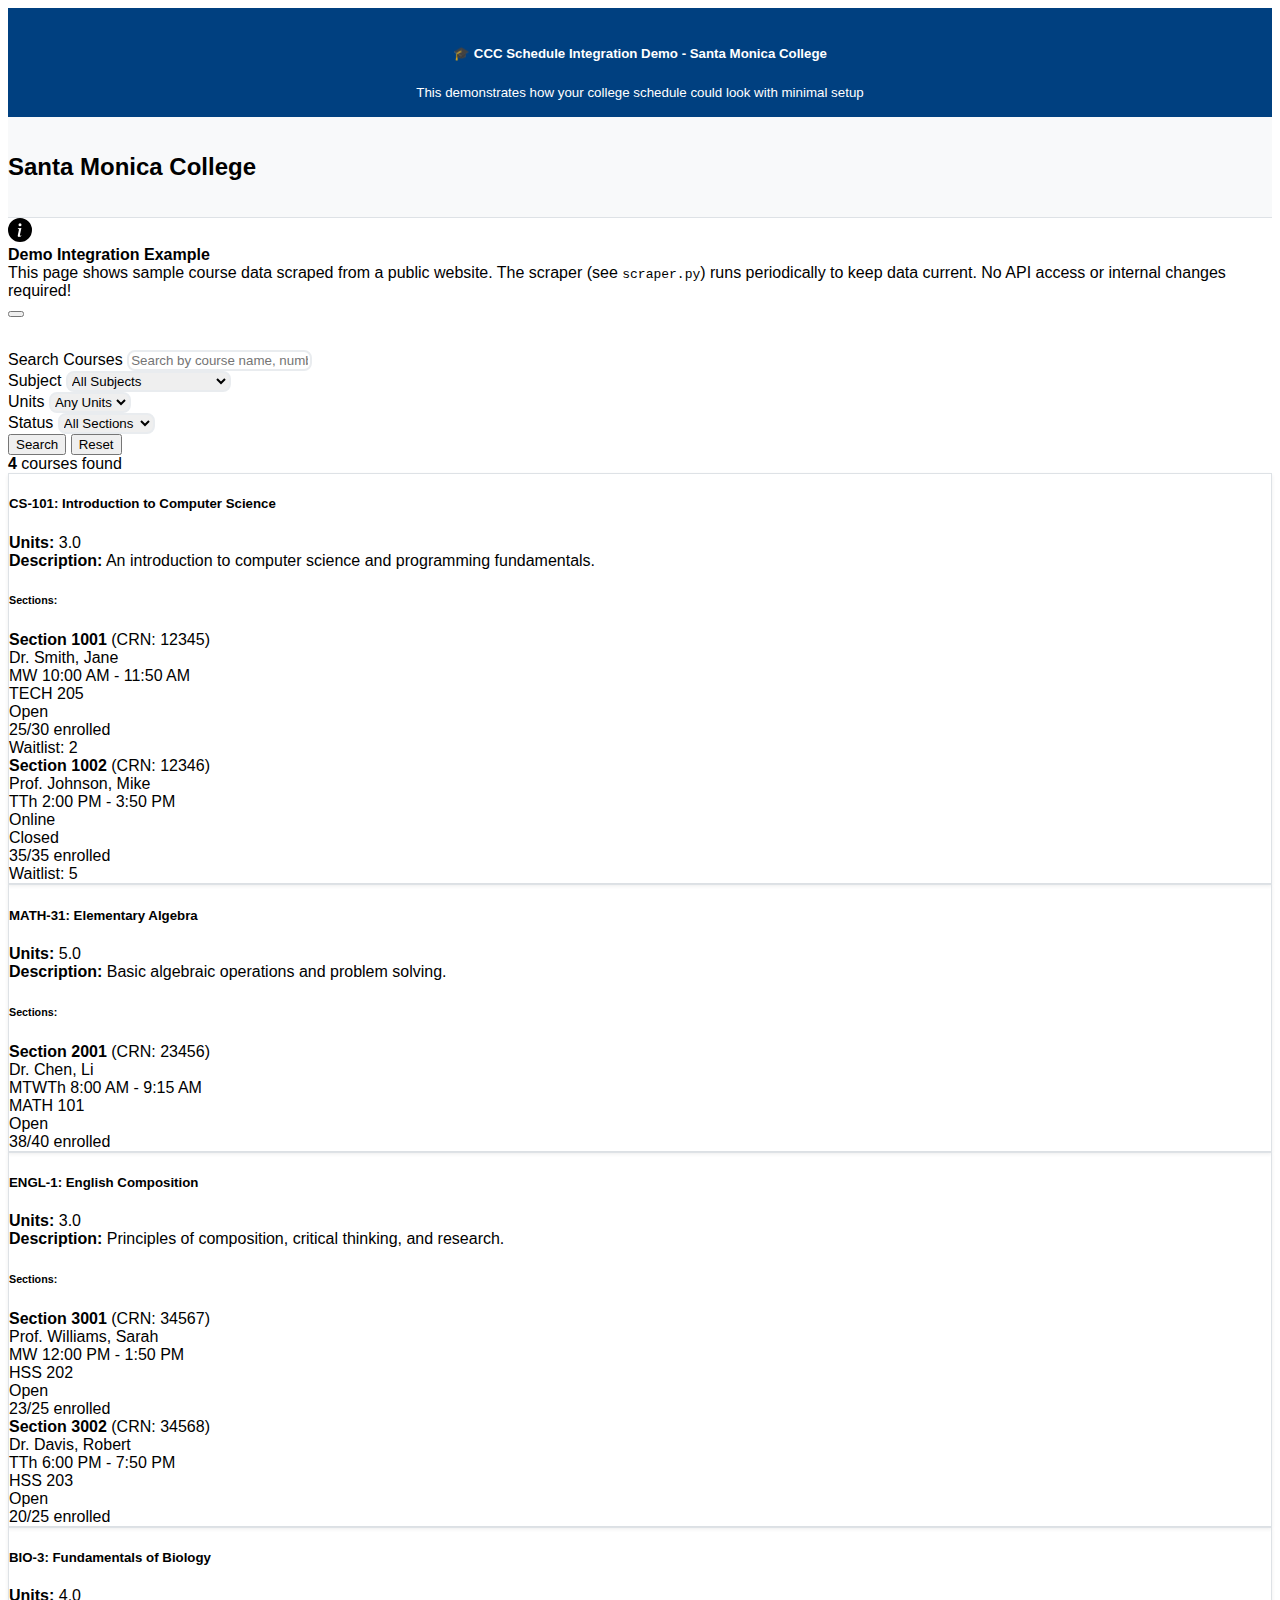
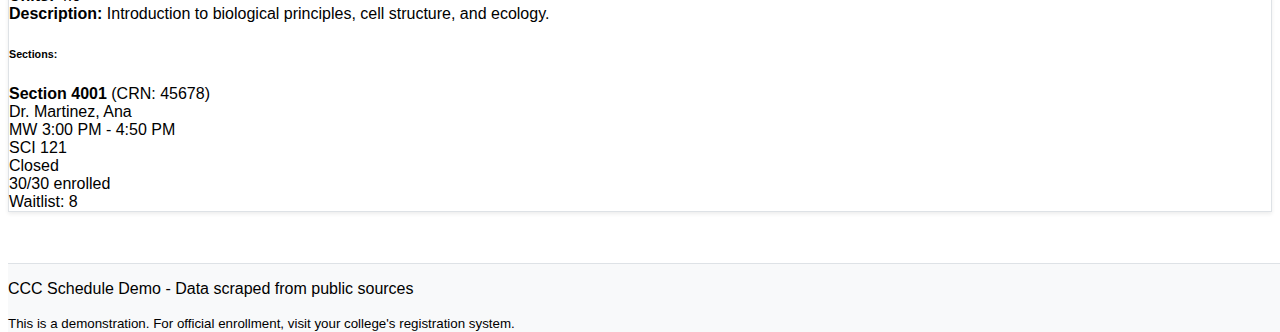
<file: ccc-schedule-onboarding/demo-college/index.html>
<!DOCTYPE html>
<html lang="en">
<head>
    <!-- Required meta tags -->
    <meta charset="utf-8">
    <meta name="viewport" content="width=device-width, initial-scale=1">
    <title>Santa Monica College - Course Schedule Demo</title>
    
    <link rel="shortcut icon" type="image/x-icon" href="../../favicon.ico"/>
    <!-- Bootstrap CSS -->
    <link href="https://cdn.jsdelivr.net/npm/bootstrap@5.0.2/dist/css/bootstrap.min.css" rel="stylesheet" integrity="sha384-EVSTQN3/azprG1Anm3QDgpJLIm9Nao0Yz1ztcQTwFspd3yD65VohhpuuCOmLASjC" crossorigin="anonymous">
    
    <script src="https://code.jquery.com/jquery-3.6.0.min.js" integrity="sha256-/xUj+3OJU5yExlq6GSYGSHk7tPXikynS7ogEvDej/m4=" crossorigin="anonymous"></script>
    
    <script src="https://cdn.jsdelivr.net/npm/bootstrap@5.0.2/dist/js/bootstrap.bundle.min.js" integrity="sha384-MrcW6ZMFYlzcLA8Nl+NtUVF0sA7MsXsP1UyJoMp4YLEuNSfAP+JcXn/tWtIaxVXM" crossorigin="anonymous"></script>
    <link rel="stylesheet" href="https://cdn.jsdelivr.net/npm/bootstrap-icons@1.8.0/font/bootstrap-icons.css">
    
    <!-- Custom CSS -->
    <link rel="stylesheet" href="../../css/schedule.css">
    
    <style>
        /* Demo-specific styling */
        .demo-banner {
            background-color: #004080;
            color: white;
            padding: 1rem 0;
            text-align: center;
        }
        .navbar {
            background-color: #f8f9fa !important;
        }
    </style>
</head>
<body>
    <!-- Demo Banner -->
    <div class="demo-banner">
        <div class="container">
            <h5 class="mb-0">🎓 CCC Schedule Integration Demo - Santa Monica College</h5>
            <small>This demonstrates how your college schedule could look with minimal setup</small>
        </div>
    </div>

    <!-- Navigation -->
    <nav class="navbar navbar-light bg-light" id="top-navbar" aria-label="navigation">
        <div class="container">
            <div class="mx-auto">
                <h2 class="text-primary mb-0">Santa Monica College</h2>
            </div>
        </div>
    </nav>

    <!-- Main Search Container -->
    <div class="container">
        <div class="mt-4">
            <!-- Demo Notice -->
            <div class="alert alert-warning alert-dismissible fade show" role="alert">
                <div class="d-flex align-items-start">
                    <svg xmlns="http://www.w3.org/2000/svg" width="24" height="24" fill="currentColor" class="bi bi-info-circle-fill me-3 flex-shrink-0" viewBox="0 0 16 16">
                        <path d="M8 16A8 8 0 1 0 8 0a8 8 0 0 0 0 16zm.93-9.412-1 4.705c-.07.34.029.533.304.533.194 0 .487-.07.686-.246l-.088.416c-.287.346-.92.598-1.465.598-.703 0-1.002-.422-.808-1.319l.738-3.468c.064-.293.006-.399-.287-.47l-.451-.081.082-.381 2.29-.287zM8 5.5a1 1 0 1 1 0-2 1 1 0 0 1 0 2z"/>
                    </svg>
                    <div>
                        <strong>Demo Integration Example</strong><br>
                        This page shows sample course data scraped from a public website. 
                        The scraper (see <code>scraper.py</code>) runs periodically to keep data current.
                        No API access or internal changes required!
                    </div>
                </div>
                <button type="button" class="btn-close" data-bs-dismiss="alert" aria-label="Close"></button>
            </div>

            <form id="search-form" action=".">
                <div class="row align-items-end">
                    <div class="col-12">
                        <label for="q" class="form-label">Search Courses</label>
                        <input type="text" class="form-control" id="q" name="q" 
                               placeholder="Search by course name, number, or description...">
                    </div>
                </div>
                
                <div class="row mt-3">
                    <div class="col-md-4">
                        <label for="subject" class="form-label">Subject</label>
                        <select class="form-select" id="subject" name="subject">
                            <option value="">All Subjects</option>
                        </select>
                    </div>
                    <div class="col-md-4">
                        <label for="units" class="form-label">Units</label>
                        <select class="form-select" id="units" name="units">
                            <option value="">Any Units</option>
                            <option value="1">1 Unit</option>
                            <option value="2">2 Units</option>
                            <option value="3">3 Units</option>
                            <option value="4">4 Units</option>
                            <option value="5">5 Units</option>
                        </select>
                    </div>
                    <div class="col-md-4">
                        <label for="status" class="form-label">Status</label>
                        <select class="form-select" id="status" name="status">
                            <option value="">All Sections</option>
                            <option value="open">Open Only</option>
                            <option value="closed">Closed Only</option>
                        </select>
                    </div>
                </div>
                
                <div class="row mt-3">
                    <div class="col-12">
                        <button type="submit" class="btn btn-primary">Search</button>
                        <button type="button" class="btn btn-secondary" id="reset-filters">Reset</button>
                    </div>
                </div>
            </form>
        </div>

        <!-- Results Container -->
        <div id="results-container" class="mt-4">
            <div id="results-info" class="mb-3"></div>
            <div id="results" class="row"></div>
            <nav id="pagination" aria-label="Search results pagination"></nav>
        </div>
    </div>

    <!-- Footer -->
    <footer class="mt-5 py-3 bg-light">
        <div class="container text-center">
            <p class="mb-0">CCC Schedule Demo - Data scraped from public sources</p>
            <small>This is a demonstration. For official enrollment, visit your college's registration system.</small>
        </div>
    </footer>

    <!-- Custom JavaScript -->
    <script>
        // Load and display the course data
        let allCourses = [];
        let currentPage = 1;
        const coursesPerPage = 10;

        // Load course data on page load
        $(document).ready(function() {
            loadCourseData();
            setupEventHandlers();
        });

        function loadCourseData() {
            $.getJSON('data/courses.json', function(data) {
                allCourses = data.courses || [];
                populateFilters(data);
                displayCourses();
            }).fail(function() {
                $('#results').html('<div class="alert alert-danger">Failed to load course data. Please try again later.</div>');
            });
        }

        function populateFilters(data) {
            // Populate subject filter
            const subjects = data.subjects || [];
            const subjectSelect = $('#subject');
            subjects.forEach(subject => {
                subjectSelect.append(`<option value="${subject.code}">${subject.name} (${subject.code})</option>`);
            });
        }

        function setupEventHandlers() {
            $('#search-form').on('submit', function(e) {
                e.preventDefault();
                currentPage = 1;
                displayCourses();
            });

            $('#reset-filters').on('click', function() {
                $('#search-form')[0].reset();
                currentPage = 1;
                displayCourses();
            });
        }

        function filterCourses() {
            const searchTerm = $('#q').val().toLowerCase();
            const selectedSubject = $('#subject').val();
            const selectedUnits = $('#units').val();
            const selectedStatus = $('#status').val();

            return allCourses.filter(course => {
                // Search filter
                if (searchTerm && !courseMatchesSearch(course, searchTerm)) {
                    return false;
                }

                // Subject filter
                if (selectedSubject && course.subject !== selectedSubject) {
                    return false;
                }

                // Units filter
                if (selectedUnits && course.units !== selectedUnits + '.0') {
                    return false;
                }

                // Status filter
                if (selectedStatus) {
                    const hasMatchingSection = course.sections.some(section => {
                        if (selectedStatus === 'open') {
                            return section.enrollment.status === 'Open';
                        } else if (selectedStatus === 'closed') {
                            return section.enrollment.status === 'Closed';
                        }
                        return true;
                    });
                    if (!hasMatchingSection) {
                        return false;
                    }
                }

                return true;
            });
        }

        function courseMatchesSearch(course, searchTerm) {
            return course.title.toLowerCase().includes(searchTerm) ||
                   course.courseNumber.toLowerCase().includes(searchTerm) ||
                   course.courseKey.toLowerCase().includes(searchTerm) ||
                   course.description.toLowerCase().includes(searchTerm);
        }

        function displayCourses() {
            const filteredCourses = filterCourses();
            const totalCourses = filteredCourses.length;
            const totalPages = Math.ceil(totalCourses / coursesPerPage);
            
            // Calculate pagination
            const startIndex = (currentPage - 1) * coursesPerPage;
            const endIndex = startIndex + coursesPerPage;
            const coursesToDisplay = filteredCourses.slice(startIndex, endIndex);

            // Update results info
            $('#results-info').html(`<strong>${totalCourses}</strong> courses found`);

            // Display courses
            const resultsContainer = $('#results');
            resultsContainer.empty();

            if (coursesToDisplay.length === 0) {
                resultsContainer.html('<div class="col-12"><div class="alert alert-info">No courses found matching your criteria.</div></div>');
                $('#pagination').empty();
                return;
            }

            coursesToDisplay.forEach(course => {
                resultsContainer.append(createCourseCard(course));
            });

            // Update pagination
            updatePagination(totalPages);
        }

        function createCourseCard(course) {
            const sectionsHtml = course.sections.map(section => {
                const statusClass = section.enrollment.status === 'Open' ? 'text-success' : 'text-danger';
                return `
                    <div class="section-info mb-2 p-2 border-start border-3">
                        <div class="d-flex justify-content-between">
                            <div>
                                <strong>Section ${section.sectionNumber}</strong> (CRN: ${section.crn})<br>
                                ${section.instructor}<br>
                                ${section.schedule.days} ${section.schedule.time}<br>
                                ${section.schedule.location}
                            </div>
                            <div class="text-end">
                                <span class="${statusClass}">${section.enrollment.status}</span><br>
                                ${section.enrollment.enrolled}/${section.enrollment.seats} enrolled<br>
                                ${section.enrollment.waitlist > 0 ? `Waitlist: ${section.enrollment.waitlist}` : ''}
                            </div>
                        </div>
                    </div>
                `;
            }).join('');

            return `
                <div class="col-12 mb-3">
                    <div class="card">
                        <div class="card-body">
                            <h5 class="card-title">${course.courseKey}: ${course.title}</h5>
                            <p class="card-text">
                                <strong>Units:</strong> ${course.units}<br>
                                <strong>Description:</strong> ${course.description}
                            </p>
                            <h6>Sections:</h6>
                            ${sectionsHtml}
                        </div>
                    </div>
                </div>
            `;
        }

        function updatePagination(totalPages) {
            const pagination = $('#pagination');
            pagination.empty();

            if (totalPages <= 1) return;

            const ul = $('<ul class="pagination justify-content-center"></ul>');

            // Previous button
            ul.append(`
                <li class="page-item ${currentPage === 1 ? 'disabled' : ''}">
                    <a class="page-link" href="#" data-page="${currentPage - 1}">Previous</a>
                </li>
            `);

            // Page numbers
            for (let i = 1; i <= totalPages; i++) {
                if (i === 1 || i === totalPages || (i >= currentPage - 2 && i <= currentPage + 2)) {
                    ul.append(`
                        <li class="page-item ${i === currentPage ? 'active' : ''}">
                            <a class="page-link" href="#" data-page="${i}">${i}</a>
                        </li>
                    `);
                } else if (i === currentPage - 3 || i === currentPage + 3) {
                    ul.append('<li class="page-item disabled"><span class="page-link">...</span></li>');
                }
            }

            // Next button
            ul.append(`
                <li class="page-item ${currentPage === totalPages ? 'disabled' : ''}">
                    <a class="page-link" href="#" data-page="${currentPage + 1}">Next</a>
                </li>
            `);

            pagination.append(ul);

            // Add click handlers
            pagination.find('a.page-link').on('click', function(e) {
                e.preventDefault();
                const page = parseInt($(this).data('page'));
                if (page && page !== currentPage) {
                    currentPage = page;
                    displayCourses();
                    window.scrollTo(0, 0);
                }
            });
        }
    </script>
</body>
</html>
</file>
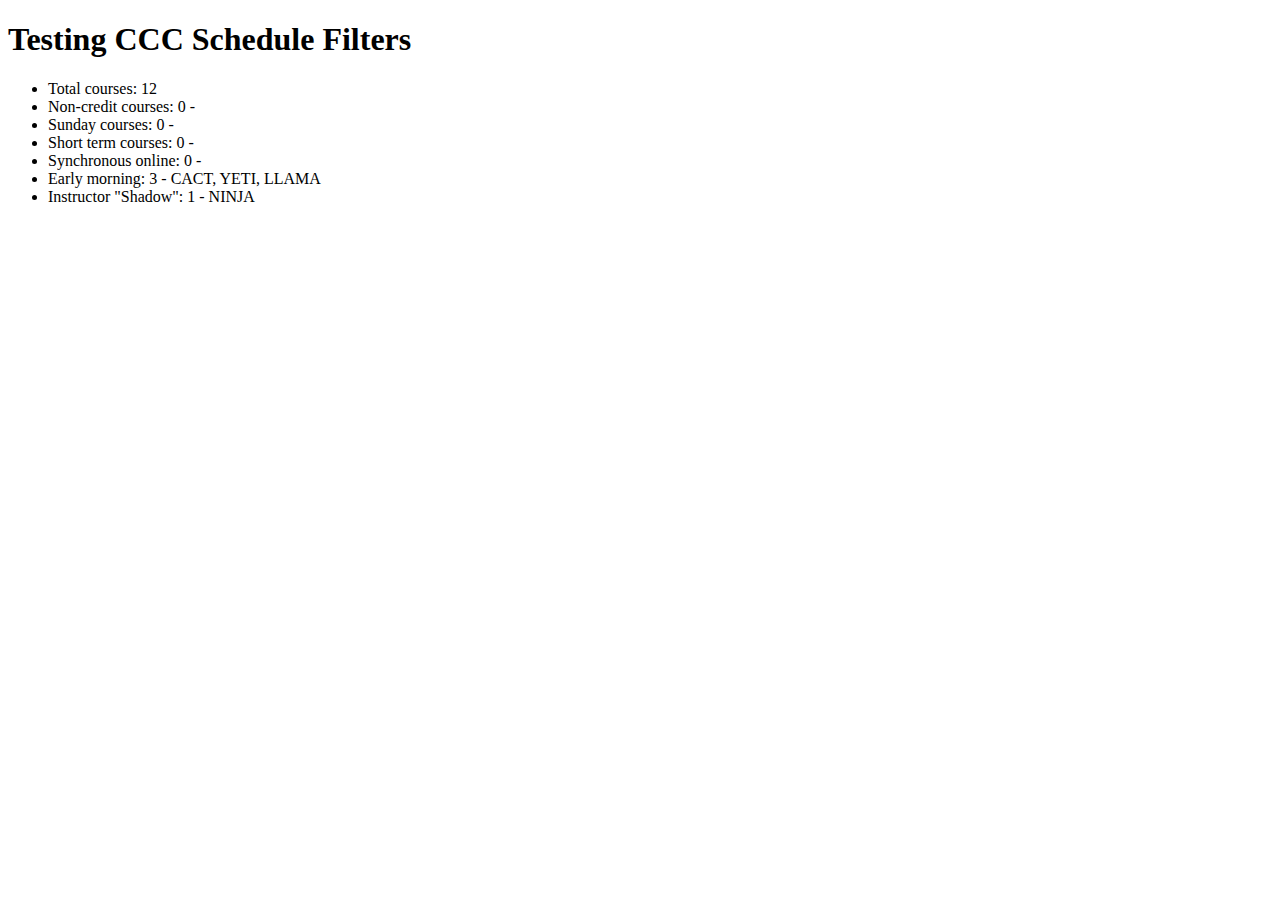
<file: test-filters.html>
<!DOCTYPE html>
<html>
<head>
    <title>Filter Test</title>
    <script src="https://code.jquery.com/jquery-3.6.0.min.js"></script>
</head>
<body>
    <h1>Testing CCC Schedule Filters</h1>
    <div id="results"></div>
    
    <script>
    // Load the data and test filters
    $.getJSON('data/courses.json')
        .done(function(data) {
            const courses = data.courses;
            console.log('Total courses:', courses.length);
            
            // Test 1: Non-credit filter
            const ncCourses = courses.filter(c => c.creditType === 'NC');
            console.log('Non-credit courses:', ncCourses.length, ncCourses.map(c => c.subj));
            
            // Test 2: Sunday classes
            const sundayCourses = courses.filter(c => 
                c.sections && c.sections.some(s => s.days && s.days.includes('U'))
            );
            console.log('Sunday courses:', sundayCourses.length, sundayCourses.map(c => c.subj));
            
            // Test 3: Short term classes
            const shortTermCourses = courses.filter(c => 
                c.sections && c.sections.some(s => s.length === 'Short Term')
            );
            console.log('Short term courses:', shortTermCourses.length, shortTermCourses.map(c => c.subj));
            
            // Test 4: Synchronous online
            const sonCourses = courses.filter(c => 
                c.sections && c.sections.some(s => s.instrMethod === 'SON')
            );
            console.log('Synchronous online courses:', sonCourses.length, sonCourses.map(c => c.subj));
            
            // Test 5: Early morning (before 7am)
            const earlyCourses = courses.filter(c => 
                c.sections && c.sections.some(s => s.startTime && s.startTime < '07:00')
            );
            console.log('Early morning courses:', earlyCourses.length, earlyCourses.map(c => c.subj));
            
            // Test 6: Instructor search
            const instructorName = 'Shadow';
            const instructorCourses = courses.filter(c => 
                c.sections && c.sections.some(s => 
                    s.instructorName && s.instructorName.toLowerCase().includes(instructorName.toLowerCase())
                )
            );
            console.log('Courses with instructor "Shadow":', instructorCourses.length, instructorCourses.map(c => c.subj));
            
            // Display results
            $('#results').html(`
                <ul>
                    <li>Total courses: ${courses.length}</li>
                    <li>Non-credit courses: ${ncCourses.length} - ${ncCourses.map(c => c.subj).join(', ')}</li>
                    <li>Sunday courses: ${sundayCourses.length} - ${sundayCourses.map(c => c.subj).join(', ')}</li>
                    <li>Short term courses: ${shortTermCourses.length} - ${shortTermCourses.map(c => c.subj).join(', ')}</li>
                    <li>Synchronous online: ${sonCourses.length} - ${sonCourses.map(c => c.subj).join(', ')}</li>
                    <li>Early morning: ${earlyCourses.length} - ${earlyCourses.map(c => c.subj).join(', ')}</li>
                    <li>Instructor "Shadow": ${instructorCourses.length} - ${instructorCourses.map(c => c.subj).join(', ')}</li>
                </ul>
            `);
        })
        .fail(function(jqXHR, textStatus, errorThrown) {
            console.error('Failed to load courses:', textStatus, errorThrown);
            $('#results').html('<p>Error loading courses.json</p>');
        });
    </script>
</body>
</html>
</file>
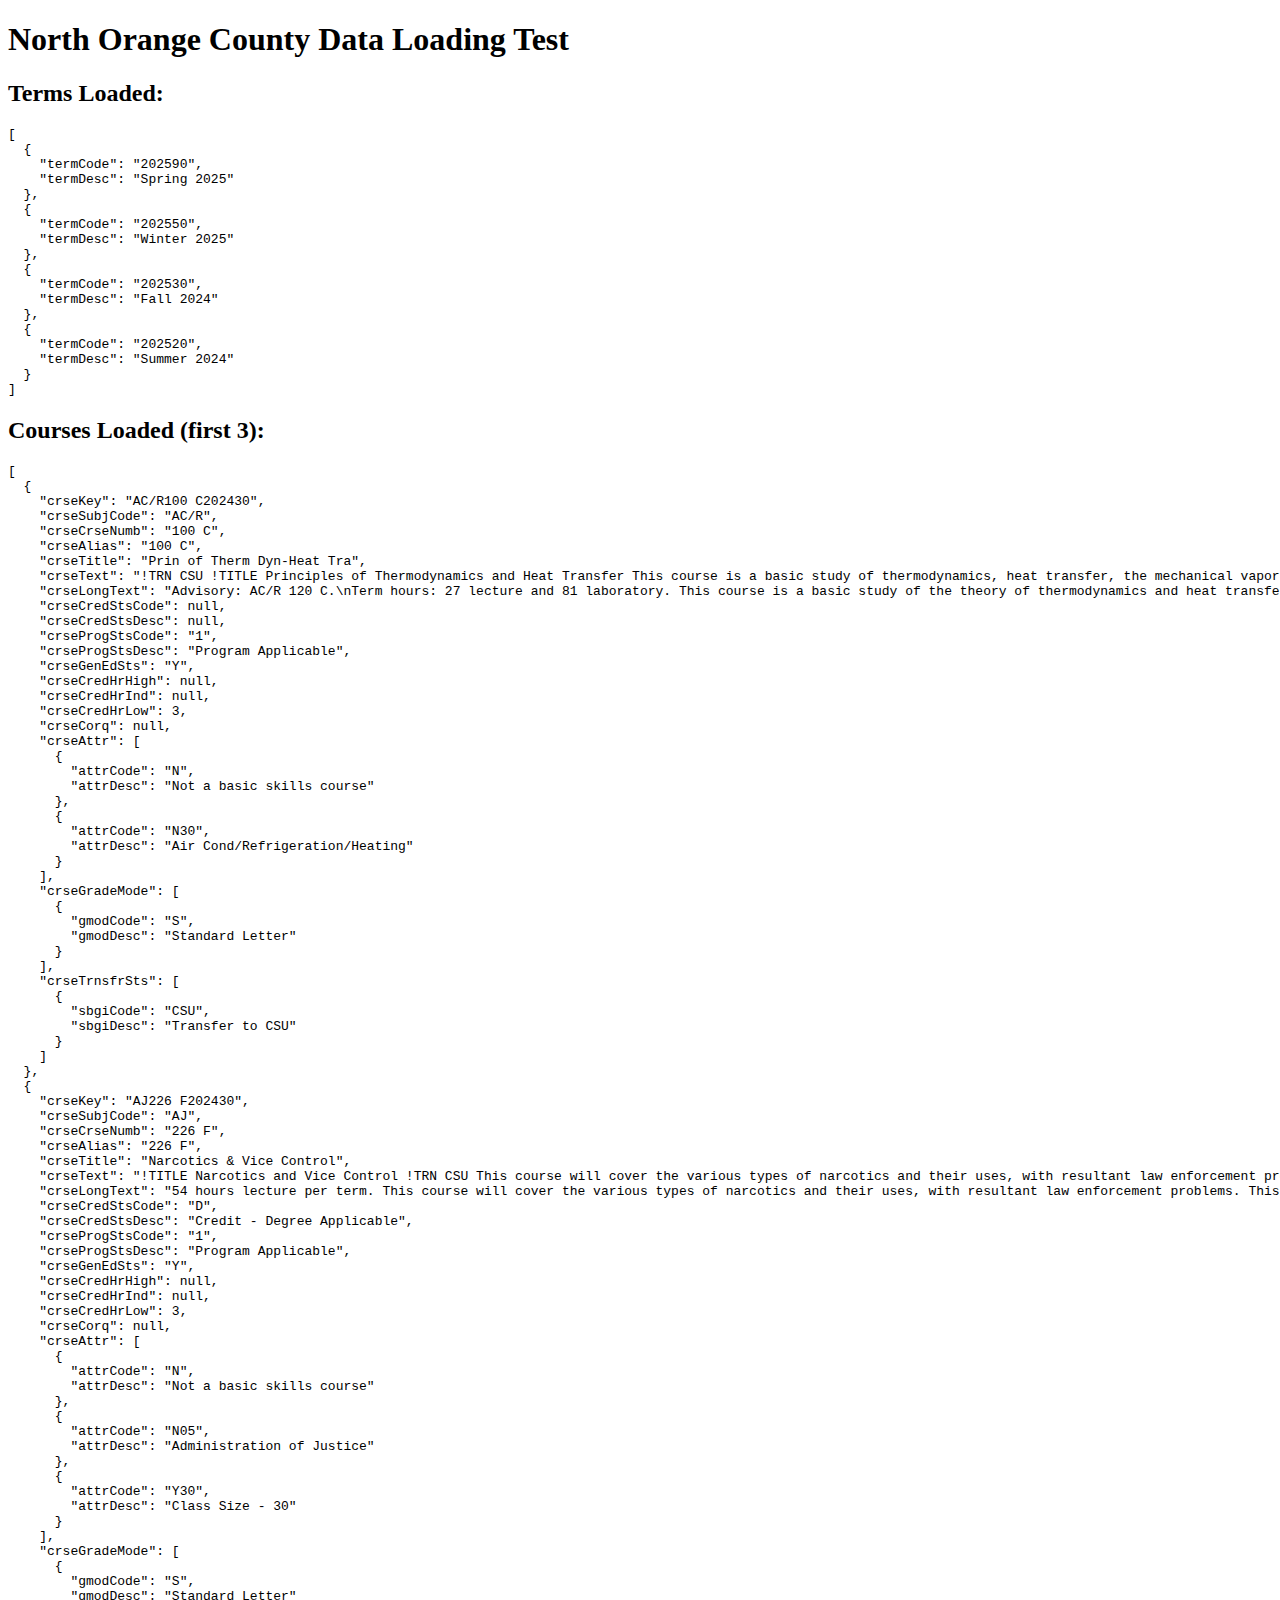
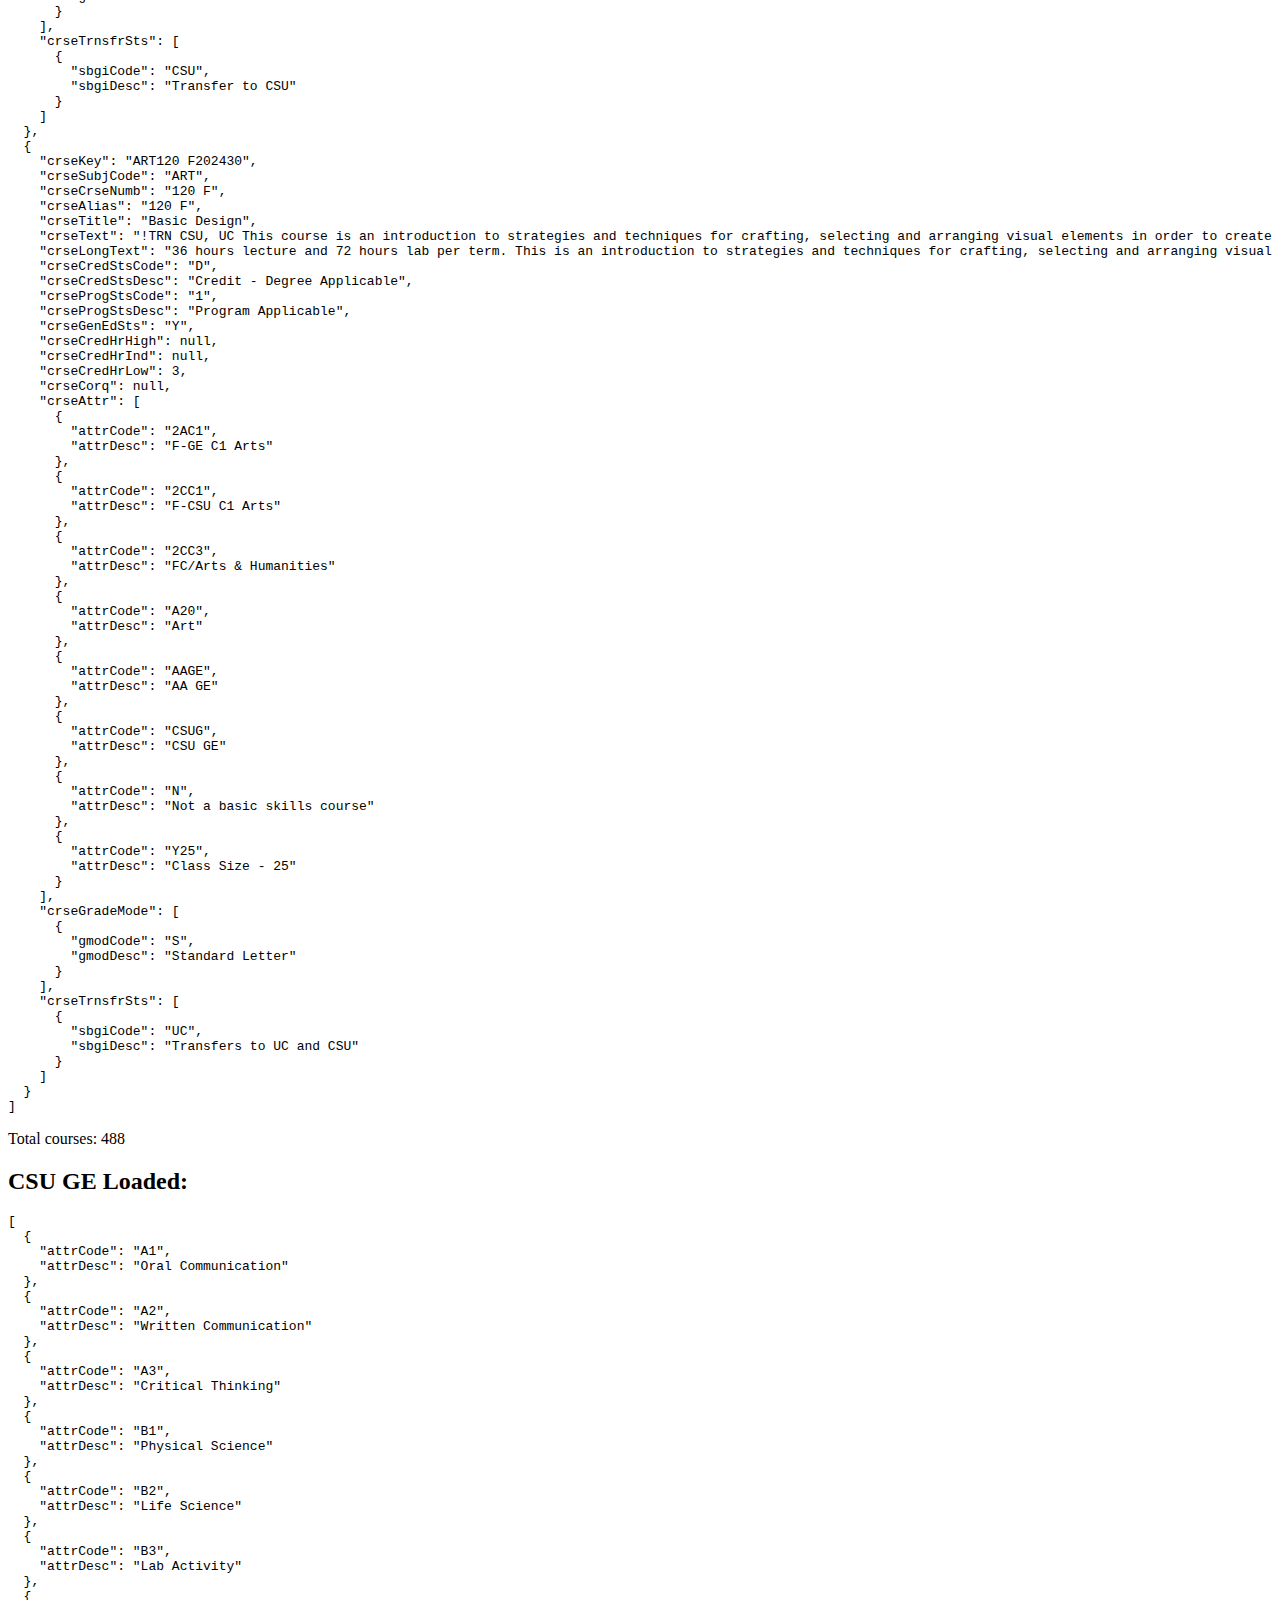
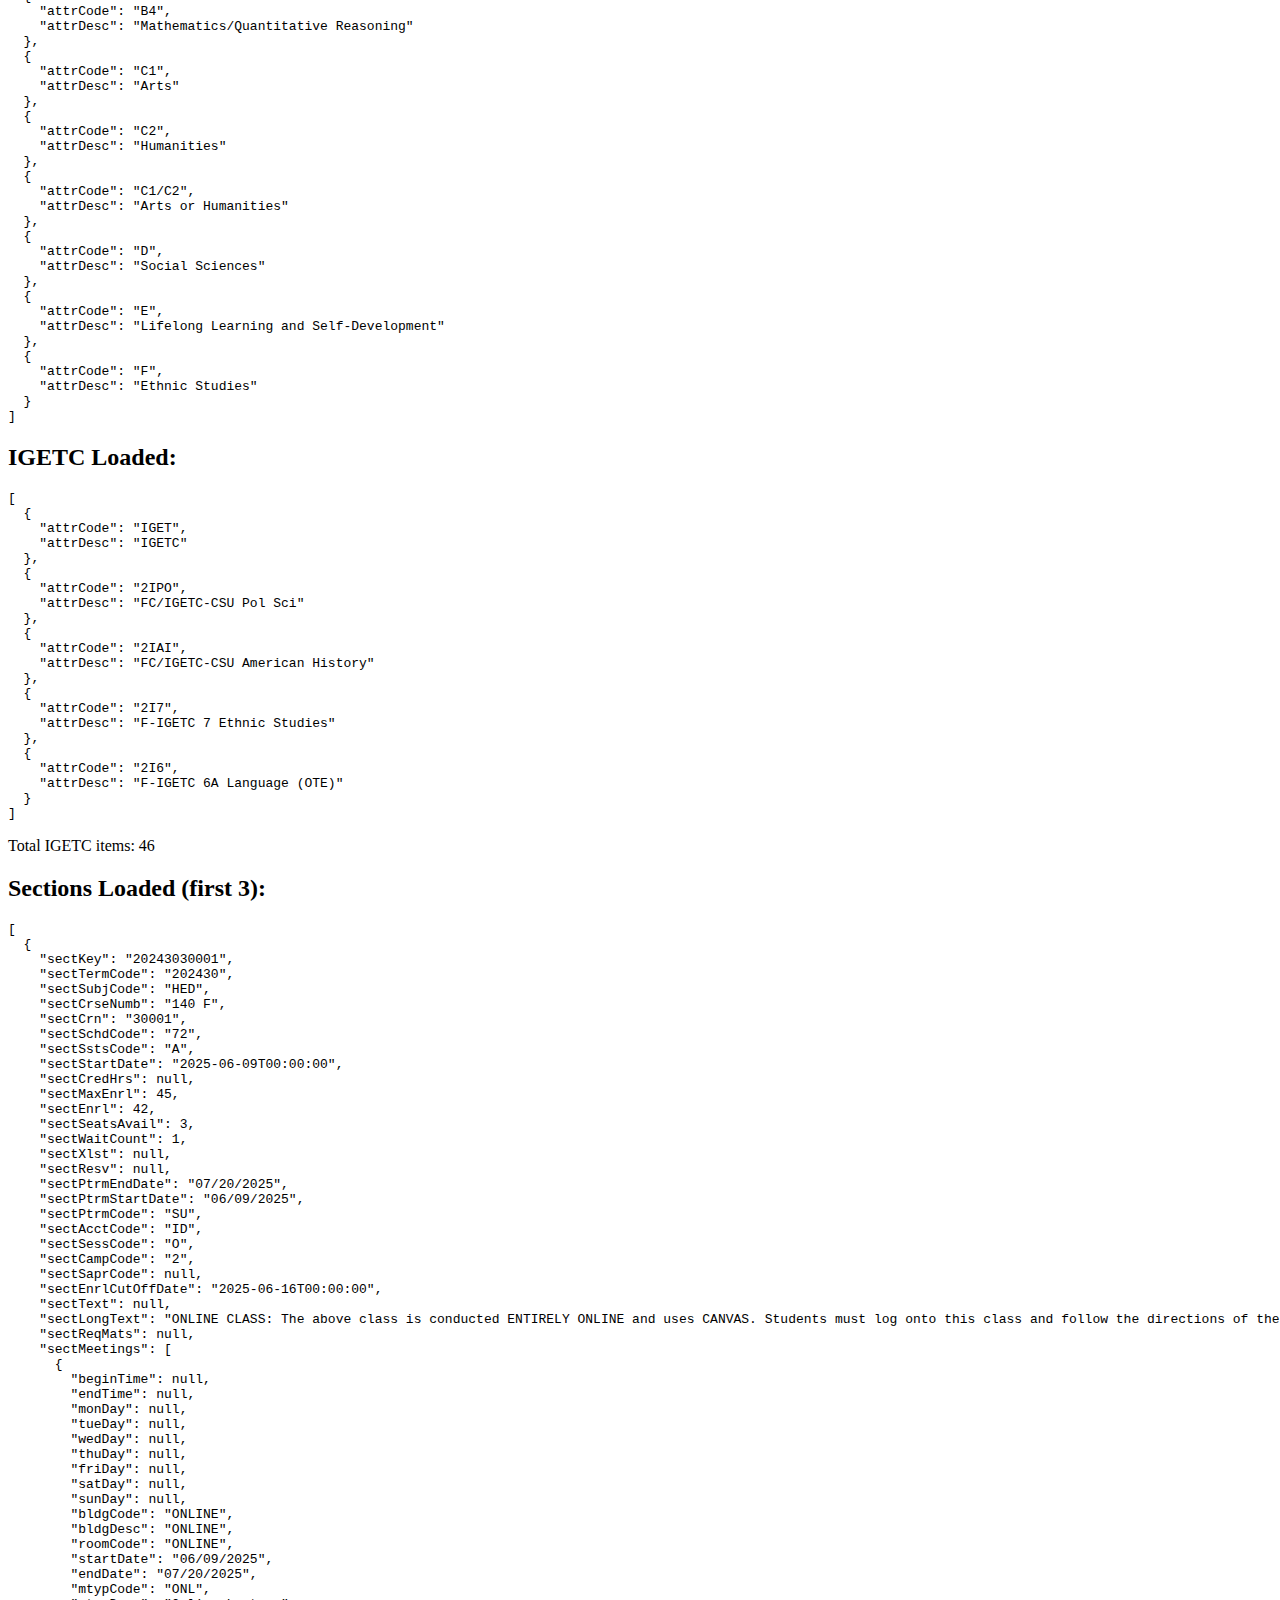
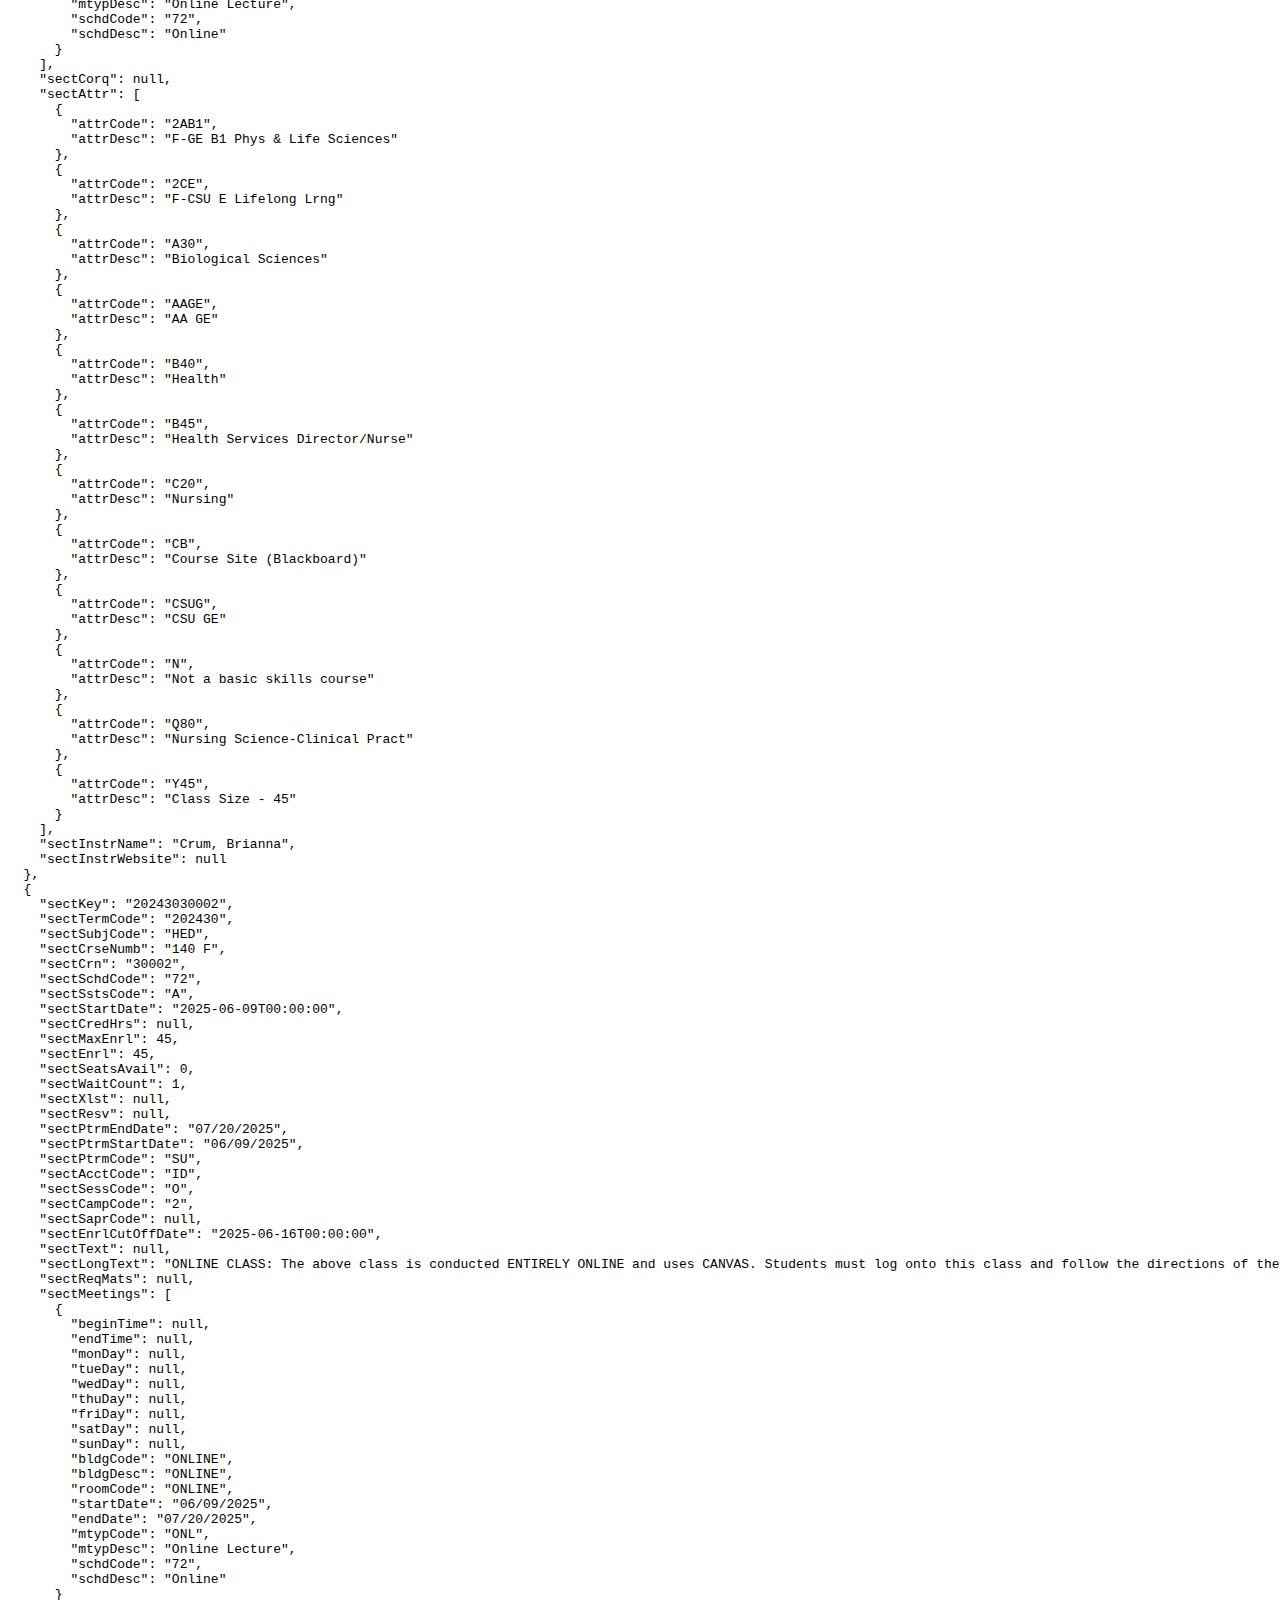
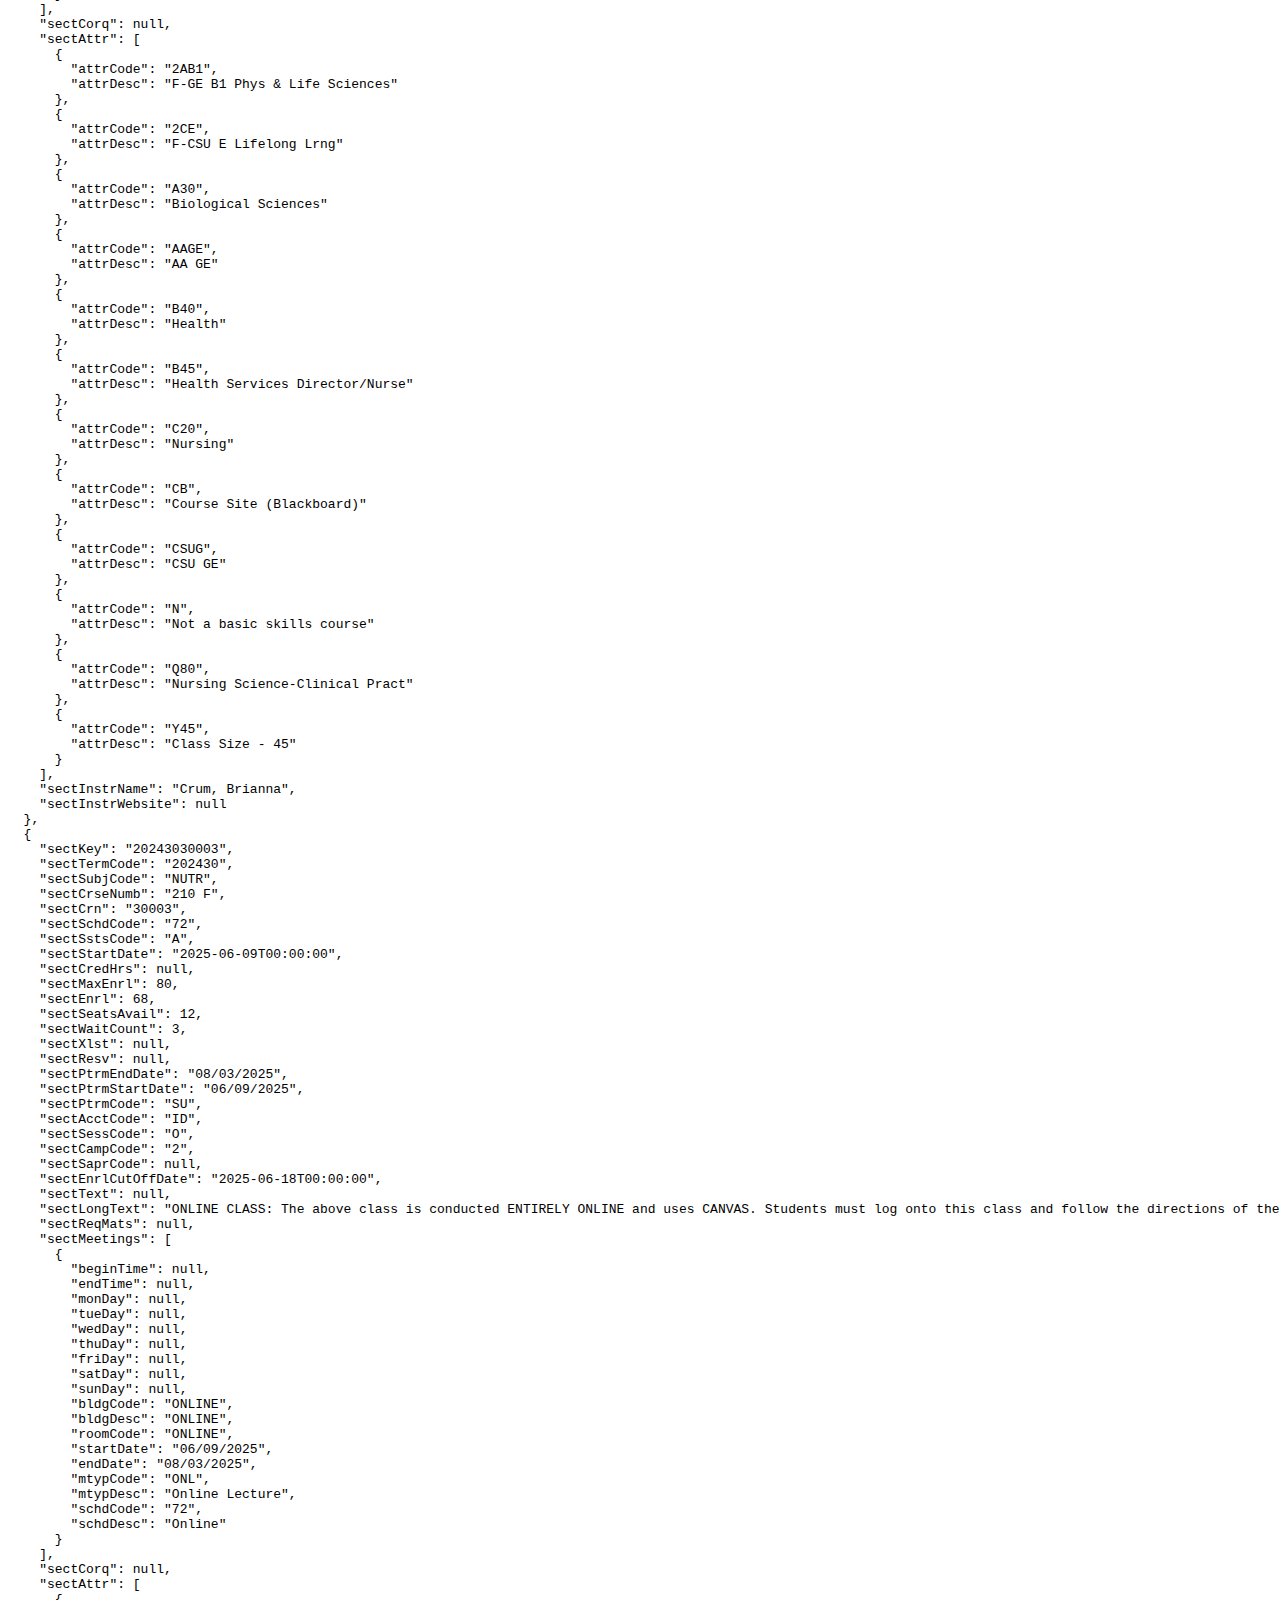
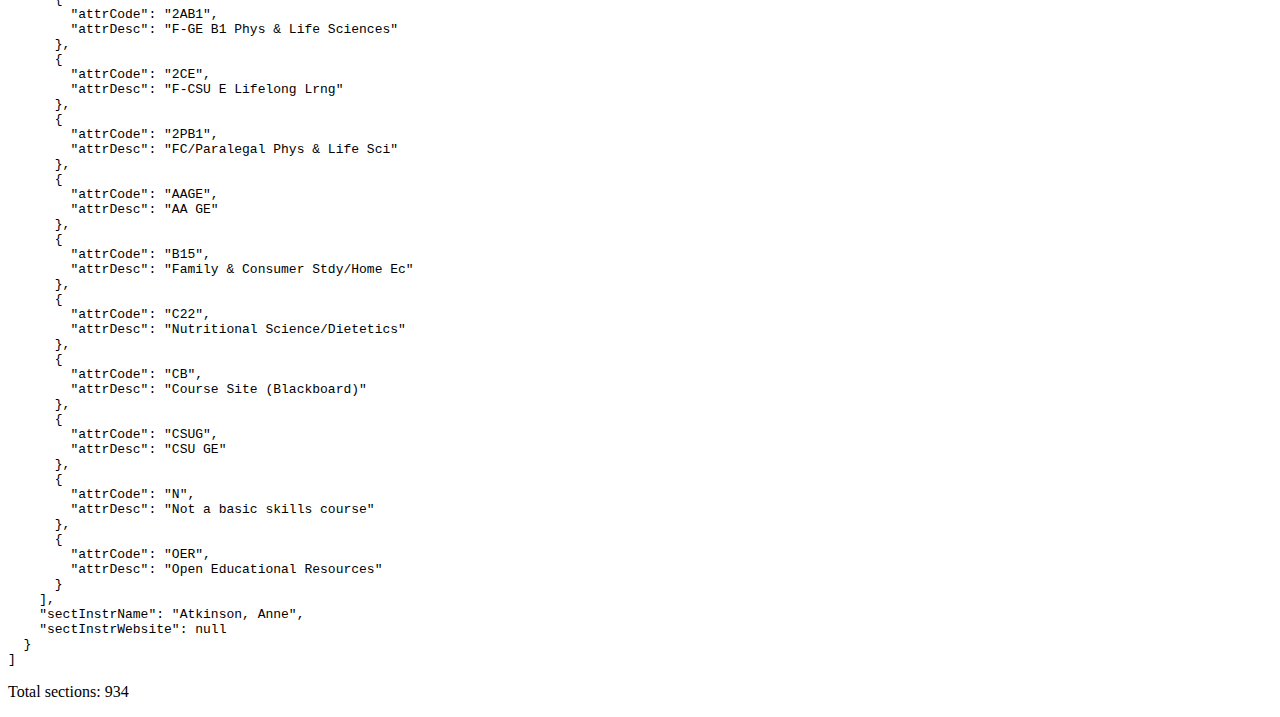
<file: ccc-schedule-examples/north-orange-county/test.html>
<!DOCTYPE html>
<html>
<head>
    <title>Data Loading Test</title>
    <script src="https://code.jquery.com/jquery-3.6.0.min.js"></script>
</head>
<body>
    <h1>North Orange County Data Loading Test</h1>
    <div id="results"></div>
    
    <script>
        $(document).ready(function() {
            let results = $('#results');
            
            // Test loading terms.json
            $.getJSON("data/terms.json", function(data) {
                results.append('<h2>Terms Loaded:</h2>');
                results.append('<pre>' + JSON.stringify(data, null, 2) + '</pre>');
            }).fail(function(xhr, status, error) {
                results.append('<p style="color:red">Failed to load terms.json: ' + error + '</p>');
            });
            
            // Test loading courses.json
            $.getJSON("data/courses.json", function(data) {
                results.append('<h2>Courses Loaded (first 3):</h2>');
                results.append('<pre>' + JSON.stringify(data.slice(0, 3), null, 2) + '</pre>');
                results.append('<p>Total courses: ' + data.length + '</p>');
            }).fail(function(xhr, status, error) {
                results.append('<p style="color:red">Failed to load courses.json: ' + error + '</p>');
            });
            
            // Test loading sections.json
            $.getJSON("data/sections.json", function(data) {
                results.append('<h2>Sections Loaded (first 3):</h2>');
                results.append('<pre>' + JSON.stringify(data.slice(0, 3), null, 2) + '</pre>');
                results.append('<p>Total sections: ' + data.length + '</p>');
            }).fail(function(xhr, status, error) {
                results.append('<p style="color:red">Failed to load sections.json: ' + error + '</p>');
            });
            
            // Test loading csuge.json
            $.getJSON("data/csuge.json", function(data) {
                results.append('<h2>CSU GE Loaded:</h2>');
                results.append('<pre>' + JSON.stringify(data, null, 2) + '</pre>');
            }).fail(function(xhr, status, error) {
                results.append('<p style="color:red">Failed to load csuge.json: ' + error + '</p>');
            });
            
            // Test loading igetc.json
            $.getJSON("data/igetc.json", function(data) {
                results.append('<h2>IGETC Loaded:</h2>');
                results.append('<pre>' + JSON.stringify(data.slice(0, 5), null, 2) + '</pre>');
                results.append('<p>Total IGETC items: ' + data.length + '</p>');
            }).fail(function(xhr, status, error) {
                results.append('<p style="color:red">Failed to load igetc.json: ' + error + '</p>');
            });
        });
    </script>
</body>
</html>
</file>
<file: css/schedule.css>
:root {
    --primary-color: #003366;
    --secondary-color: #0066CC;
    --success-color: #28a745;
    --warning-color: #ffc107;
    --danger-color: #dc3545;
    --info-color: #17a2b8;
    --light-bg: #f8f9fa;
    --border-color: #dee2e6;
}

/* General Styles */
body {
    font-family: -apple-system, BlinkMacSystemFont, 'Segoe UI', Roboto, 'Helvetica Neue', Arial, sans-serif;
    background-color: white;
}

/* Instructor dropdown styling */
#instructor-drop-down {
    max-height: 300px;
    overflow-y: auto;
    width: 100%;
}

#instructor-drop-down .dropdown-item {
    cursor: pointer;
}

#instructor-drop-down .dropdown-item:hover {
    background-color: #f8f9fa;
}

/* Form controls styling */
.form-select, .form-control {
    border-radius: 8px;
    border: 2px solid #e9ecef;
    transition: all 0.2s ease;
}

.form-select:focus, .form-control:focus {
    border-color: #0066CC;
    box-shadow: 0 0 0 0.2rem rgba(0, 102, 204, 0.1);
}

/* Active filter indicators - subtle */
.form-select.has-value {
    border-color: #0066CC;
    background-color: #f8faff;
    box-shadow: 0 2px 4px rgba(0, 102, 204, 0.1);
}

.dropdown-toggle.has-selection {
    border-color: #0066CC;
    background-color: #f8faff;
    box-shadow: 0 2px 4px rgba(0, 102, 204, 0.1);
}

/* Modern search input styling */
#search_input_main {
    border-radius: 50px;
    padding: 0.75rem 1.5rem;
    border: 2px solid #e9ecef;
    transition: all 0.2s ease;
}

#search_input_main:focus {
    border-color: #0066CC;
    box-shadow: 0 0 0 0.2rem rgba(0, 102, 204, 0.1);
}

/* Button styling for modern look */
.btn-lg {
    border-radius: 50px;
    font-weight: 500;
    transition: all 0.2s ease;
    border-width: 2px;
}

/* Search buttons state */
#button-search {
    background-color: #0066CC;
    border-color: #0066CC;
}

#button-search:hover {
    background-color: #0056b3;
    border-color: #0056b3;
    transform: translateY(-2px);
    box-shadow: 0 4px 12px rgba(0, 102, 204, 0.2);
}

#button-search.active {
    background-color: #004494;
    border-color: #004494;
    box-shadow: inset 0 2px 4px rgba(0, 0, 0, 0.1);
}

#button-search-open:hover {
    transform: translateY(-2px);
    box-shadow: 0 4px 12px rgba(40, 167, 69, 0.2);
}

#button-search-open.active {
    background-color: #1e7e34;
    border-color: #1e7e34;
    box-shadow: inset 0 2px 4px rgba(0, 0, 0, 0.1);
}

/* Reset button styling */
#reset-filters {
    transition: all 0.2s ease;
}

#reset-filters:hover {
    transform: translateY(-2px);
    box-shadow: 0 4px 12px rgba(0, 0, 0, 0.1);
}

#reset-filters.btn-warning {
    background-color: #ffc107;
    border-color: #ffc107;
    color: #212529;
}

#reset-filters.btn-warning:hover {
    background-color: #e0a800;
    border-color: #d39e00;
}

/* Gap utility for older browsers */
.gap-2 {
    gap: 0.5rem;
}

/* Responsive adjustments */
@media (max-width: 768px) {
    .btn-lg {
        font-size: 1rem;
        padding: 0.5rem 1rem;
    }
    
    #search_input_main {
        font-size: 1rem;
        padding: 0.625rem 1.25rem;
    }
    
    /* Stack buttons on very small screens */
    @media (max-width: 576px) {
        .d-flex.gap-2 {
            flex-direction: column;
            align-items: stretch;
        }
        
        .btn-lg {
            width: 100%;
            margin-bottom: 0.5rem;
        }
    }
}

.list-style-none {
    list-style-type: none;
    margin-left: 0;
    padding-left: 0;
}

.badge {
    font-weight: 400;
    margin-right: 2px;
    margin-left: 2px;
}

.badge-monday {
    padding-left: .48em;
    padding-right: .48em;
}

.badge-wednesday {
    padding-left: .43em;
    padding-right: .43em;
}

.badge-friday {
    padding-left: .66em;
    padding-right: .66em;
}

.badge-saturday {
    padding-left: .66em;
    padding-right: .66em;
}

table {
    caption-side: top;
}

caption {
    color: black;
    font-weight: bold;
}

.button-select {
    background-image: none;
}

.page-link.text {
    color: black;
}

.nav-end {
    float: right;
}

.circle {
    background: white;
    width: 45px;
    height: 45px;
    border-radius: 50%;
    display: flex;
    align-items: center;
    text-align: center;
}

.text-end-desk {
    text-align: inherit;
}

.height-75 {
    height: 75px;
}

.logo-size {
    max-width: 100%;
    max-height: 100px;
}

/* Navigation */
#top-navbar {
    padding: 1rem 0;
    border-bottom: 1px solid var(--border-color);
}

/* Filters Card */
.card {
    border: 1px solid var(--border-color);
    box-shadow: 0 0.125rem 0.25rem rgba(0, 0, 0, 0.075);
}

.card-header {
    background-color: white;
    border-bottom: 2px solid var(--primary-color);
}

/* Form Controls */
.form-control:focus,
.form-select:focus {
    border-color: var(--secondary-color);
    box-shadow: 0 0 0 0.2rem rgba(0, 102, 204, 0.25);
}

/* Search Form */
#search-form {
    margin-top: 2rem;
}

#search_input_main {
    margin-bottom: 1rem;
}

#button-search, #button-search-open {
    margin-top: 0.5rem;
    margin-right: 0.5rem;
}

/* Dropdown Customization */
.dropdown-menu {
    max-height: 300px;
    overflow-y: auto;
}

.form-check-input:checked {
    background-color: var(--primary-color);
    border-color: var(--primary-color);
}

/* Course Cards */
.course-card {
    transition: transform 0.2s, box-shadow 0.2s;
    height: 100%;
    border-color: rgb(0, 0, 0, .9);
    border-bottom-color: rgb(0, 0, 0, .3);
}

.course-card:hover {
    transform: translateY(-2px);
    box-shadow: 0 0.5rem 1rem rgba(0, 0, 0, 0.15);
}

.section-card {
    border-color: #cfcfcf;
}

.card-body-meeting {
    padding-left: 1em;
    padding-right: 1em;
}

.course-header {
    background-color: var(--primary-color);
    color: white;
    padding: 1rem;
}

.course-number {
    font-size: 1.25rem;
    font-weight: bold;
}

.course-title {
    font-size: 1rem;
    margin-bottom: 0;
}

.course-units {
    font-size: 0.875rem;
    opacity: 0.9;
}

/* Section List */
.section-item {
    border-left: 3px solid transparent;
    transition: all 0.2s;
}

.section-item:hover {
    background-color: var(--light-bg);
    border-left-color: var(--secondary-color);
}

.section-item.open {
    border-left-color: var(--success-color);
}

.section-item.closed {
    border-left-color: var(--danger-color);
    opacity: 0.8;
}

.section-item.waitlist {
    border-left-color: var(--warning-color);
}

/* Status Badges */
.badge-open {
    background-color: var(--success-color);
}

.badge-closed {
    background-color: var(--danger-color);
}

.badge-waitlist {
    background-color: var(--warning-color);
    color: #212529;
}

/* Meeting Times */
.meeting-time {
    font-family: 'Courier New', monospace;
    font-size: 0.875rem;
}

/* Table View */
.table-hover tbody tr:hover {
    background-color: rgba(0, 51, 102, 0.05);
}

/* Pagination */
.pagination .page-link {
    color: var(--primary-color);
}

.pagination .page-item.active .page-link {
    background-color: var(--primary-color);
    border-color: var(--primary-color);
}

/* Loading State */
#loadingSpinner {
    min-height: 400px;
    display: flex;
    flex-direction: column;
    justify-content: center;
    align-items: center;
}

/* Modal Customization */
.modal-header {
    background-color: var(--primary-color);
    color: white;
}

.modal-header .btn-close {
    filter: brightness(0) invert(1);
}

/* Section Details Modal */
.section-detail-row {
    padding: 0.5rem 0;
    border-bottom: 1px solid var(--border-color);
}

.section-detail-row:last-child {
    border-bottom: none;
}

.section-detail-label {
    font-weight: 600;
    color: #495057;
}

/* Responsive Adjustments */
@media (min-width: 576px) {
    .text-end-desk {
        text-align: center !important;
    }
}

@media (max-width: 575.8px) {
    .card-body-meeting {
        padding-left: .5em;
        padding-right: .5em;
    }
}

@media (max-width: 768px) {
    .btn-group[role="group"] {
        width: 100%;
    }
    
    .btn-group[role="group"] .btn {
        width: 50%;
    }
    
    .course-card {
        margin-bottom: 1rem;
    }
    
    #search_input_main {
        width: 100%;
    }
    
    #button-search, #button-search-open {
        width: 48%;
        display: inline-block;
    }
}

/* Print Styles */
@media print {
    .navbar,
    .col-lg-3,
    .btn-group,
    #pagination,
    .modal {
        display: none !important;
    }
    
    .col-lg-9 {
        width: 100% !important;
        max-width: 100% !important;
    }
    
    .course-card {
        break-inside: avoid;
        page-break-inside: avoid;
    }
}

/* Accessibility Improvements */
.visually-hidden-focusable:focus {
    position: static !important;
    width: auto !important;
    height: auto !important;
}

/* Time Range Sliders */
.form-range {
    width: 100%;
}

#start-time-result, #end-time-result {
    font-weight: bold;
    color: var(--primary-color);
}

/* Search Results */
#search-results-container {
    margin-top: 2rem;
}

#search-results-spinner {
    margin: 2rem 0;
}

/* More Options Section */
#more-options {
    background-color: var(--light-bg);
    border-radius: 0.5rem;
    margin-top: 1rem;
}

/* Attribute Badges */
.attribute-badge {
    font-size: 0.75rem;
    padding: 0.25rem 0.5rem;
    margin-right: 0.25rem;
    margin-bottom: 0.25rem;
    display: inline-block;
}

.attribute-badge.csu {
    background-color: #e3f2fd;
    color: #1565c0;
    border: 1px solid #90caf9;
}

.attribute-badge.uc {
    background-color: #fff3e0;
    color: #e65100;
    border: 1px solid #ffcc80;
}

.attribute-badge.igetc {
    background-color: #f3e5f5;
    color: #6a1b9a;
    border: 1px solid #ce93d8;
}

/* Zero Textbook Cost Badge */
.ztc-badge {
    background-color: #c8e6c9;
    color: #1b5e20;
    border: 1px solid #81c784;
    font-weight: bold;
}

/* Demo Alert Styles */
.alert-info {
    background-color: #e3f2fd;
    border-color: #90caf9;
    color: #0d47a1;
}

.alert-info .bi-info-circle-fill {
    color: #1976d2;
}

.alert-info strong {
    color: #0d47a1;
}

/* Footer Styles */
html {
    position: relative;
    min-height: 100%;
}

body {
    margin-bottom: 120px; /* Adjust based on footer height */
}

footer {
    position: absolute;
    bottom: 0;
    width: 100%;
    background-color: #f8f9fa;
    border-top: 1px solid #dee2e6;
}

footer .link-secondary {
    color: #495057;
    transition: color 0.3s ease;
}

footer .link-secondary:hover {
    color: #212529;
    text-decoration: underline !important;
}

/* Responsive footer adjustments */
@media (max-width: 768px) {
    body {
        margin-bottom: 150px; /* More space for stacked footer on mobile */
    }
}
</file>
